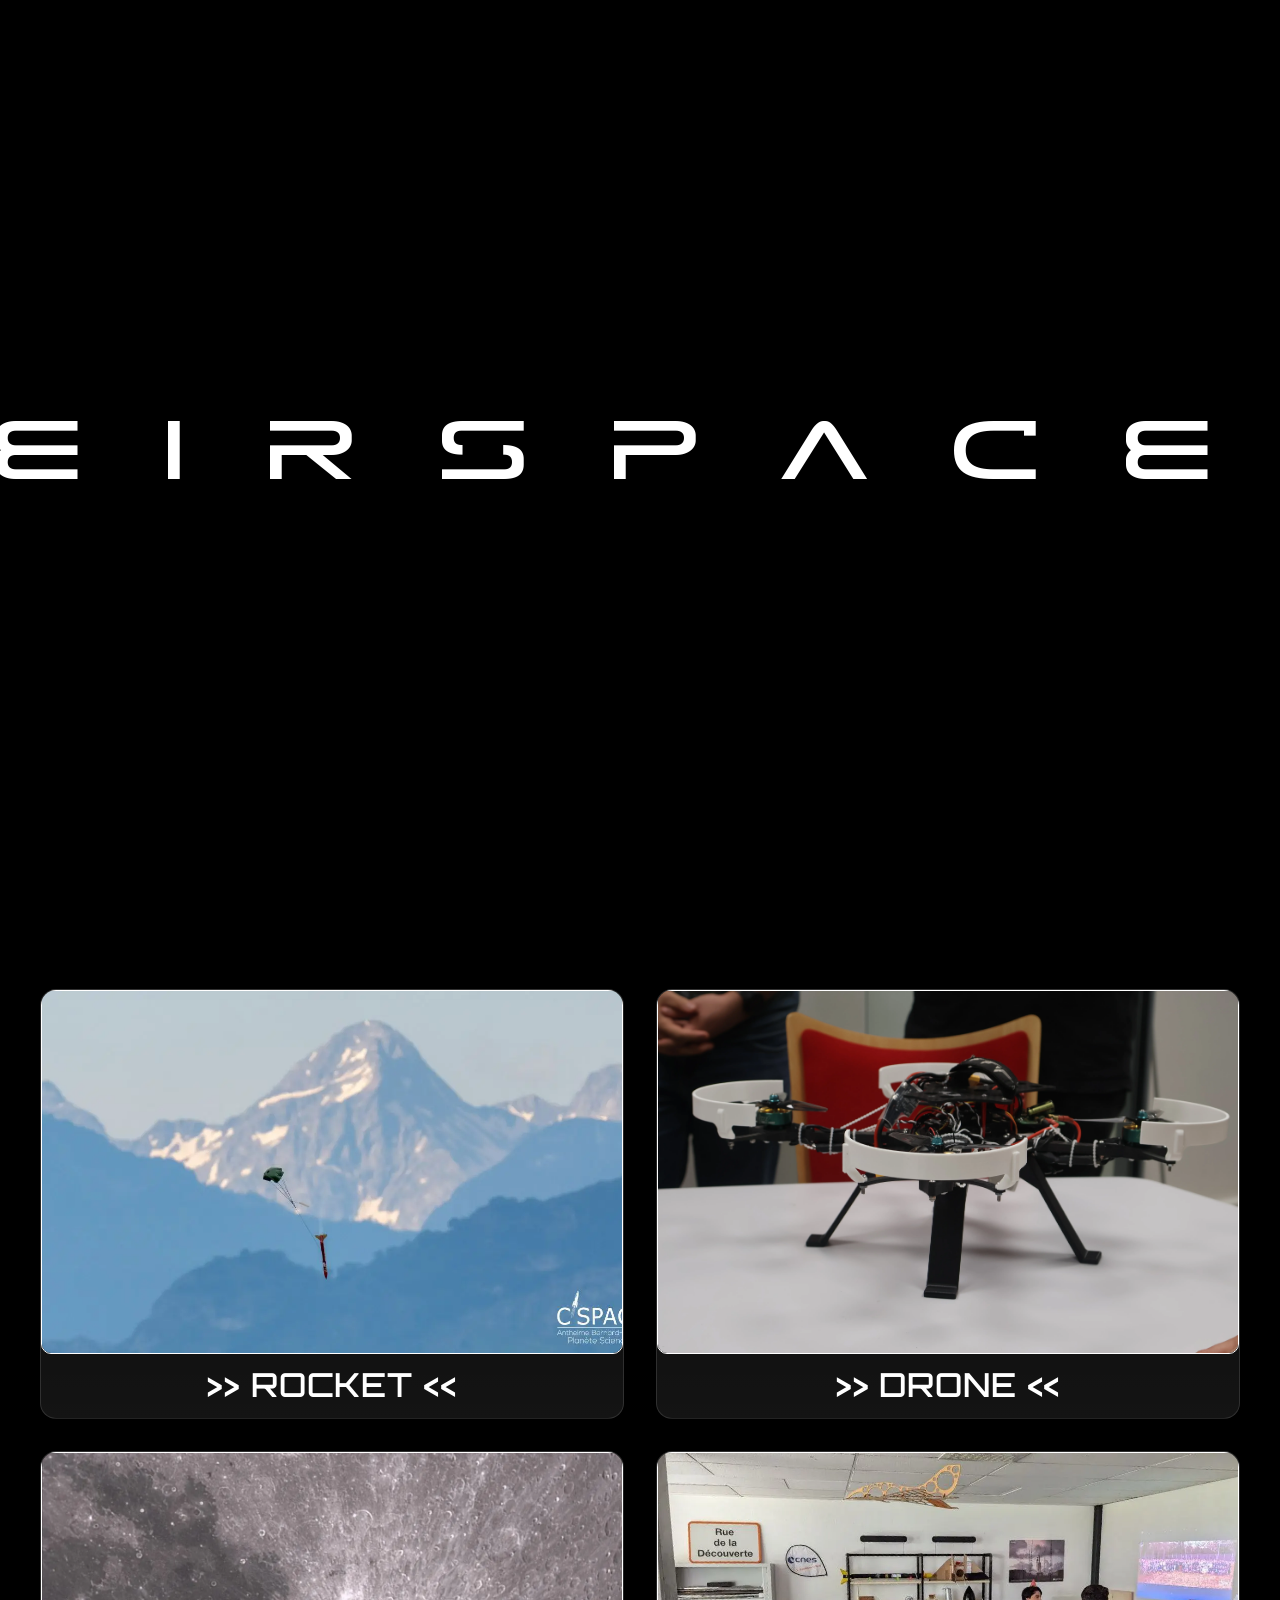
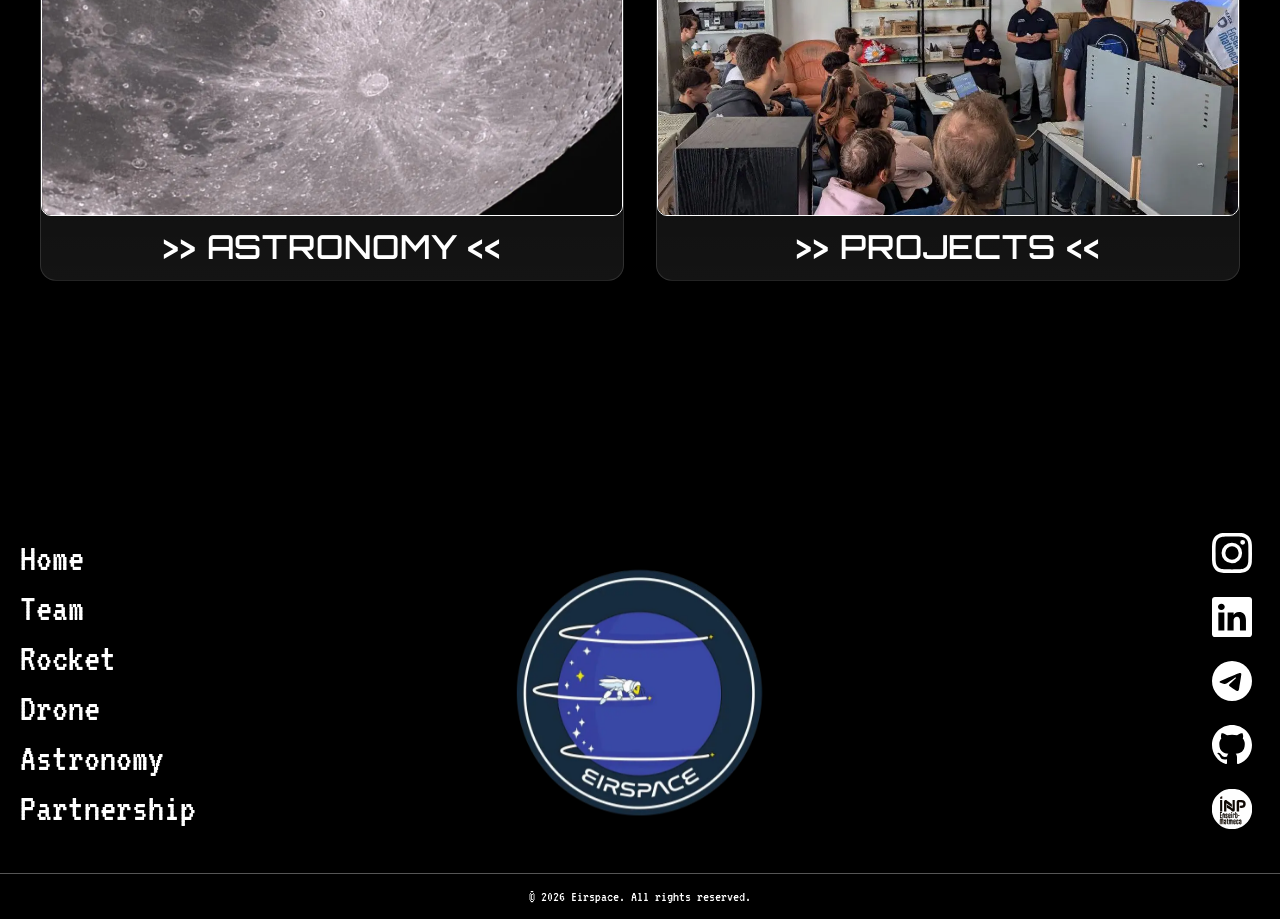
<file: index.html>
<!DOCTYPE html>
<html lang="fr">
<head>
    <meta charset="UTF-8">
    <meta name="viewport" content="width=device-width, initial-scale=1.0">
    <meta http-equiv="X-UA-Compatible" content="ie=edge">
    <title>EIRSPACE - Home</title>
    <meta name="description" content="EIRSPACE est l'association aérospatiale de l'ENSEIRB-MATMECA à Bordeaux. Projets fusée, drone et astronomie réalisés par des étudiants ingénieurs passionnés par l'espace.">
    <link rel="preload" href="static/fonts/vt323-regular.woff2" as="font" type="font/woff2" crossorigin="anonymous">
    <link rel="preload" href="static/fonts/orbitron-400.woff2" as="font" type="font/woff2" crossorigin="anonymous">
    <link rel="preload" href="static/fonts/telemarines3d1.ttf" as="font" type="font/ttf" crossorigin="anonymous">
    <link rel="canonical" href="https://eirspace-2024.github.io/">
    <meta property="og:type" content="website">
    <meta property="og:site_name" content="EIRSPACE">
    <meta property="og:title" content="EIRSPACE — Association Aérospatiale ENSEIRB-MATMECA">
    <meta property="og:description" content="Fusée, drone, astronomie — l'association aérospatiale de Bordeaux.">
    <meta property="og:image" content="https://eirspace-2024.github.io/static/logo/logo_eirspace_2425.webp">
    <meta property="og:image:width" content="1200">
    <meta property="og:image:height" content="630">
    <meta property="og:url" content="https://eirspace-2024.github.io/">
    <meta property="og:locale" content="fr_FR">
    <meta name="twitter:card" content="summary_large_image">
    <meta name="twitter:title" content="EIRSPACE — Association Aérospatiale ENSEIRB-MATMECA">
    <meta name="twitter:description" content="Fusée, drone, astronomie — l'association aérospatiale de Bordeaux.">
    <meta name="twitter:image" content="https://eirspace-2024.github.io/static/logo/logo_eirspace_2425.webp">
    <link rel="manifest" href="manifest.webmanifest">
    <meta name="theme-color" content="#000000">
    <script type="application/ld+json">
    {
      "@context": "https://schema.org",
      "@graph": [
        {
          "@type": "Organization",
          "@id": "https://eirspace-2024.github.io/#organization",
          "name": "EIRSPACE",
          "url": "https://eirspace-2024.github.io/",
          "logo": "https://eirspace-2024.github.io/static/logo/logo_eirspace_2425.webp",
          "sameAs": [
            "https://www.instagram.com/eirspace_",
            "https://www.linkedin.com/company/eirspace-em",
            "https://github.com/EIRSPACE-2024"
          ]
        },
        {
          "@type": "WebSite",
          "@id": "https://eirspace-2024.github.io/#website",
          "url": "https://eirspace-2024.github.io/",
          "name": "EIRSPACE",
          "publisher": { "@id": "https://eirspace-2024.github.io/#organization" }
        }
      ]
    }
    </script>
	<link rel="apple-touch-icon" sizes="180x180" href="static/logo/apple-touch-icon.png">
	<link rel="icon" type="image/png" sizes="32x32" href="static/logo/favicon-32x32.png">
	<link rel="icon" type="image/png" sizes="16x16" href="static/logo/favicon-16x16.png">
    <link rel="stylesheet" href="resources/assets/bundle.min.css">
    <link rel="stylesheet" href="resources/assets/eirspace_modern.css">
</head>

<body class="page-index">
    <a href="#main-content" class="skip-link">Aller au contenu principal</a>

    <!-- LOADING SCREEN -->
    <div id="loading-screen">
        <div id="loading-text">
            <span class="letter">E</span><span class="letter">i</span><span class="letter">R</span>
            <span class="letter">s</span><span class="letter">P</span><span class="letter">A</span>
            <span class="letter">C</span><span class="letter">E</span>
        </div>
    </div>
    <script>
        (function() {
            var ls = document.getElementById("loading-screen");
            if (!sessionStorage.getItem("eirspace-first-visit")) {
                sessionStorage.setItem("eirspace-first-visit", "true");
                ls.style.display = "flex";
                window.eirspaceLoadingPlaying = true; // Tell loading.js to wait
                setTimeout(function() {
                    ls.classList.add("hidden");
                    setTimeout(function() { 
                        ls.style.display = "none"; 
                        window.eirspaceLoadingPlaying = false;
                        // Dispatch an event to init the rest of the page animations
                        window.dispatchEvent(new Event('eirspace-loading-done'));
                    }, 1000);
                }, 3600);
            }
        })();
    </script>

    <!-- NAVBAR -->
    <nav class="navbar" id="navbar" aria-label="Navigation principale">
        <div class="logo-navbar"><a href="./index.html"><img loading="eager" decoding="async" src="static/logo/eirspace_navbar_logo.png" alt="Eirspace" width="526" height="70" fetchpriority="high"></img></a></div>
        <ul class="nav-links">
            <li><a href="./index.html">HOME</a></li>
            <li><a href="./team.html">TEAM</a></li>
            <li><a href="./rocket.html">ROCKET</a></li>
            <li><a href="./drone.html">DRONE</a></li>
            <li><a href="./astronomy.html">ASTRONOMY</a></li>
            <li><a href="./partnership.html">PARTNERSHIP</a></li>
            <!-- <li><a href="./video.html">VIDEO</a></li> -->
        </ul>

        <div class="dropdown-menu">
        <button class="menu-toggle" type="button" aria-expanded="false" aria-controls="primary-menu" aria-label="Ouvrir le menu de navigation">☰</button>
        <ul class="dropdown-links" id="primary-menu">
            <li><a href="./index.html">HOME</a></li>
            <li><a href="./team.html">TEAM</a></li>
            <li><a href="./rocket.html">ROCKET</a></li>
            <li><a href="./drone.html">DRONE</a></li>
            <li><a href="./astronomy.html">ASTRONOMY</a></li>
            <li><a href="./partnership.html">PARTNERSHIP</a></li>
            <li><a target="_blank" rel="noopener noreferrer" href="https://t.me/Eirspace_EMMK">TELEGRAM</a></li>
            <li><a target="_blank" rel="noopener noreferrer" href="https://www.instagram.com/eirspace_">INSTAGRAM</a></li>
            <li><a target="_blank" rel="noopener noreferrer" href="https://www.linkedin.com/company/eirspace-em">LINKEDIN</a></li>
            <!-- <li><a href="./video.html">VIDEO</a></li> -->
            <li><a href="./projects.html">PROJECTS</a></li>
        </ul>
        </div>
    </nav>

    <main id="main-content">

    <div class="star-field"></div>
    <div class="shooting-star-field"></div>

    <!-- CONTENT OF THE PAGE -->

    <section class="section">

        <div class="section-grid-first">
            <div class="section-member reveal">
                <a href="./team.html">
                    <img loading="eager" fetchpriority="high" decoding="async" src="./static/index/index_team.webp" alt="L'équipe EIRSPACE 2024-2025 — étudiants ingénieurs de l'ENSEIRB-MATMECA" width="1600" height="1000">
                    <div class="section-info">
                        <h3>>> TEAM <<</h3>
                    </div>
                </a>
            </div>
        </div>
    </section>

    <section class="section section-intro" id="section0">
        <div class="section-content"> 
            <h1 id="typing-text_0" data-text="Welcome to Eirspace ! <BR>The aerospace association of the Enseirb Matmeca engineering school.">Welcome to Eirspace ! The aerospace association of the Enseirb Matmeca engineering school.</h1>
        </div>
    </section>

    <section class="section section-cards">

        <div class="section-grid">
            <div class="section-member reveal reveal-delay-1">
                <a href="./rocket.html">
                    <img loading="lazy" decoding="async" src="./static/index/index_rocket.webp" alt="Fusée EIRSPACE — projet Spaceshot en préparation au lancement" width="1280" height="720">
                    <div class="section-info">
                        <h3>>> ROCKET <<</h3>
                    </div>
                </a>
            </div>

            <div class="section-member reveal reveal-delay-2">
                <a href="./drone.html">
                    <img loading="lazy" decoding="async" src="./static/index/index_drone.webp" alt="Drone EIRSPACE en vol lors d'une session de test à Bordeaux" width="1296" height="864">
                    <div class="section-info">
                        <h3>>> DRONE <<</h3>
                    </div>
                </a>
            </div>

            <div class="section-member reveal reveal-delay-3">
                <a href="./astronomy.html">
                    <img loading="lazy" decoding="async" src="./static/index/index_astronomy.webp" alt="Observation astronomique nocturne par les membres d'EIRSPACE" width="1280" height="720">
                    <div class="section-info">
                        <h3>>> ASTRONOMY <<</h3>
                    </div>
                </a>
            </div>

            <div class="section-member reveal reveal-delay-4">
                <a href="./projects.html">
                    <img loading="lazy" decoding="async" src="./static/index/index_projects.webp" alt="Projets aérospatiaux EIRSPACE — prototypes et réalisations de l'année" width="1120" height="843">
                    <div class="section-info">
                        <h3>>> PROJECTS <<</h3>
                    </div>
                </a>
            </div>

        </div>
    </section>

    </main>

    <!-- FOOTER -->
<footer class="footer">
    <div class="footer-content">
        <ul class="footer-links">
            <li><a href="./index.html">Home</a></li>
            <li><a href="./team.html">Team</a></li>
            <li><a href="./rocket.html">Rocket</a></li>
            <li><a href="./drone.html">Drone</a></li>
            <li><a href="./astronomy.html">Astronomy</a></li>
            <li><a href="./partnership.html">Partnership</a></li>
        </ul>

        <div class="footer-logo-center">
            <a href="./index.html">
                <img loading="lazy" decoding="async" src="./static/logo/logo_eirspace_2425.webp" alt="Eirspace Logo" width="580" height="582">
            </a>
        </div>

        <ul class="social-links">
            <li>
                <a href="https://www.instagram.com/eirspace_" target="_blank" rel="noopener noreferrer" aria-label="Instagram">
                    <img loading="lazy" decoding="async" src="./static/social/instagram.svg" alt="Instagram Logo" width="16" height="16">
                </a>
            </li>
            <li>
                <a href="https://www.linkedin.com/company/eirspace-em" target="_blank" rel="noopener noreferrer" aria-label="LinkedIn">
                    <img loading="lazy" decoding="async" src="./static/social/linkedin.svg" alt="LinkedIn Logo" width="16" height="16">
                </a>
            </li>
            <li>
                <a href="https://t.me/Eirspace_EMMK" target="_blank" rel="noopener noreferrer" aria-label="Telegram">
                    <img loading="lazy" decoding="async" src="./static/social/telegram.svg" alt="Telegram Logo" width="16" height="16">
                </a>
            </li>
            <li>
                <a href="https://github.com/EIRSPACE-2024" target="_blank" rel="noopener noreferrer" aria-label="Github">
                    <img loading="lazy" decoding="async" src="./static/social/github.svg" alt="Github Logo" width="16" height="16">
                </a>
            </li>
            <li>
                <a href="https://enseirb-matmeca.bordeaux-inp.fr/fr" target="_blank" rel="noopener noreferrer" aria-label="Enseirb">
                    <img loading="lazy" decoding="async" src="./static/social/enseirb.svg" alt="Enseirb Logo" width="64" height="64">
                </a>
            </li>
        </ul>
    </div>

    <div class="footer-copyright">
        &copy; <span id="footer-year">2024</span> Eirspace. All rights reserved.
    </div>
</footer>       

<script defer src="resources/js/loading.js"></script>
<script defer src="resources/js/shooting_stars.js"></script>
<script defer src="resources/js/navbar.js"></script>
<script defer src="resources/js/typing.js"></script>
<script defer src="resources/js/modern.js"></script>

</body>
</html>
</file>
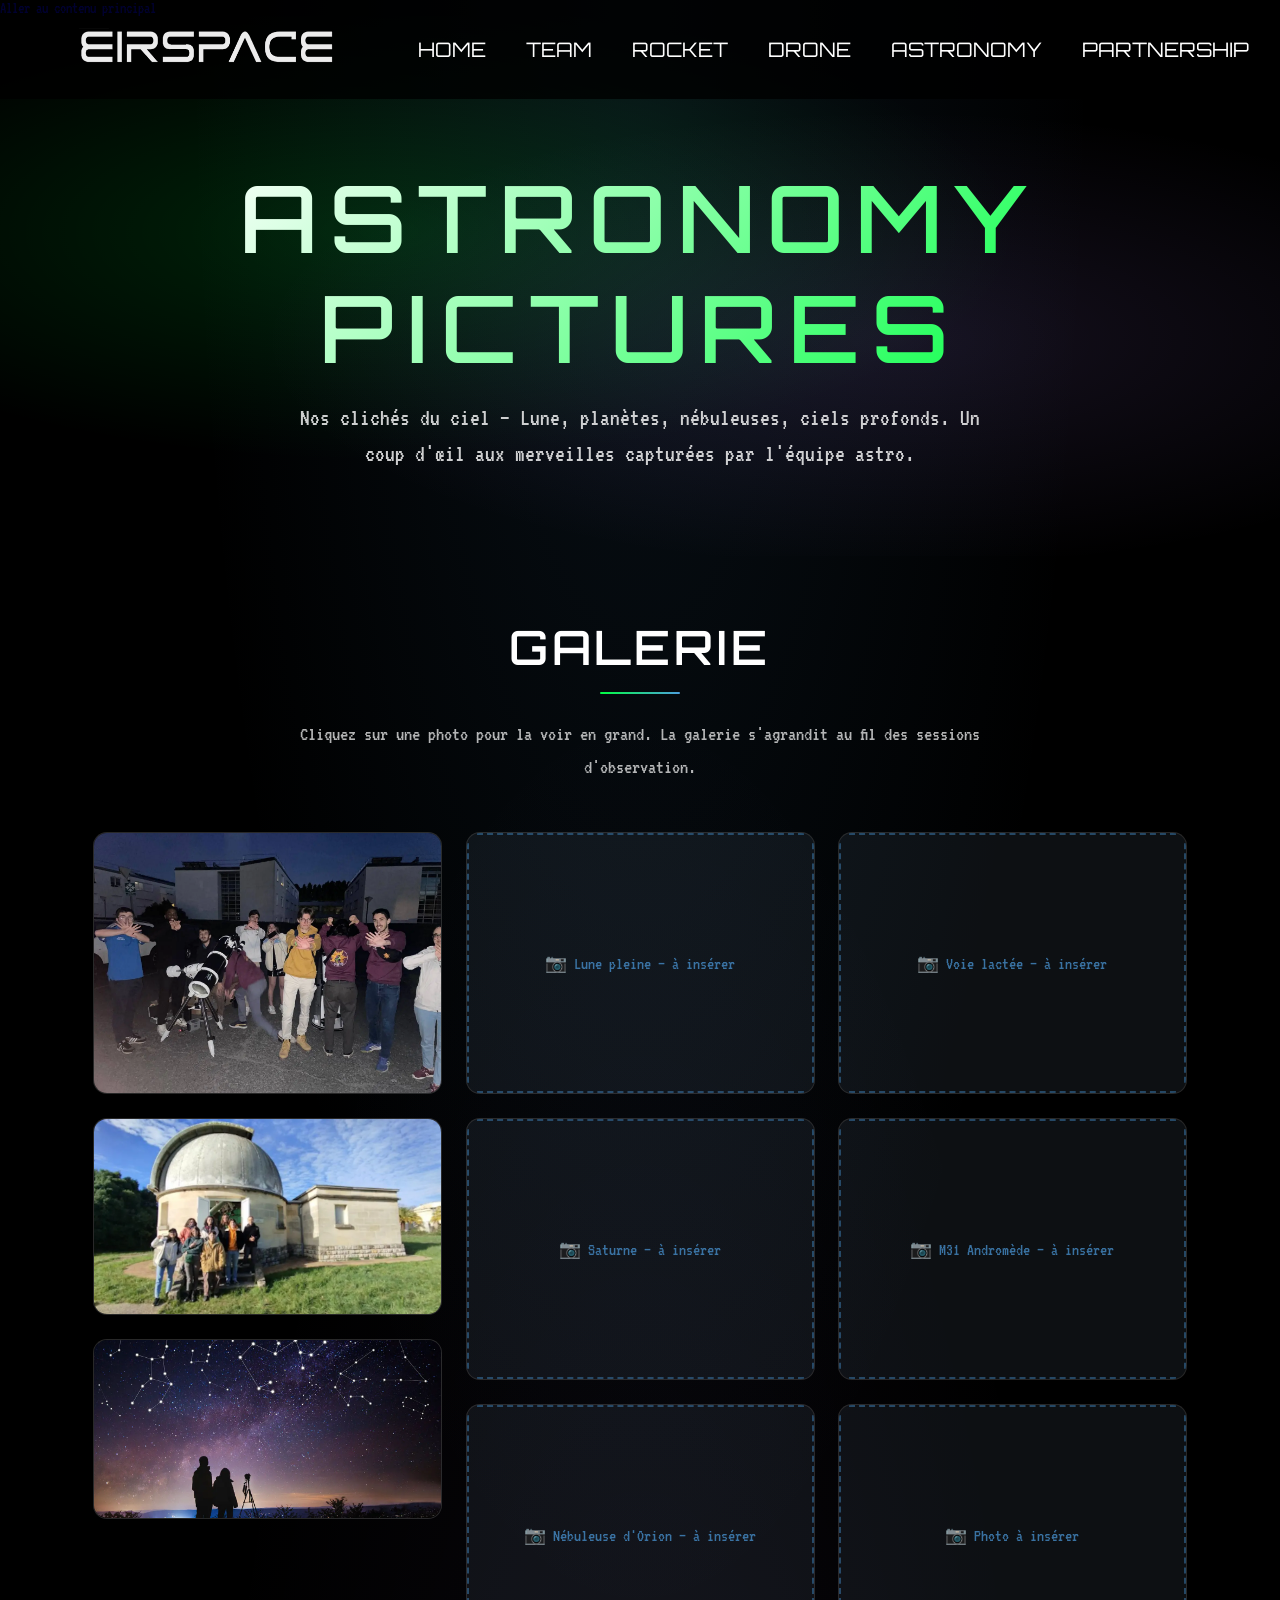
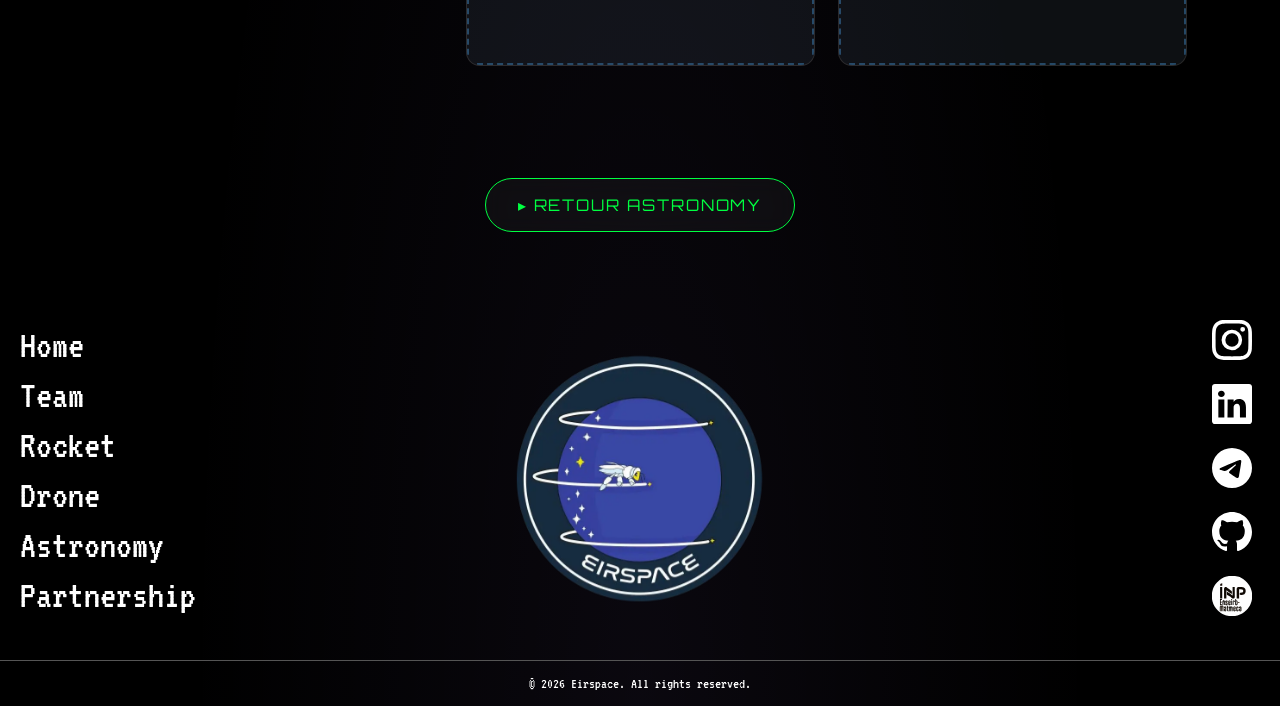
<file: astronomy_pictures.html>
<!DOCTYPE html>
<html lang="fr">
<head>
    <meta charset="UTF-8">
    <meta name="viewport" content="width=device-width, initial-scale=1.0">
    <meta http-equiv="X-UA-Compatible" content="ie=edge">
    <title>EIRSPACE - Astronomy Pictures</title>
    <meta name="description" content="Galerie photo du pole astronomie EIRSPACE et de ses activites d'observation.">
    <link rel="preload" href="static/fonts/vt323-regular.woff2" as="font" type="font/woff2" crossorigin="anonymous">
    <link rel="preload" href="static/fonts/orbitron-400.woff2" as="font" type="font/woff2" crossorigin="anonymous">
    <link rel="canonical" href="https://eirspace-2024.github.io/astronomy_pictures.html">
    <meta property="og:type" content="website">
    <meta property="og:site_name" content="EIRSPACE">
    <meta property="og:title" content="EIRSPACE — Association Aérospatiale ENSEIRB-MATMECA">
    <meta property="og:description" content="Fusée, drone, astronomie — l'association aérospatiale de Bordeaux.">
    <meta property="og:image" content="https://eirspace-2024.github.io/static/logo/logo_eirspace_2425.webp">
    <meta property="og:image:width" content="1200">
    <meta property="og:image:height" content="630">
    <meta property="og:url" content="https://eirspace-2024.github.io/astronomy_pictures.html">
    <meta property="og:locale" content="fr_FR">
    <meta name="twitter:card" content="summary_large_image">
    <meta name="twitter:title" content="EIRSPACE — Association Aérospatiale ENSEIRB-MATMECA">
    <meta name="twitter:description" content="Fusée, drone, astronomie — l'association aérospatiale de Bordeaux.">
    <meta name="twitter:image" content="https://eirspace-2024.github.io/static/logo/logo_eirspace_2425.webp">
	<link rel="apple-touch-icon" sizes="180x180" href="static/logo/apple-touch-icon.png">
	<link rel="icon" type="image/png" sizes="32x32" href="static/logo/favicon-32x32.png">
	<link rel="icon" type="image/png" sizes="16x16" href="static/logo/favicon-16x16.png">
    <link rel="stylesheet" href="resources/assets/bundle.min.css">
    <link rel="stylesheet" href="resources/assets/eirspace_modern.css">
</head>

<body>
    <a href="#main-content" class="skip-link">Aller au contenu principal</a>

<!-- NAVBAR -->
    <nav class="navbar" id="navbar" aria-label="Navigation principale">
        <div class="logo-navbar"><a href="./index.html"><img loading="eager" decoding="async" src="static/logo/eirspace_navbar_logo.png" alt="Eirspace" width="526" height="70" fetchpriority="high"></img></a></div>
        <ul class="nav-links">
            <li><a href="./index.html">HOME</a></li>
            <li><a href="./team.html">TEAM</a></li>
            <li><a href="./rocket.html">ROCKET</a></li>
            <li><a href="./drone.html">DRONE</a></li>
            <li><a href="./astronomy.html">ASTRONOMY</a></li>
            <li><a href="./partnership.html">PARTNERSHIP</a></li>
            <!-- <li><a href="./video.html">VIDEO</a></li> -->
        </ul>

        <div class="dropdown-menu">
        <button class="menu-toggle" type="button" aria-expanded="false" aria-controls="primary-menu" aria-label="Ouvrir le menu de navigation">☰</button>
        <ul class="dropdown-links" id="primary-menu">
            <li><a href="./index.html">HOME</a></li>
            <li><a href="./team.html">TEAM</a></li>
            <li><a href="./rocket.html">ROCKET</a></li>
            <li><a href="./drone.html">DRONE</a></li>
            <li><a href="./astronomy.html">ASTRONOMY</a></li>
            <li><a href="./partnership.html">PARTNERSHIP</a></li>
            <li><a target="_blank" rel="noopener noreferrer" href="https://t.me/Eirspace_EMMK">TELEGRAM</a></li>
            <li><a target="_blank" rel="noopener noreferrer" href="https://www.instagram.com/eirspace_">INSTAGRAM</a></li>
            <li><a target="_blank" rel="noopener noreferrer" href="https://www.linkedin.com/company/eirspace-em">LINKEDIN</a></li>
            <!-- <li><a href="./video.html">VIDEO</a></li> -->
            <li><a href="./projects.html">PROJECTS</a></li>
        </ul>
        </div>
    </nav>

    <main id="main-content">

    <div class="star-field"></div>
    <div class="shooting-star-field"></div>

    <!-- CONTENT OF THE PAGE -->
    <section class="page-hero-modern" id="section0">
        <div class="hero-bg-gradient"></div>
        <div class="page-hero-modern-content">
            <h1>ASTRONOMY PICTURES</h1>
            <p>Nos clichés du ciel — Lune, planètes, nébuleuses, ciels profonds. Un coup d'œil aux merveilles capturées par l'équipe astro.</p>
        </div>
    </section>

    <!-- ============================================================
         TEMPLATE — Pour ajouter une photo, dupliquez le bloc
         <article class="astro-card"> ci-dessous.
         - Mettez l'image dans /static/astronomy/photos/ et remplacez le src
         - Le data-lightbox doit pointer vers la version haute résolution
         - Le data-caption affiche le titre/date dans la lightbox
         Les placeholders existent simplement pour visualiser la mise en page —
         remplacez le bloc <div class="astro-card-placeholder"> par une <img>.
         ============================================================ -->

    <section class="modern-section modern-section--narrow">
        <h2 class="modern-section-title reveal">GALERIE</h2>
        <p class="modern-section-subtitle reveal">Cliquez sur une photo pour la voir en grand. La galerie s'agrandit au fil des sessions d'observation.</p>

        <div class="astro-gallery">

            <!-- PHOTO 1 — TEMPLATE EXEMPLE (avec image existante en démo) -->
            <article class="astro-card reveal" data-lightbox="./static/astronomy/astronomy_01.webp" data-alt="Session d'observation" data-caption="Session d'observation — Bordeaux, 2024">
                <img loading="lazy" decoding="async" src="./static/astronomy/astronomy_01.webp" alt="Session d'observation" width="1280" height="960">
                <div class="astro-info">
                    <h3>Session d'observation</h3>
                    <p>Bordeaux, 2024</p>
                </div>
            </article>

            <!-- PHOTO 2 -->
            <article class="astro-card reveal" data-lightbox="./static/astronomy/astronomy_02.webp" data-alt="Expédition observatoire" data-caption="Observatoire — Sortie nocturne">
                <img loading="lazy" decoding="async" src="./static/astronomy/astronomy_02.webp" alt="Expédition observatoire" width="1000" height="563">
                <div class="astro-info">
                    <h3>Observatoire</h3>
                    <p>Sortie nocturne</p>
                </div>
            </article>

            <!-- PHOTO 3 -->
            <article class="astro-card reveal" data-lightbox="./static/astronomy/astronomy_03.webp" data-alt="Lecture du ciel" data-caption="Lecture du ciel — Découverte des constellations">
                <img loading="lazy" decoding="async" src="./static/astronomy/astronomy_03.webp" alt="Lecture du ciel" width="1170" height="600">
                <div class="astro-info">
                    <h3>Lecture du ciel</h3>
                    <p>Découverte des constellations</p>
                </div>
            </article>

            <!-- PHOTO 4 — PLACEHOLDER À REMPLACER -->
            <article class="astro-card reveal">
                <div class="astro-card-placeholder">📷 Lune pleine — à insérer</div>
                <div class="astro-info">
                    <h3>Titre de la photo</h3>
                    <p>Date — Lieu</p>
                </div>
            </article>

            <!-- PHOTO 5 — PLACEHOLDER -->
            <article class="astro-card reveal">
                <div class="astro-card-placeholder">📷 Saturne — à insérer</div>
                <div class="astro-info">
                    <h3>Titre de la photo</h3>
                    <p>Date — Lieu</p>
                </div>
            </article>

            <!-- PHOTO 6 — PLACEHOLDER -->
            <article class="astro-card reveal">
                <div class="astro-card-placeholder">📷 Nébuleuse d'Orion — à insérer</div>
                <div class="astro-info">
                    <h3>Titre de la photo</h3>
                    <p>Date — Lieu</p>
                </div>
            </article>

            <!-- PHOTO 7 — PLACEHOLDER -->
            <article class="astro-card reveal">
                <div class="astro-card-placeholder">📷 Voie lactée — à insérer</div>
                <div class="astro-info">
                    <h3>Titre de la photo</h3>
                    <p>Date — Lieu</p>
                </div>
            </article>

            <!-- PHOTO 8 — PLACEHOLDER -->
            <article class="astro-card reveal">
                <div class="astro-card-placeholder">📷 M31 Andromède — à insérer</div>
                <div class="astro-info">
                    <h3>Titre de la photo</h3>
                    <p>Date — Lieu</p>
                </div>
            </article>

            <!-- PHOTO 9 — PLACEHOLDER -->
            <article class="astro-card reveal">
                <div class="astro-card-placeholder">📷 Photo à insérer</div>
                <div class="astro-info">
                    <h3>Titre de la photo</h3>
                    <p>Date — Lieu</p>
                </div>
            </article>

        </div>
    </section>

    <div class="section-badge-modern reveal">
        <a href="./astronomy.html">▸ RETOUR ASTRONOMY</a>
    </div>

    </main>

    <!-- FOOTER -->
<footer class="footer">
    <div class="footer-content">
        <ul class="footer-links">
            <li><a href="./index.html">Home</a></li>
            <li><a href="./team.html">Team</a></li>
            <li><a href="./rocket.html">Rocket</a></li>
            <li><a href="./drone.html">Drone</a></li>
            <li><a href="./astronomy.html">Astronomy</a></li>
            <li><a href="./partnership.html">Partnership</a></li>
        </ul>

        <div class="footer-logo-center">
            <a href="./index.html">
                <img loading="lazy" decoding="async" src="./static/logo/logo_eirspace_2425.webp" alt="Eirspace Logo" width="580" height="582">
            </a>
        </div>

        <ul class="social-links">
            <li>
                <a href="https://www.instagram.com/eirspace_" target="_blank" rel="noopener noreferrer" aria-label="Instagram">
                    <img loading="lazy" decoding="async" src="./static/social/instagram.svg" alt="Instagram Logo" width="16" height="16">
                </a>
            </li>
            <li>
                <a href="https://www.linkedin.com/company/eirspace-em" target="_blank" rel="noopener noreferrer" aria-label="LinkedIn">
                    <img loading="lazy" decoding="async" src="./static/social/linkedin.svg" alt="LinkedIn Logo" width="16" height="16">
                </a>
            </li>
            <li>
                <a href="https://t.me/Eirspace_EMMK" target="_blank" rel="noopener noreferrer" aria-label="Telegram">
                    <img loading="lazy" decoding="async" src="./static/social/telegram.svg" alt="Telegram Logo" width="16" height="16">
                </a>
            </li>
            <li>
                <a href="https://github.com/EIRSPACE-2024" target="_blank" rel="noopener noreferrer" aria-label="Github">
                    <img loading="lazy" decoding="async" src="./static/social/github.svg" alt="Github Logo" width="16" height="16">
                </a>
            </li>
            <li>
                <a href="https://enseirb-matmeca.bordeaux-inp.fr/fr" target="_blank" rel="noopener noreferrer" aria-label="Enseirb">
                    <img loading="lazy" decoding="async" src="./static/social/enseirb.svg" alt="Enseirb Logo" width="64" height="64">
                </a>
            </li>
        </ul>
    </div>

    <div class="footer-copyright">
        &copy; <span id="footer-year">2024</span> Eirspace. All rights reserved.
    </div>
</footer>       

<script defer src="resources/js/loading.js"></script>
<script defer src="resources/js/shooting_stars.js"></script>
<script defer src="resources/js/navbar.js"></script>
<script defer src="resources/js/typing.js"></script>
<script defer src="resources/js/modern.js"></script>

</body>
</html>
</file>
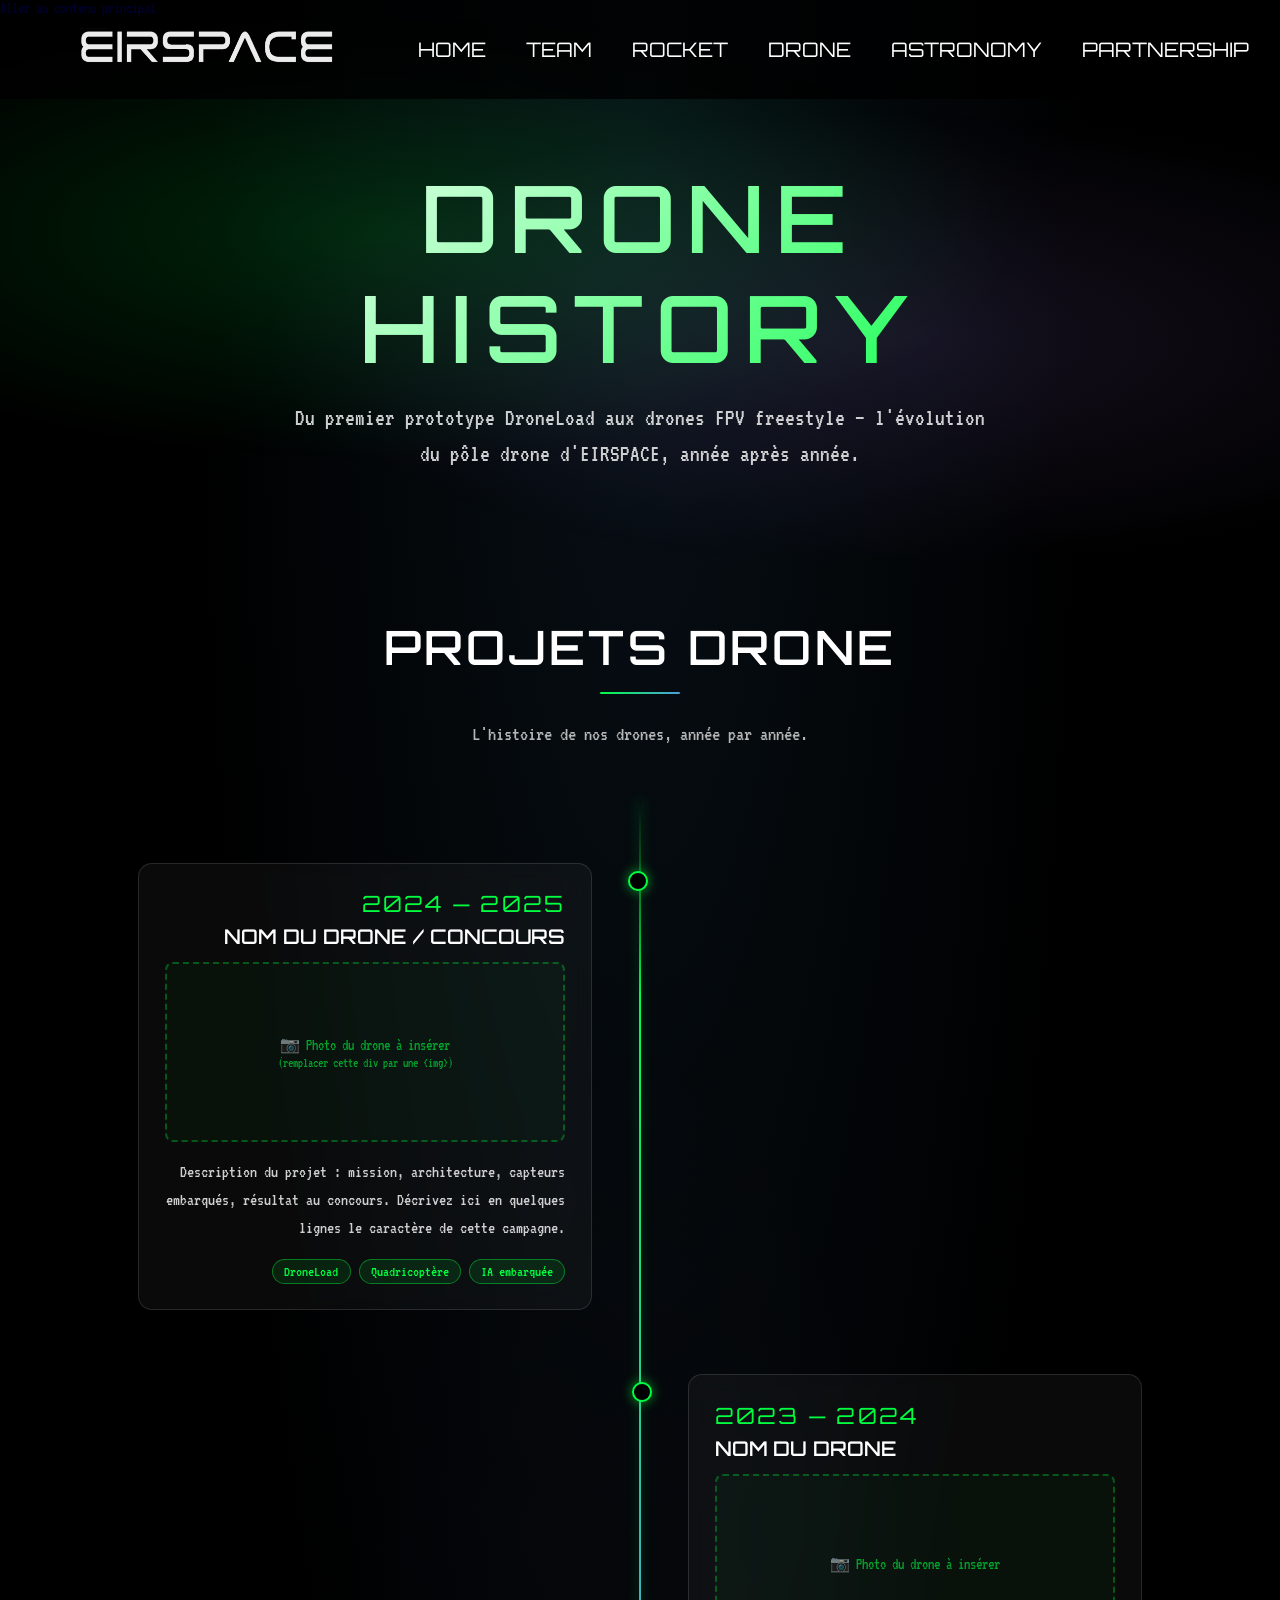
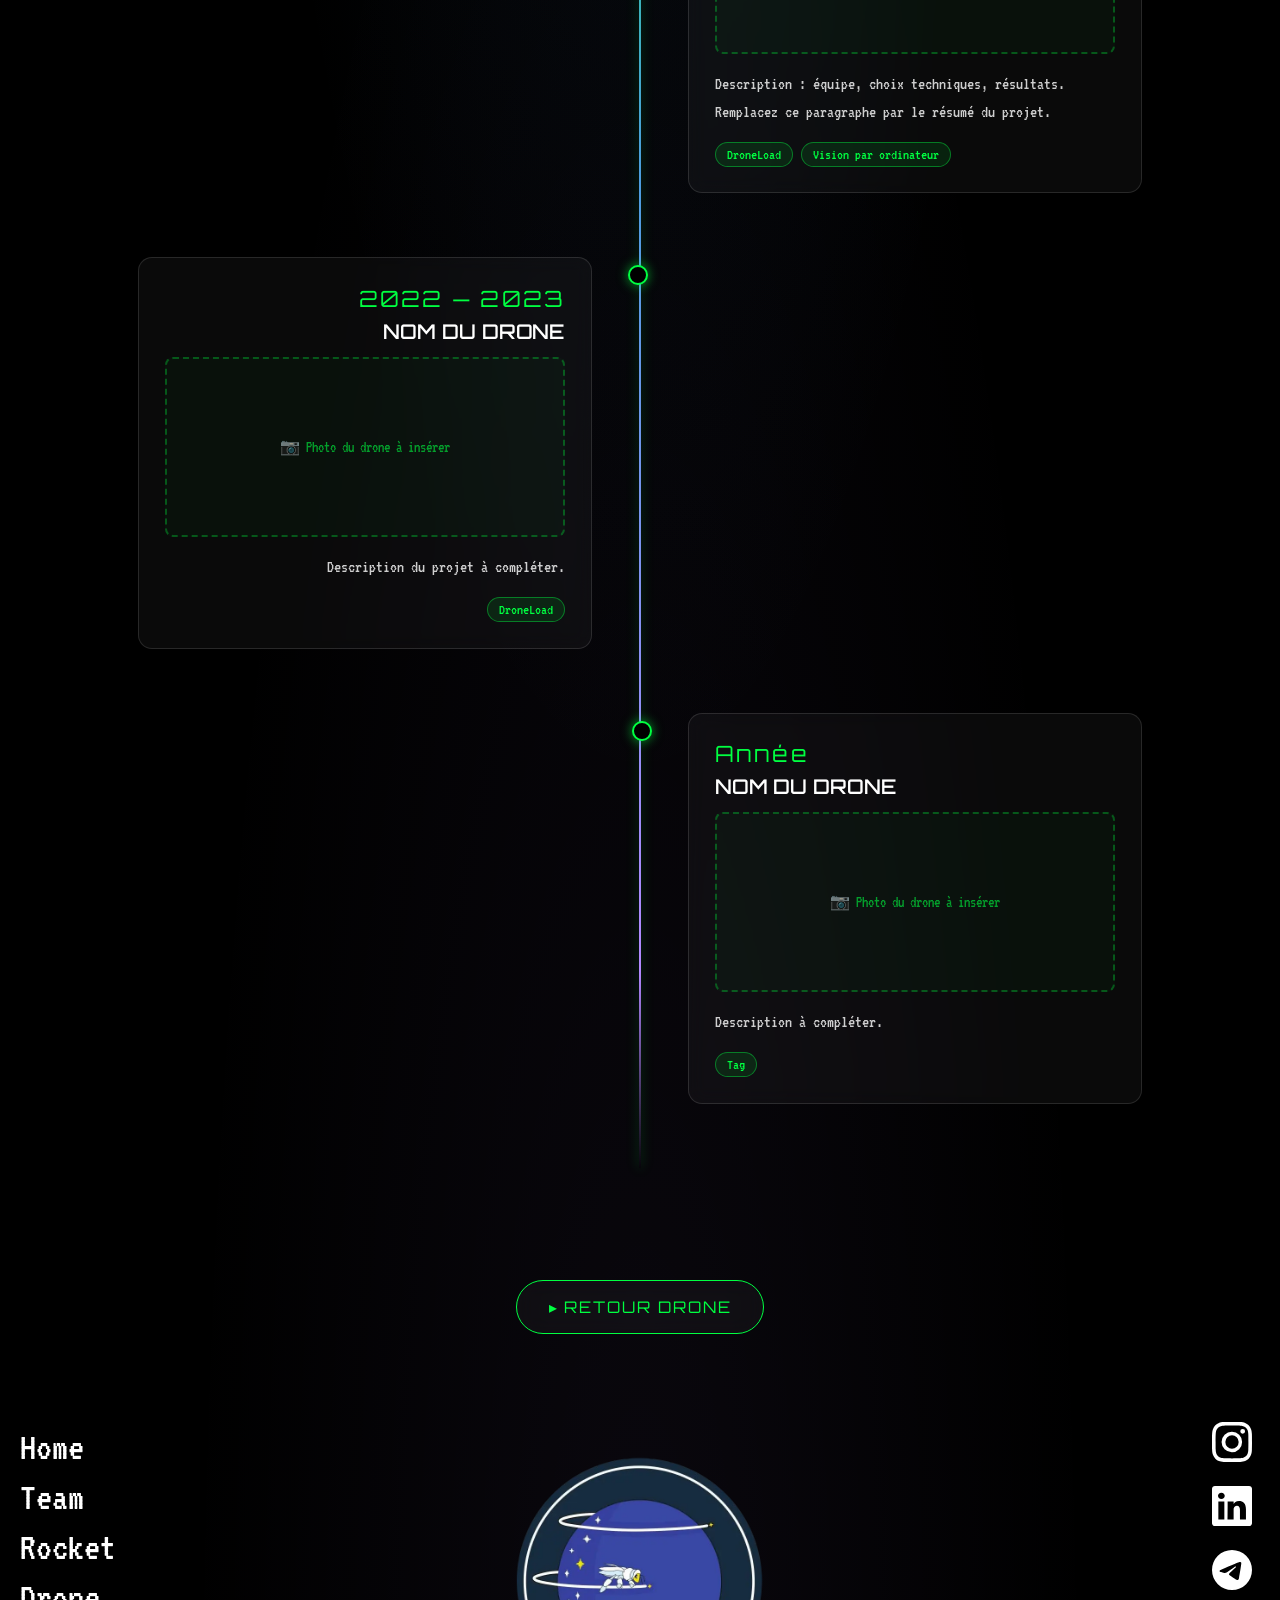
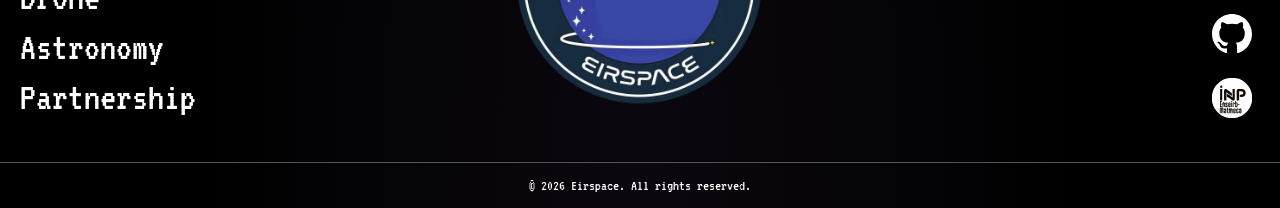
<file: drone_history.html>
<!DOCTYPE html>
<html lang="fr">
<head>
    <meta charset="UTF-8">
    <meta name="viewport" content="width=device-width, initial-scale=1.0">
    <meta http-equiv="X-UA-Compatible" content="ie=edge">
    <title>EIRSPACE - Drone History</title>
    <meta name="description" content="Historique des projets drone EIRSPACE et evolutions des concours DroneLoad.">
    <link rel="preload" href="static/fonts/vt323-regular.woff2" as="font" type="font/woff2" crossorigin="anonymous">
    <link rel="preload" href="static/fonts/orbitron-400.woff2" as="font" type="font/woff2" crossorigin="anonymous">
    <link rel="canonical" href="https://eirspace-2024.github.io/drone_history.html">
    <meta property="og:type" content="website">
    <meta property="og:site_name" content="EIRSPACE">
    <meta property="og:title" content="EIRSPACE — Association Aérospatiale ENSEIRB-MATMECA">
    <meta property="og:description" content="Fusée, drone, astronomie — l'association aérospatiale de Bordeaux.">
    <meta property="og:image" content="https://eirspace-2024.github.io/static/logo/logo_eirspace_2425.webp">
    <meta property="og:image:width" content="1200">
    <meta property="og:image:height" content="630">
    <meta property="og:url" content="https://eirspace-2024.github.io/drone_history.html">
    <meta property="og:locale" content="fr_FR">
    <meta name="twitter:card" content="summary_large_image">
    <meta name="twitter:title" content="EIRSPACE — Association Aérospatiale ENSEIRB-MATMECA">
    <meta name="twitter:description" content="Fusée, drone, astronomie — l'association aérospatiale de Bordeaux.">
    <meta name="twitter:image" content="https://eirspace-2024.github.io/static/logo/logo_eirspace_2425.webp">
	<link rel="apple-touch-icon" sizes="180x180" href="static/logo/apple-touch-icon.png">
	<link rel="icon" type="image/png" sizes="32x32" href="static/logo/favicon-32x32.png">
	<link rel="icon" type="image/png" sizes="16x16" href="static/logo/favicon-16x16.png">
    <link rel="stylesheet" href="resources/assets/bundle.min.css">
    <link rel="stylesheet" href="resources/assets/eirspace_modern.css">
</head>

<body>
    <a href="#main-content" class="skip-link">Aller au contenu principal</a>

<!-- NAVBAR -->
    <nav class="navbar" id="navbar" aria-label="Navigation principale">
        <div class="logo-navbar"><a href="./index.html"><img loading="eager" decoding="async" src="static/logo/eirspace_navbar_logo.png" alt="Eirspace" width="526" height="70" fetchpriority="high"></img></a></div>
        <ul class="nav-links">
            <li><a href="./index.html">HOME</a></li>
            <li><a href="./team.html">TEAM</a></li>
            <li><a href="./rocket.html">ROCKET</a></li>
            <li><a href="./drone.html">DRONE</a></li>
            <li><a href="./astronomy.html">ASTRONOMY</a></li>
            <li><a href="./partnership.html">PARTNERSHIP</a></li>
            <!-- <li><a href="./video.html">VIDEO</a></li> -->
        </ul>

        <div class="dropdown-menu">
        <button class="menu-toggle" type="button" aria-expanded="false" aria-controls="primary-menu" aria-label="Ouvrir le menu de navigation">☰</button>
        <ul class="dropdown-links" id="primary-menu">
            <li><a href="./index.html">HOME</a></li>
            <li><a href="./team.html">TEAM</a></li>
            <li><a href="./rocket.html">ROCKET</a></li>
            <li><a href="./drone.html">DRONE</a></li>
            <li><a href="./astronomy.html">ASTRONOMY</a></li>
            <li><a href="./partnership.html">PARTNERSHIP</a></li>
            <li><a target="_blank" rel="noopener noreferrer" href="https://t.me/Eirspace_EMMK">TELEGRAM</a></li>
            <li><a target="_blank" rel="noopener noreferrer" href="https://www.instagram.com/eirspace_">INSTAGRAM</a></li>
            <li><a target="_blank" rel="noopener noreferrer" href="https://www.linkedin.com/company/eirspace-em">LINKEDIN</a></li>
            <!-- <li><a href="./video.html">VIDEO</a></li> -->
            <li><a href="./projects.html">PROJECTS</a></li>
        </ul>
        </div>
    </nav>

    <main id="main-content">

    <div class="star-field"></div>
    <div class="shooting-star-field"></div>

    <!-- CONTENT OF THE PAGE -->
    <section class="page-hero-modern" id="section0">
        <div class="hero-bg-gradient"></div>
        <div class="page-hero-modern-content">
            <h1>DRONE HISTORY</h1>
            <p>Du premier prototype DroneLoad aux drones FPV freestyle — l'évolution du pôle drone d'EIRSPACE, année après année.</p>
        </div>
    </section>

    <!-- ============================================================
         TEMPLATE — Pour ajouter une nouvelle entrée dans la timeline,
         dupliquez le bloc <article class="timeline-item"> ci-dessous
         et remplissez les champs. Les images placeholders se remplacent
         simplement en mettant <img> à la place de la div .timeline-img-placeholder.
         ============================================================ -->

    <section class="modern-section modern-section--narrow">
        <h2 class="modern-section-title reveal">PROJETS DRONE</h2>
        <p class="modern-section-subtitle reveal">L'histoire de nos drones, année par année.</p>

        <div class="timeline">

            <!-- ENTRÉE TEMPLATE 1 -->
            <article class="timeline-item reveal">
                <div class="timeline-card">
                    <div class="timeline-year">2024 — 2025</div>
                    <h3 class="timeline-title">Nom du drone / Concours</h3>
                    <div class="timeline-img-placeholder">
                        <span>📷 Photo du drone à insérer<br><small>(remplacer cette div par une &lt;img&gt;)</small></span>
                    </div>
                    <p class="timeline-desc">Description du projet : mission, architecture, capteurs embarqués, résultat au concours. Décrivez ici en quelques lignes le caractère de cette campagne.</p>
                    <div class="timeline-meta">
                        <span class="timeline-tag">DroneLoad</span>
                        <span class="timeline-tag">Quadricoptère</span>
                        <span class="timeline-tag">IA embarquée</span>
                    </div>
                </div>
            </article>

            <!-- ENTRÉE TEMPLATE 2 -->
            <article class="timeline-item reveal">
                <div class="timeline-card">
                    <div class="timeline-year">2023 — 2024</div>
                    <h3 class="timeline-title">Nom du drone</h3>
                    <div class="timeline-img-placeholder">
                        <span>📷 Photo du drone à insérer</span>
                    </div>
                    <p class="timeline-desc">Description : équipe, choix techniques, résultats. Remplacez ce paragraphe par le résumé du projet.</p>
                    <div class="timeline-meta">
                        <span class="timeline-tag">DroneLoad</span>
                        <span class="timeline-tag">Vision par ordinateur</span>
                    </div>
                </div>
            </article>

            <!-- ENTRÉE TEMPLATE 3 -->
            <article class="timeline-item reveal">
                <div class="timeline-card">
                    <div class="timeline-year">2022 — 2023</div>
                    <h3 class="timeline-title">Nom du drone</h3>
                    <div class="timeline-img-placeholder">
                        <span>📷 Photo du drone à insérer</span>
                    </div>
                    <p class="timeline-desc">Description du projet à compléter.</p>
                    <div class="timeline-meta">
                        <span class="timeline-tag">DroneLoad</span>
                    </div>
                </div>
            </article>

            <!-- ENTRÉE TEMPLATE 4 -->
            <article class="timeline-item reveal">
                <div class="timeline-card">
                    <div class="timeline-year">Année</div>
                    <h3 class="timeline-title">Nom du drone</h3>
                    <div class="timeline-img-placeholder">
                        <span>📷 Photo du drone à insérer</span>
                    </div>
                    <p class="timeline-desc">Description à compléter.</p>
                    <div class="timeline-meta">
                        <span class="timeline-tag">Tag</span>
                    </div>
                </div>
            </article>

        </div>
    </section>

    <div class="section-badge-modern reveal">
        <a href="./drone.html">▸ RETOUR DRONE</a>
    </div>

    </main>

    <!-- FOOTER -->
<footer class="footer">
    <div class="footer-content">
        <ul class="footer-links">
            <li><a href="./index.html">Home</a></li>
            <li><a href="./team.html">Team</a></li>
            <li><a href="./rocket.html">Rocket</a></li>
            <li><a href="./drone.html">Drone</a></li>
            <li><a href="./astronomy.html">Astronomy</a></li>
            <li><a href="./partnership.html">Partnership</a></li>
        </ul>

        <div class="footer-logo-center">
            <a href="./index.html">
                <img loading="lazy" decoding="async" src="./static/logo/logo_eirspace_2425.webp" alt="Eirspace Logo" width="580" height="582">
            </a>
        </div>

        <ul class="social-links">
            <li>
                <a href="https://www.instagram.com/eirspace_" target="_blank" rel="noopener noreferrer" aria-label="Instagram">
                    <img loading="lazy" decoding="async" src="./static/social/instagram.svg" alt="Instagram Logo" width="16" height="16">
                </a>
            </li>
            <li>
                <a href="https://www.linkedin.com/company/eirspace-em" target="_blank" rel="noopener noreferrer" aria-label="LinkedIn">
                    <img loading="lazy" decoding="async" src="./static/social/linkedin.svg" alt="LinkedIn Logo" width="16" height="16">
                </a>
            </li>
            <li>
                <a href="https://t.me/Eirspace_EMMK" target="_blank" rel="noopener noreferrer" aria-label="Telegram">
                    <img loading="lazy" decoding="async" src="./static/social/telegram.svg" alt="Telegram Logo" width="16" height="16">
                </a>
            </li>
            <li>
                <a href="https://github.com/EIRSPACE-2024" target="_blank" rel="noopener noreferrer" aria-label="Github">
                    <img loading="lazy" decoding="async" src="./static/social/github.svg" alt="Github Logo" width="16" height="16">
                </a>
            </li>
            <li>
                <a href="https://enseirb-matmeca.bordeaux-inp.fr/fr" target="_blank" rel="noopener noreferrer" aria-label="Enseirb">
                    <img loading="lazy" decoding="async" src="./static/social/enseirb.svg" alt="Enseirb Logo" width="64" height="64">
                </a>
            </li>
        </ul>
    </div>

    <div class="footer-copyright">
        &copy; <span id="footer-year">2024</span> Eirspace. All rights reserved.
    </div>
</footer>       

<script defer src="resources/js/loading.js"></script>
<script defer src="resources/js/shooting_stars.js"></script>
<script defer src="resources/js/navbar.js"></script>
<script defer src="resources/js/typing.js"></script>
<script defer src="resources/js/modern.js"></script>

</body>
</html>
</file>
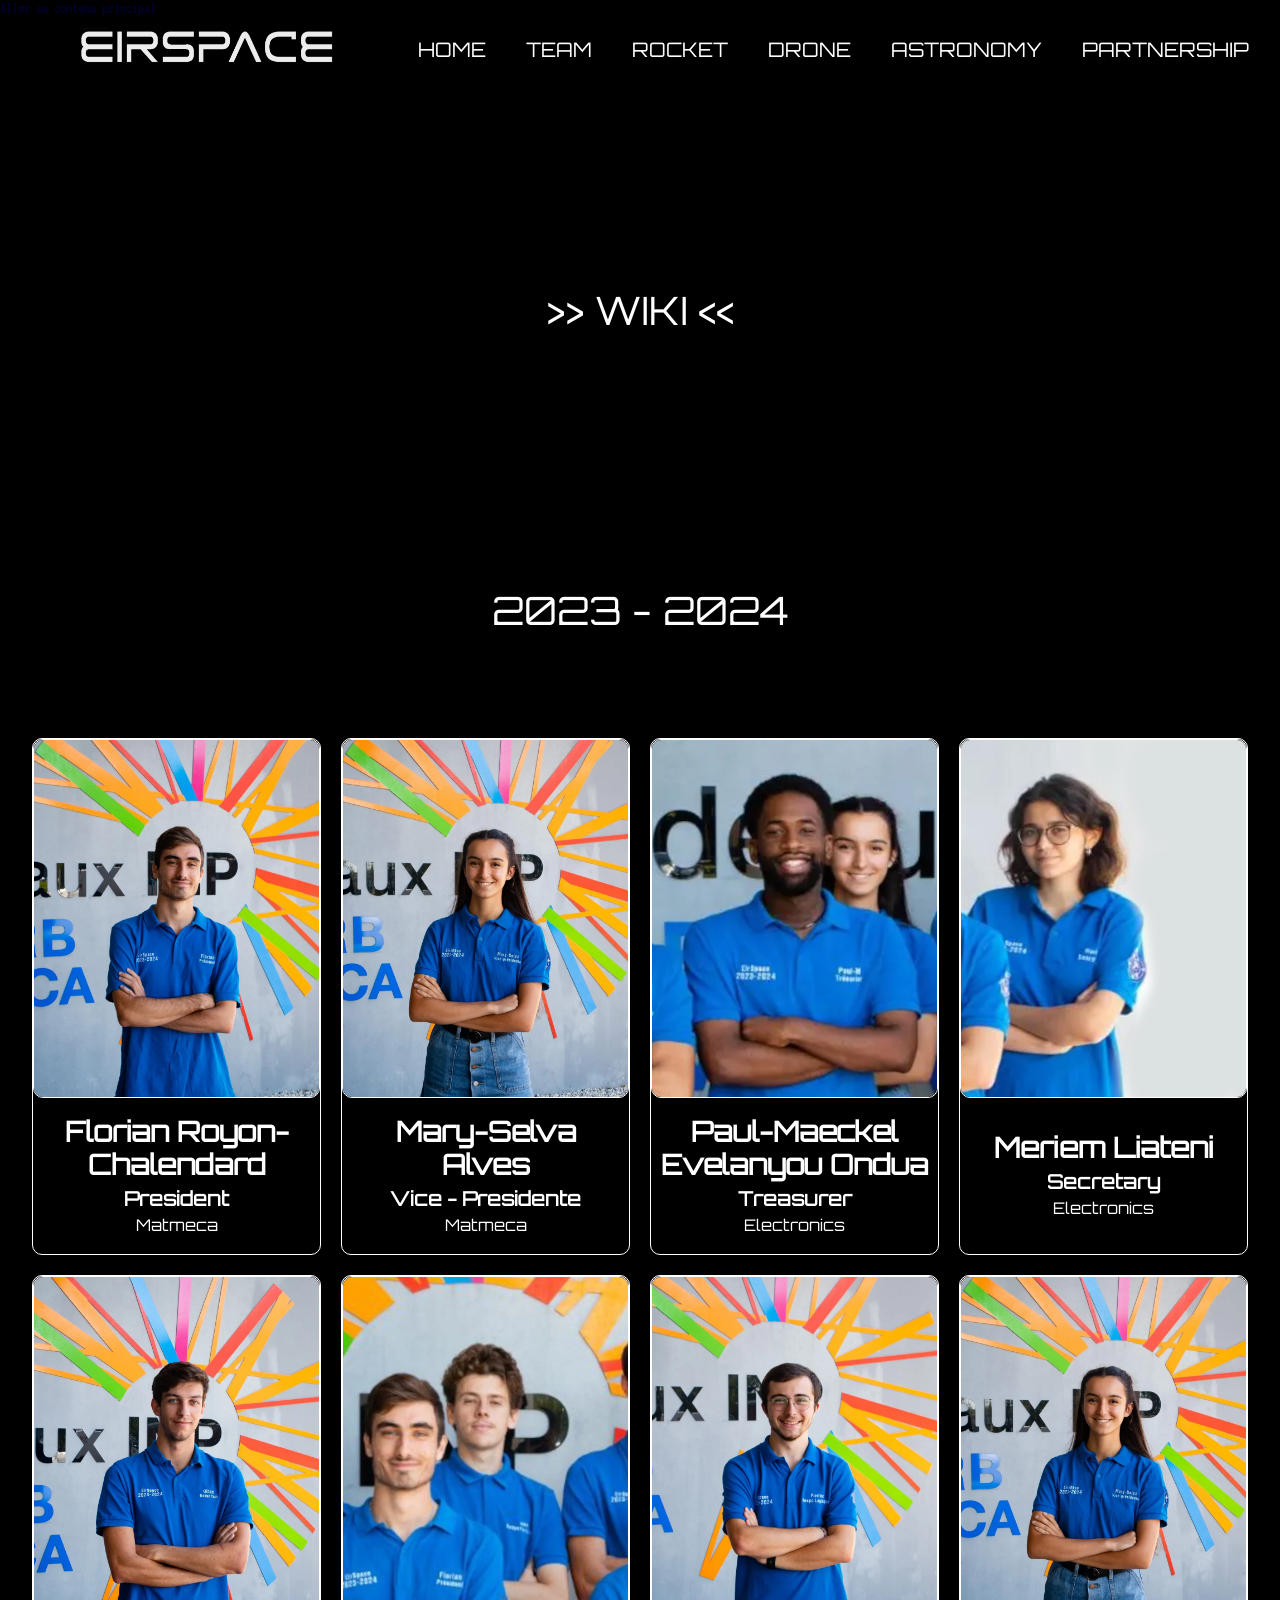
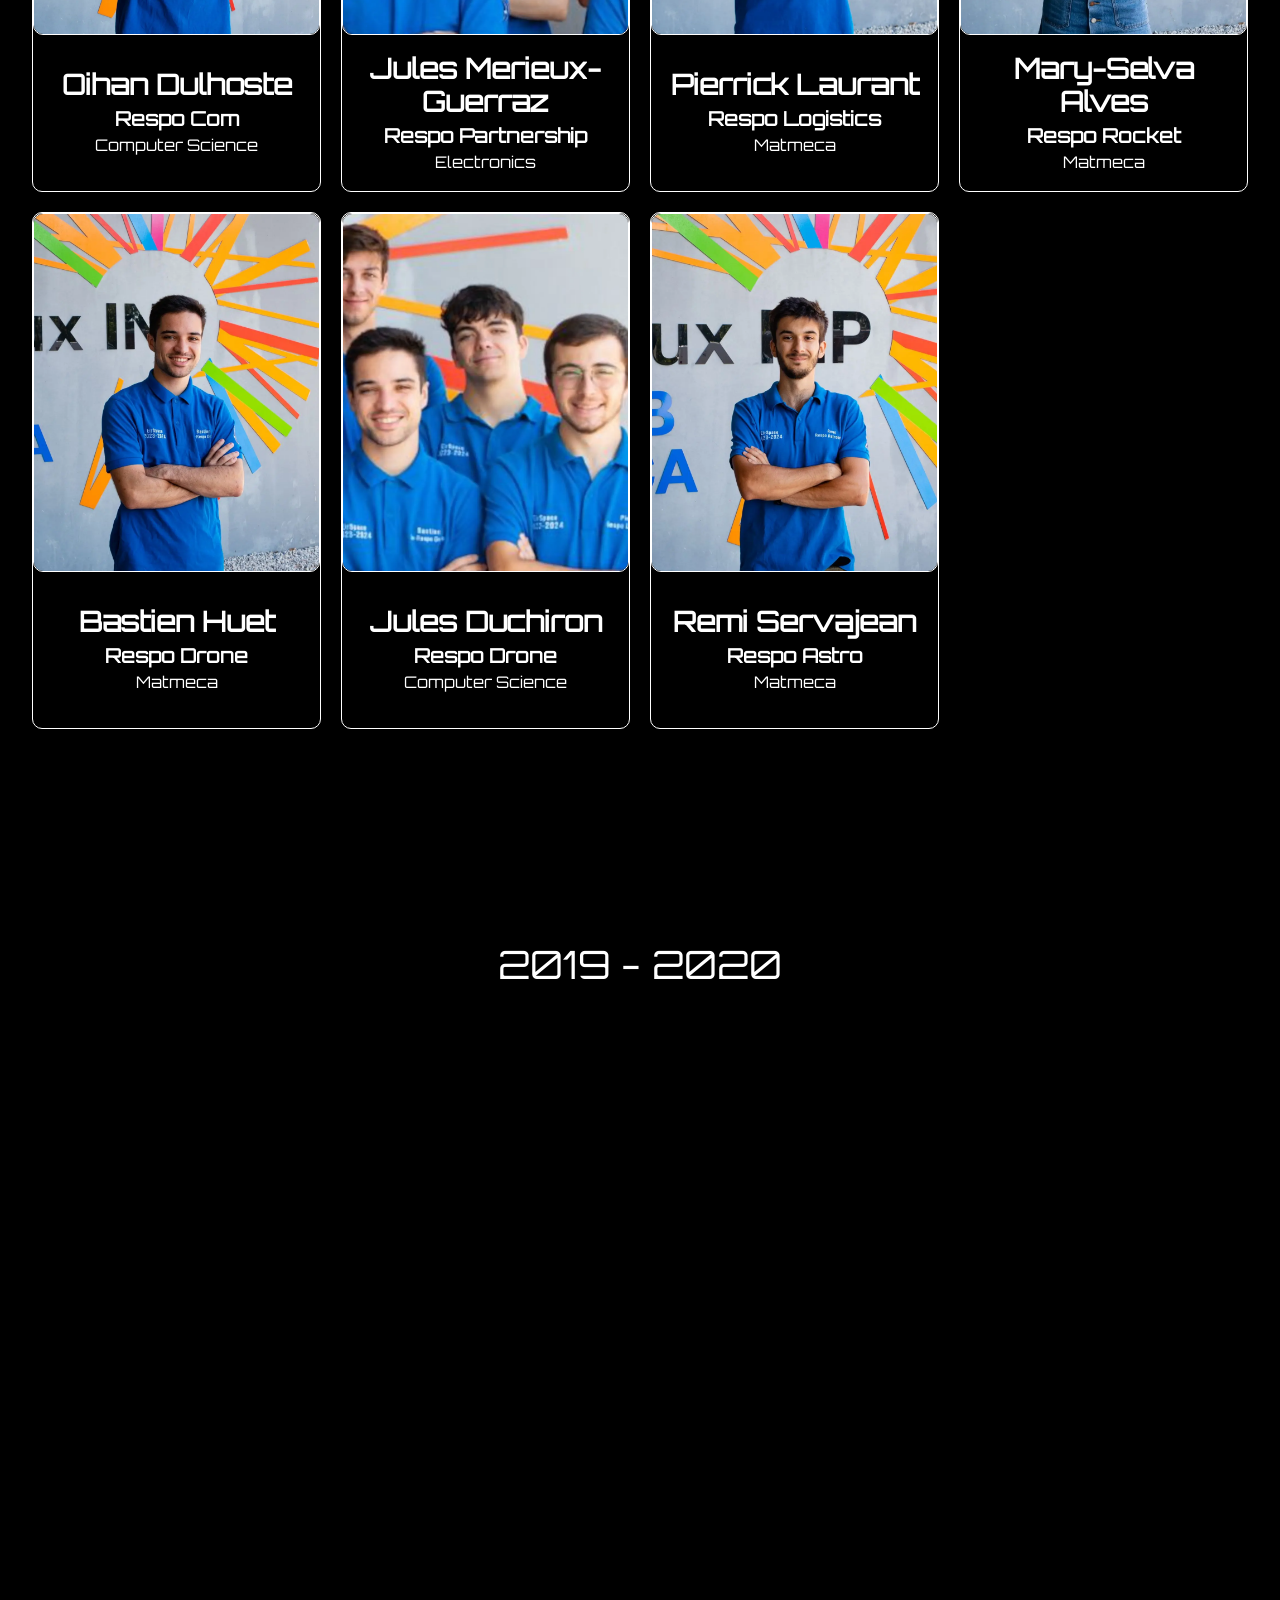
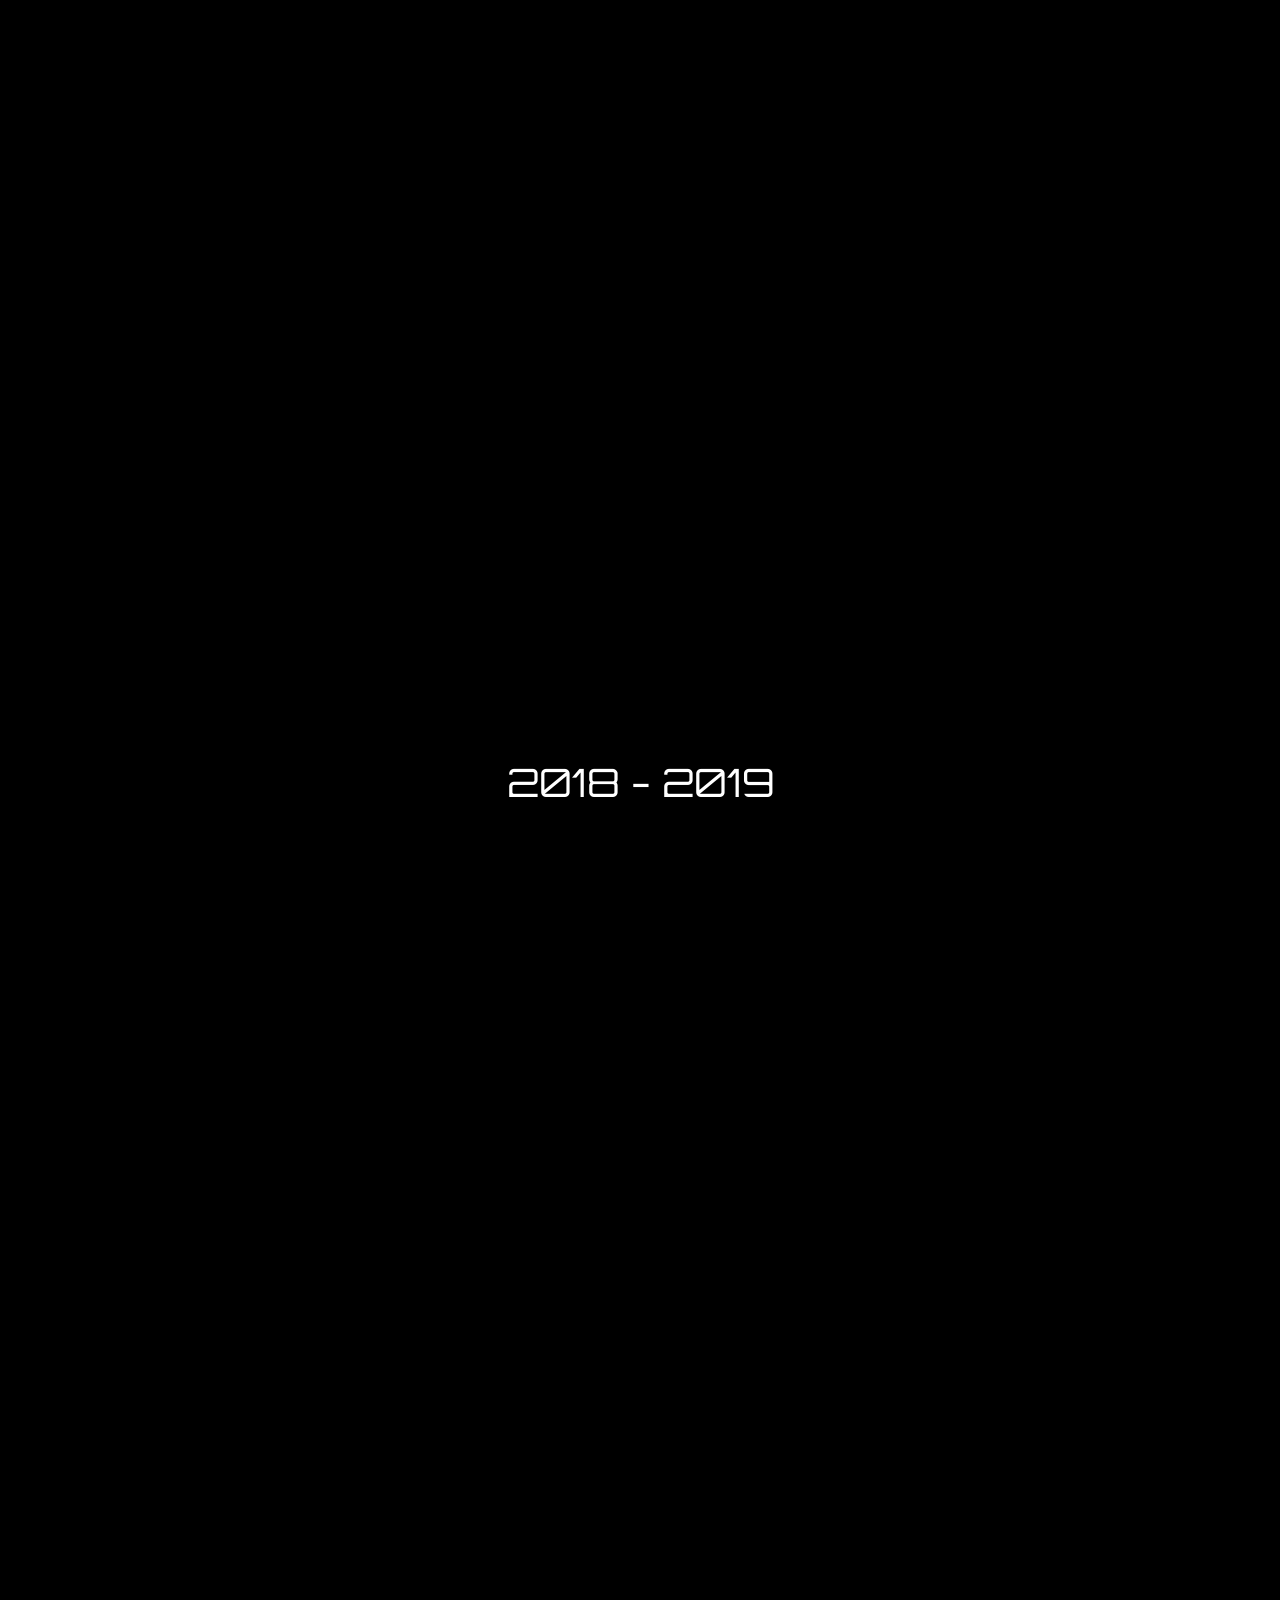
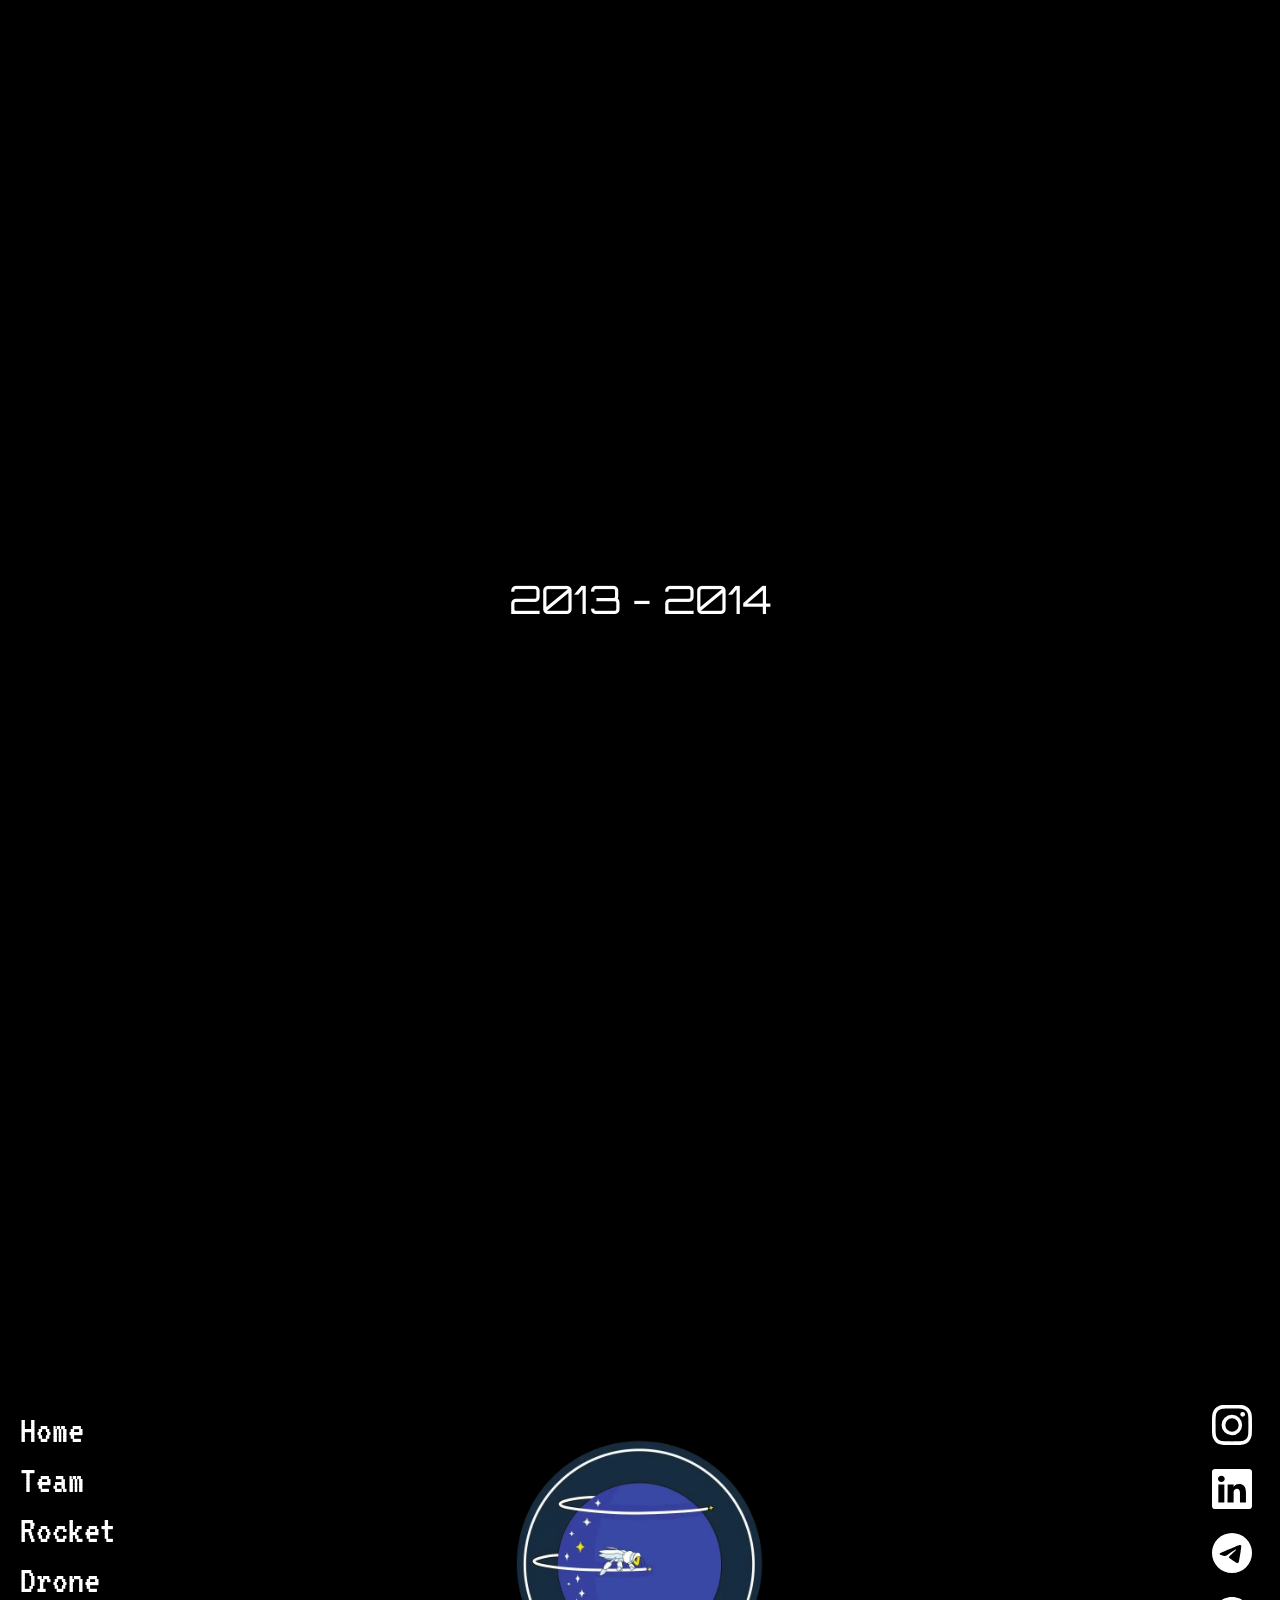
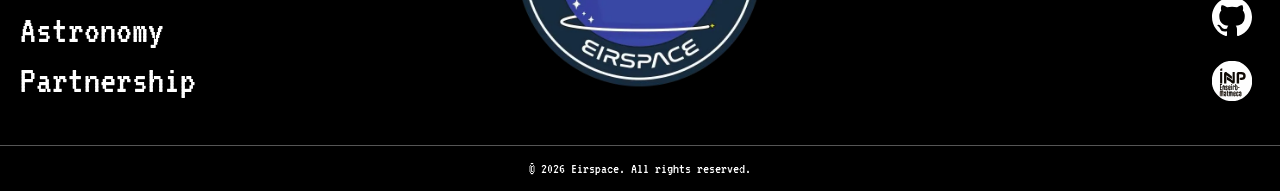
<file: former_teams.html>
<!DOCTYPE html>
<html lang="fr">
<head>
    <meta charset="UTF-8">
    <meta name="viewport" content="width=device-width, initial-scale=1.0">
    <meta http-equiv="X-UA-Compatible" content="ie=edge">
    <title>EIRSPACE - Former Teams</title>
    <meta name="description" content="Archive des anciennes equipes EIRSPACE et des promotions precedentes de l'association aerospatiale.">
    <link rel="preload" href="static/fonts/vt323-regular.woff2" as="font" type="font/woff2" crossorigin="anonymous">
    <link rel="preload" href="static/fonts/orbitron-400.woff2" as="font" type="font/woff2" crossorigin="anonymous">
    <link rel="canonical" href="https://eirspace-2024.github.io/former_teams.html">
    <meta property="og:type" content="website">
    <meta property="og:site_name" content="EIRSPACE">
    <meta property="og:title" content="EIRSPACE — Association Aérospatiale ENSEIRB-MATMECA">
    <meta property="og:description" content="Fusée, drone, astronomie — l'association aérospatiale de Bordeaux.">
    <meta property="og:image" content="https://eirspace-2024.github.io/static/logo/logo_eirspace_2425.webp">
    <meta property="og:image:width" content="1200">
    <meta property="og:image:height" content="630">
    <meta property="og:url" content="https://eirspace-2024.github.io/former_teams.html">
    <meta property="og:locale" content="fr_FR">
    <meta name="twitter:card" content="summary_large_image">
    <meta name="twitter:title" content="EIRSPACE — Association Aérospatiale ENSEIRB-MATMECA">
    <meta name="twitter:description" content="Fusée, drone, astronomie — l'association aérospatiale de Bordeaux.">
    <meta name="twitter:image" content="https://eirspace-2024.github.io/static/logo/logo_eirspace_2425.webp">
    <link rel="manifest" href="manifest.webmanifest">
    <meta name="theme-color" content="#000000">
    <script type="application/ld+json">
    {
      "@context": "https://schema.org",
      "@graph": [
        {
          "@type": "Organization",
          "@id": "https://eirspace-2024.github.io/#organization",
          "name": "EIRSPACE",
          "url": "https://eirspace-2024.github.io/",
          "logo": "https://eirspace-2024.github.io/static/logo/logo_eirspace_2425.webp",
          "sameAs": [
            "https://www.instagram.com/eirspace_",
            "https://www.linkedin.com/company/eirspace-em",
            "https://github.com/EIRSPACE-2024"
          ]
        },
        {
          "@type": "WebSite",
          "@id": "https://eirspace-2024.github.io/#website",
          "url": "https://eirspace-2024.github.io/",
          "name": "EIRSPACE",
          "publisher": { "@id": "https://eirspace-2024.github.io/#organization" }
        }
      ]
    }
    </script>
	<link rel="apple-touch-icon" sizes="180x180" href="static/logo/apple-touch-icon.png">
	<link rel="icon" type="image/png" sizes="32x32" href="static/logo/favicon-32x32.png">
	<link rel="icon" type="image/png" sizes="16x16" href="static/logo/favicon-16x16.png">
    <link rel="stylesheet" href="resources/assets/bundle.min.css">
    <link rel="stylesheet" href="resources/assets/eirspace_modern.css">
    <!-- Performances issue.
    -->
</head>

<body>
    <a href="#main-content" class="skip-link">Aller au contenu principal</a>

    <!-- Performances issue.

-->

    <!-- NAVBAR -->
    <nav class="navbar" id="navbar" aria-label="Navigation principale">
        <div class="logo-navbar"><a href="./index.html"><img loading="eager" decoding="async" src="static/logo/eirspace_navbar_logo.png" alt="Eirspace" width="526" height="70" fetchpriority="high"></img></a></div>
        <ul class="nav-links">
            <li><a href="./index.html">HOME</a></li>
            <li><a href="./team.html">TEAM</a></li>
            <li><a href="./rocket.html">ROCKET</a></li>
            <li><a href="./drone.html">DRONE</a></li>
            <li><a href="./astronomy.html">ASTRONOMY</a></li>
            <li><a href="./partnership.html">PARTNERSHIP</a></li>
            <!-- <li><a href="./video.html">VIDEO</a></li> -->
        </ul>

        <div class="dropdown-menu">
        <button class="menu-toggle" type="button" aria-expanded="false" aria-controls="primary-menu" aria-label="Ouvrir le menu de navigation">☰</button>
        <ul class="dropdown-links" id="primary-menu">
            <li><a href="./index.html">HOME</a></li>
            <li><a href="./team.html">TEAM</a></li>
            <li><a href="./rocket.html">ROCKET</a></li>
            <li><a href="./drone.html">DRONE</a></li>
            <li><a href="./astronomy.html">ASTRONOMY</a></li>
            <li><a href="./partnership.html">PARTNERSHIP</a></li>
            <li><a target="_blank" rel="noopener noreferrer" href="https://t.me/Eirspace_EMMK">TELEGRAM</a></li>
            <li><a target="_blank" rel="noopener noreferrer" href="https://www.instagram.com/eirspace_">INSTAGRAM</a></li>
            <li><a target="_blank" rel="noopener noreferrer" href="https://www.linkedin.com/company/eirspace-em">LINKEDIN</a></li>
            <!-- <li><a href="./video.html">VIDEO</a></li> -->
            <li><a href="./projects.html">PROJECTS</a></li>
        </ul>
        </div>
    </nav>

    <!-- Performances issue.
    <main id="main-content">

    <div class="star-field"></div>
    <div class="shooting-star-field"></div>
    -->

    <!-- CONTENT OF THE PAGE -->

    <div class="section-badge-team" style="margin-top:30vh;">
        <a target="_blank" rel="noopener noreferrer" href="https://wiki.eirb.fr/index.php?title=EirSpace">
            >> WIKI <<
        </a>
    </div>


    <div class="section-badge-team" style="margin-top: 20vh;">
        2023 - 2024
    </div>

    <section class="team-section" style="margin-top: 0vh;">

        <div class="team-grid">
            <div class="team-member">
                <img loading="eager" fetchpriority="high" decoding="async"  src="./static/former_teams/2023_2024/Florian.webp" alt="Florian" width="1280" height="1280">
                <div class="member-info">
                    <h3>Florian Royon-Chalendard</h3>
                    <h2>President</h2>
                    <p>Matmeca</p>
                </div>
            </div>

            <div class="team-member">
                <img loading="eager" fetchpriority="high" decoding="async"  src="./static/former_teams/2023_2024/Mary.webp" alt="Mary" width="1280" height="1280">
                <div class="member-info">
                    <h3>Mary-Selva Alves</h3>
                    <h2>Vice - Presidente</h2>
                    <p>Matmeca</p>
                </div>
            </div>

            <div class="team-member">
                <img loading="lazy" decoding="async"  src="./static/former_teams/2023_2024/Paul.webp" alt="Paul" width="1280" height="1280">
                <div class="member-info">
                    <h3>Paul-Maeckel Evelanyou Ondua</h3>
                    <h2>Treasurer</h2>
                    <p>Electronics</p>
                </div>
            </div>

            <div class="team-member">
                <img loading="lazy" decoding="async"  src="./static/former_teams/2023_2024/Meriem.webp" alt="Meriem" width="1280" height="1280">
                <div class="member-info">
                    <h3>Meriem Liateni</h3>
                    <h2>Secretary</h2>
                    <p>Electronics</p>
                </div>
            </div>

            <div class="team-member">
                <img loading="lazy" decoding="async"  src="./static/former_teams/2023_2024/Oihan.webp" alt="Oihan" width="1280" height="1280">
                <div class="member-info">
                    <h3>Oihan Dulhoste</h3>
                    <h2>Respo Com</h2>
                    <p>Computer Science</p>
                </div>
            </div>

            <div class="team-member">
                <img loading="lazy" decoding="async"  src="./static/former_teams/2023_2024/JulesM.webp" alt="JulesM" width="1280" height="1280">
                <div class="member-info">
                    <h3>Jules Merieux-Guerraz</h3>
                    <h2>Respo Partnership</h2>
                    <p>Electronics</p>
                </div>
            </div>

            <div class="team-member">
                <img loading="lazy" decoding="async"  src="./static/former_teams/2023_2024/Pierrick.webp" alt="Pierrick" width="1280" height="1280">
                <div class="member-info">
                    <h3>Pierrick Laurant</h3>
                    <h2>Respo Logistics</h2>
                    <p>Matmeca</p>
                </div>
            </div>

            <div class="team-member">
                <img loading="lazy" decoding="async"  src="./static/former_teams/2023_2024/Mary.webp" alt="Mary" width="1280" height="1280">
                <div class="member-info">
                    <h3>Mary-Selva Alves</h3>
                    <h2>Respo Rocket</h2>
                    <p>Matmeca</p>
                </div>
            </div>

            <div class="team-member">
                <img loading="eager" fetchpriority="high" decoding="async"  src="./static/former_teams/2023_2024/Bastien.webp" alt="Bastien" width="1280" height="1280">
                <div class="member-info">
                    <h3>Bastien Huet</h3>
                    <h2>Respo Drone</h2>
                    <p>Matmeca</p>
                </div>
            </div>

            <div class="team-member">
                <img loading="eager" fetchpriority="high" decoding="async"  src="./static/former_teams/2023_2024/Jules.webp" alt="Jules" width="1280" height="1280">
                <div class="member-info">
                    <h3>Jules Duchiron</h3>
                    <h2>Respo Drone</h2>
                    <p>Computer Science</p>
                </div>
            </div>

            <div class="team-member">
                <img loading="lazy" decoding="async"  src="./static/former_teams/2023_2024/Remi.webp" alt="Remi" width="1280" height="1280">
                <div class="member-info">
                    <h3>Remi Servajean</h3>
                    <h2>Respo Astro</h2>
                    <p>Matmeca</p>
                </div>
            </div>

        </div>
    </section>




    <div class="section-badge-team" style="margin-top: 20vh;">
        2019 - 2020
    </div>

    <section class="team-section" style="margin-top: 0vh;">

        <div class="team-grid">
            <div class="team-member">
                <img loading="lazy" decoding="async"  src="./static/former_teams/2019_2020/Yohan.webp" alt="Yohan" width="1517" height="1523">
                <div class="member-info">
                    <h3>Yohan Bellanger</h3>
                    <h2>President</h2>
                    <p>Electronics</p>
                </div>
            </div>

            <div class="team-member">
                <img loading="lazy" decoding="async"  src="./static/former_teams/2019_2020/Leo.webp" alt="Leo" width="341" height="341">
                <div class="member-info">
                    <h3>Leo Colonna D'Istria</h3>
                    <h2>Treasurer</h2>
                    <p>Matmeca</p>
                </div>
            </div>

            <div class="team-member">
                <img loading="lazy" decoding="async"  src="./static/former_teams/2019_2020/Melanie.webp" alt="Melanie" width="365" height="365">
                <div class="member-info">
                    <h3>Melanie Acelor N'Dambani</h3>
                    <h2>Secretary</h2>
                    <p>Electronics</p>
                </div>
            </div>

            <div class="team-member">
                <img loading="lazy" decoding="async"  src="./static/former_teams/2019_2020/Anais.webp" alt="Anais" width="2048" height="2048">
                <div class="member-info">
                    <h3>Anais Tourissaud</h3>
                    <h2>Respo Com</h2>
                    <p>Electronics</p>
                </div>
            </div>

            <div class="team-member">
                <img loading="lazy" decoding="async"  src="./static/former_teams/2019_2020/Camille.webp" alt="Camille" width="410" height="410">
                <div class="member-info">
                    <h3>Camille Pelletier</h3>
                    <h2>Respo Partnership</h2>
                    <p>Matmeca</p>
                </div>
            </div>

        </div>
    </section>

    <div class="section-badge-team" style="margin-top: 20vh;">
        2018 - 2019
    </div>

    <section class="team-section" style="margin-top: 0vh;">

        <div class="team-grid">
            <div class="team-member">
                <img loading="lazy" decoding="async"  src="./static/former_teams/2018_2019/Maxime.webp" alt="Maxime" width="960" height="960">
                <div class="member-info">
                    <h3>Maxime Luyat</h3>
                    <h2>President</h2>
                    <p>Matmeca</p>
                </div>
            </div>

            <div class="team-member">
                <img loading="lazy" decoding="async"  src="./static/former_teams/2018_2019/Nicolas.webp" alt="Nicolas" width="960" height="960">
                <div class="member-info">
                    <h3>Nicolas Reboul</h3>
                    <h2>Treasurer</h2>
                    <p>Matmeca</p>
                </div>
            </div>

            <div class="team-member">
                <img loading="lazy" decoding="async"  src="./static/former_teams/2018_2019/Arthur.webp" alt="Arthur" width="1225" height="1225">
                <div class="member-info">
                    <h3>Arthur Jolivet</h3>
                    <h2>Secretary</h2>
                    <p>Computer Science</p>
                </div>
            </div>

            <div class="team-member">
                <img loading="lazy" decoding="async"  src="./static/former_teams/2018_2019/Anais.webp" alt="Anais" width="2048" height="2048">
                <div class="member-info">
                    <h3>Anais Tourissaud</h3>
                    <h2>Respo Com'inte</h2>
                    <p>Electronics</p>
                </div>
            </div>

            <div class="team-member">
                <img loading="lazy" decoding="async"  src="./static/former_teams/2018_2019/Sara.webp" alt="Sara" width="960" height="960">
                <div class="member-info">
                    <h3>Sara Chaoufi</h3>
                    <h2>Respo Com'exte</h2>
                    <p>Electronics</p>
                </div>
            </div>

        </div>
    </section>

    <div class="section-badge-team" style="margin-top: 20vh;">
        2013 - 2014
    </div>

    <section class="team-section" style="margin-top: 0vh;">

        <div class="team-grid">

            <div class="team-member">
                <img loading="lazy" decoding="async"  src="./static/former_teams/2013_2014/Anthony.webp" alt="Anthony" width="365" height="365">
                <div class="member-info">
                    <h3>Anthony Gautier</h3>
                    <h2>Respo Drone</h2>
                    <p>Computer Science</p>
                </div>
            </div>

        </div>
    </section>

    </main>

    <!-- FOOTER -->
<footer class="footer">
    <div class="footer-content">
        <ul class="footer-links">
            <li><a href="./index.html">Home</a></li>
            <li><a href="./team.html">Team</a></li>
            <li><a href="./rocket.html">Rocket</a></li>
            <li><a href="./drone.html">Drone</a></li>
            <li><a href="./astronomy.html">Astronomy</a></li>
            <li><a href="./partnership.html">Partnership</a></li>
        </ul>

        <div class="footer-logo-center">
            <a href="./index.html">
                <img loading="lazy" decoding="async" src="./static/logo/logo_eirspace_2425.webp" alt="Eirspace Logo" width="580" height="582">
            </a>
        </div>

        <ul class="social-links">
            <li>
                <a href="https://www.instagram.com/eirspace_" target="_blank" rel="noopener noreferrer" aria-label="Instagram">
                    <img loading="lazy" decoding="async" src="./static/social/instagram.svg" alt="Instagram Logo" width="16" height="16">
                </a>
            </li>
            <li>
                <a href="https://www.linkedin.com/company/eirspace-em" target="_blank" rel="noopener noreferrer" aria-label="LinkedIn">
                    <img loading="lazy" decoding="async" src="./static/social/linkedin.svg" alt="LinkedIn Logo" width="16" height="16">
                </a>
            </li>
            <li>
                <a href="https://t.me/Eirspace_EMMK" target="_blank" rel="noopener noreferrer" aria-label="Telegram">
                    <img loading="lazy" decoding="async" src="./static/social/telegram.svg" alt="Telegram Logo" width="16" height="16">
                </a>
            </li>
            <li>
                <a href="https://github.com/EIRSPACE-2024" target="_blank" rel="noopener noreferrer" aria-label="Github">
                    <img loading="lazy" decoding="async" src="./static/social/github.svg" alt="Github Logo" width="16" height="16">
                </a>
            </li>
            <li>
                <a href="https://enseirb-matmeca.bordeaux-inp.fr/fr" target="_blank" rel="noopener noreferrer" aria-label="Enseirb">
                    <img loading="lazy" decoding="async" src="./static/social/enseirb.svg" alt="Enseirb Logo" width="64" height="64">
                </a>
            </li>
        </ul>
    </div>

    <div class="footer-copyright">
        &copy; <span id="footer-year">2024</span> Eirspace. All rights reserved.
    </div>
</footer>       

<!-- Performances issue.
<script defer src="resources/js/loading.js"></script>
<script defer src="resources/js/shooting_stars.js"></script>
<script defer src="resources/js/typing.js"></script>
-->
<script defer src="resources/js/navbar.js"></script>
<script defer src="resources/js/modern.js"></script>

</body>
</html>
</file>
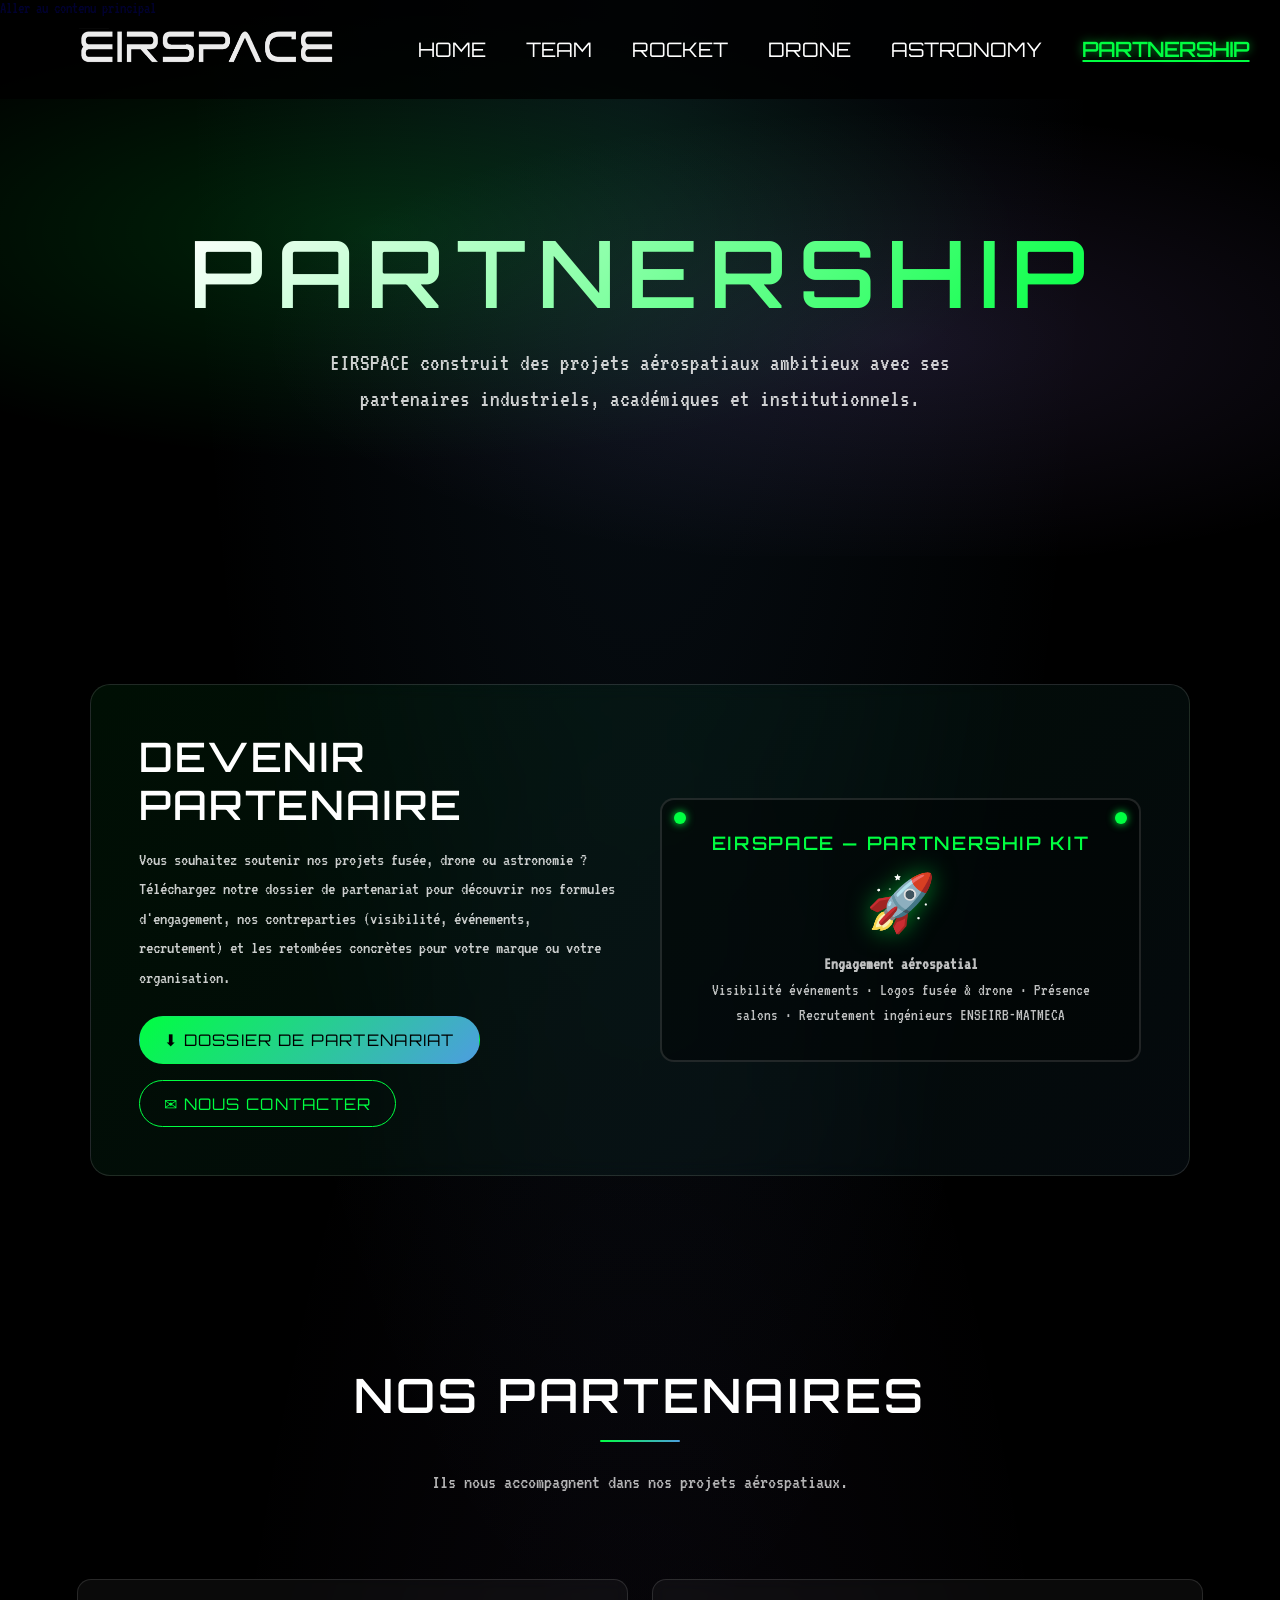
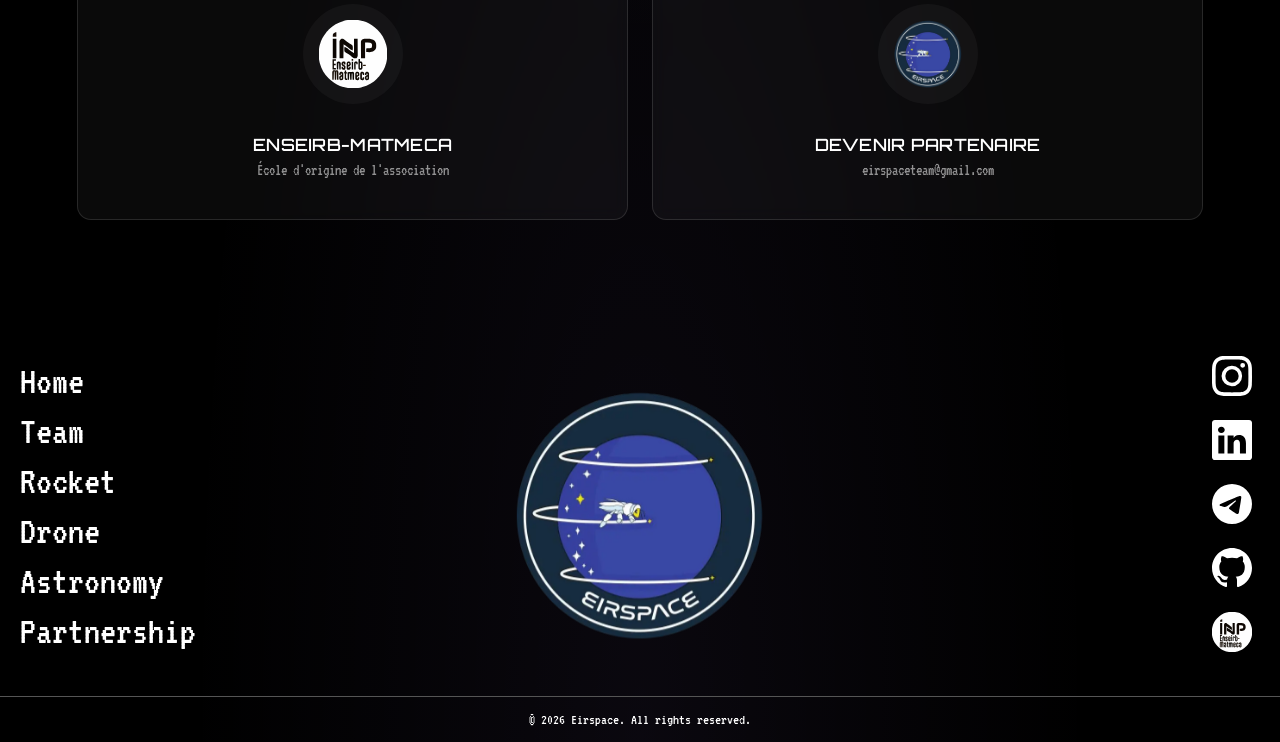
<file: partnership.html>
<!DOCTYPE html>
<html lang="fr">
<head>
    <meta charset="UTF-8">
    <meta name="viewport" content="width=device-width, initial-scale=1.0">
    <meta http-equiv="X-UA-Compatible" content="ie=edge">
    <title>EIRSPACE - Partnership</title>
    <meta name="description" content="Partenariats EIRSPACE: collaborations, sponsors et opportunites avec l'association.">
    <link rel="preload" href="static/fonts/vt323-regular.woff2" as="font" type="font/woff2" crossorigin="anonymous">
    <link rel="preload" href="static/fonts/orbitron-400.woff2" as="font" type="font/woff2" crossorigin="anonymous">
    <link rel="canonical" href="https://eirspace-2024.github.io/partnership.html">
    <meta property="og:type" content="website">
    <meta property="og:site_name" content="EIRSPACE">
    <meta property="og:title" content="EIRSPACE — Association Aérospatiale ENSEIRB-MATMECA">
    <meta property="og:description" content="Fusée, drone, astronomie — l'association aérospatiale de Bordeaux.">
    <meta property="og:image" content="https://eirspace-2024.github.io/static/logo/logo_eirspace_2425.webp">
    <meta property="og:image:width" content="1200">
    <meta property="og:image:height" content="630">
    <meta property="og:url" content="https://eirspace-2024.github.io/partnership.html">
    <meta property="og:locale" content="fr_FR">
    <meta name="twitter:card" content="summary_large_image">
    <meta name="twitter:title" content="EIRSPACE — Association Aérospatiale ENSEIRB-MATMECA">
    <meta name="twitter:description" content="Fusée, drone, astronomie — l'association aérospatiale de Bordeaux.">
    <meta name="twitter:image" content="https://eirspace-2024.github.io/static/logo/logo_eirspace_2425.webp">
    <link rel="manifest" href="manifest.webmanifest">
    <meta name="theme-color" content="#000000">
    <script type="application/ld+json">
    {
      "@context": "https://schema.org",
      "@graph": [
        {
          "@type": "Organization",
          "@id": "https://eirspace-2024.github.io/#organization",
          "name": "EIRSPACE",
          "url": "https://eirspace-2024.github.io/",
          "logo": "https://eirspace-2024.github.io/static/logo/logo_eirspace_2425.webp",
          "sameAs": [
            "https://www.instagram.com/eirspace_",
            "https://www.linkedin.com/company/eirspace-em",
            "https://github.com/EIRSPACE-2024"
          ]
        },
        {
          "@type": "WebSite",
          "@id": "https://eirspace-2024.github.io/#website",
          "url": "https://eirspace-2024.github.io/",
          "name": "EIRSPACE",
          "publisher": { "@id": "https://eirspace-2024.github.io/#organization" }
        }
      ]
    }
    </script>
	<link rel="apple-touch-icon" sizes="180x180" href="static/logo/apple-touch-icon.png">
	<link rel="icon" type="image/png" sizes="32x32" href="static/logo/favicon-32x32.png">
	<link rel="icon" type="image/png" sizes="16x16" href="static/logo/favicon-16x16.png">
    <link rel="stylesheet" href="resources/assets/bundle.min.css">
    <link rel="stylesheet" href="resources/assets/eirspace_modern.css">
</head>

<body class="page-partnership">
    <a href="#main-content" class="skip-link">Aller au contenu principal</a>

<!-- NAVBAR -->
    <nav class="navbar" id="navbar" aria-label="Navigation principale">
        <div class="logo-navbar"><a href="./index.html"><img loading="eager" decoding="async" src="static/logo/eirspace_navbar_logo.png" alt="Eirspace" width="526" height="70" fetchpriority="high"></img></a></div>
        <ul class="nav-links">
            <li><a href="./index.html">HOME</a></li>
            <li><a href="./team.html">TEAM</a></li>
            <li><a href="./rocket.html">ROCKET</a></li>
            <li><a href="./drone.html">DRONE</a></li>
            <li><a href="./astronomy.html">ASTRONOMY</a></li>
            <li><a href="./partnership.html">PARTNERSHIP</a></li>
            <!-- <li><a href="./video.html">VIDEO</a></li> -->
        </ul>

        <div class="dropdown-menu">
        <button class="menu-toggle" type="button" aria-expanded="false" aria-controls="primary-menu" aria-label="Ouvrir le menu de navigation">☰</button>
        <ul class="dropdown-links" id="primary-menu">
            <li><a href="./index.html">HOME</a></li>
            <li><a href="./team.html">TEAM</a></li>
            <li><a href="./rocket.html">ROCKET</a></li>
            <li><a href="./drone.html">DRONE</a></li>
            <li><a href="./astronomy.html">ASTRONOMY</a></li>
            <li><a href="./partnership.html">PARTNERSHIP</a></li>
            <li><a target="_blank" rel="noopener noreferrer" href="https://t.me/Eirspace_EMMK">TELEGRAM</a></li>
            <li><a target="_blank" rel="noopener noreferrer" href="https://www.instagram.com/eirspace_">INSTAGRAM</a></li>
            <li><a target="_blank" rel="noopener noreferrer" href="https://www.linkedin.com/company/eirspace-em">LINKEDIN</a></li>
            <!-- <li><a href="./video.html">VIDEO</a></li> -->
            <li><a href="./projects.html">PROJECTS</a></li>
        </ul>
        </div>
    </nav>

    <main id="main-content">

    <div class="star-field"></div>
    <div class="shooting-star-field"></div>

    <!-- CONTENT OF THE PAGE -->
    <section class="page-hero-modern" id="section0">
        <div class="hero-bg-gradient"></div>
        <div class="page-hero-modern-content">
            <h1>PARTNERSHIP</h1>
            <p>EIRSPACE construit des projets aérospatiaux ambitieux avec ses partenaires industriels, académiques et institutionnels.</p>
        </div>
    </section>

    <!-- DEMANDE DE PARTENARIAT — Plaque CTA -->
    <section class="modern-section modern-section--narrow">
        <div class="partnership-cta-card reveal">
            <div class="partnership-cta-text">
                <h2>Devenir partenaire</h2>
                <p>Vous souhaitez soutenir nos projets fusée, drone ou astronomie&nbsp;? Téléchargez notre dossier de partenariat pour découvrir nos formules d'engagement, nos contreparties (visibilité, événements, recrutement) et les retombées concrètes pour votre marque ou votre organisation.</p>
                <div class="partnership-cta-actions">
                    <!-- TEMPLATE: Remplacez le href du dossier par votre PDF une fois uploadé dans /static/partnership/ -->
                    <a class="btn-modern primary" href="./static/partnership/dossier-partenariat-eirspace.pdf" download>
                        ⬇ Dossier de partenariat
                    </a>
                    <a class="btn-modern" href="mailto:eirspaceteam@gmail.com?subject=Demande%20de%20partenariat%20EIRSPACE">
                        ✉ Nous contacter
                    </a>
                </div>
            </div>
            <div class="partnership-plaque">
                <h3>EIRSPACE — Partnership Kit</h3>
                <span class="plaque-icon">🚀</span>
                <p><strong>Engagement aérospatial</strong><br>
                Visibilité événements · Logos fusée &amp; drone · Présence salons · Recrutement ingénieurs ENSEIRB-MATMECA</p>
            </div>
        </div>
    </section>

    <!-- LISTE DES PARTENAIRES -->
    <section class="modern-section modern-section--narrow">
        <h2 class="modern-section-title reveal">NOS PARTENAIRES</h2>
        <p class="modern-section-subtitle reveal">Ils nous accompagnent dans nos projets aérospatiaux.</p>

        <div class="partners-grid">
            <article class="partner-card reveal">
                <a href="https://enseirb-matmeca.bordeaux-inp.fr/fr" target="_blank" rel="noopener noreferrer" aria-label="Partenaire ENSEIRB-MATMECA">
                    <div class="partner-logo-wrap">
                        <img class="partner-logo" loading="lazy" decoding="async" src="./static/social/enseirb.svg" alt="Logo ENSEIRB-MATMECA" width="64" height="64">
                    </div>
                    <div class="partner-copy">
                        <h3>ENSEIRB-MATMECA</h3>
                        <p>École d'origine de l'association</p>
                    </div>
                </a>
            </article>

            <!-- TEMPLATE PARTENAIRE — Dupliquez ce bloc et remplacez nom, lien, logo
            <article class="partner-card reveal">
                <a href="https://example.com" target="_blank" rel="noopener noreferrer" aria-label="Partenaire Example">
                    <div class="partner-logo-wrap">
                        <img class="partner-logo" loading="lazy" decoding="async" src="./static/partnership/example-logo.svg" alt="Logo Example" width="200" height="100">
                    </div>
                    <div class="partner-copy">
                        <h3>EXAMPLE</h3>
                        <p>Description courte du partenariat</p>
                    </div>
                </a>
            </article>
            -->

            <article class="partner-card reveal">
                <a href="mailto:eirspaceteam@gmail.com?subject=Demande%20de%20partenariat%20EIRSPACE" aria-label="Contacter EIRSPACE pour partenariat">
                    <div class="partner-logo-wrap">
                        <img class="partner-logo" loading="lazy" decoding="async" src="./static/logo/logo_eirspace_2425.webp" alt="Logo EIRSPACE" width="580" height="582">
                    </div>
                    <div class="partner-copy">
                        <h3>DEVENIR PARTENAIRE</h3>
                        <p>eirspaceteam@gmail.com</p>
                    </div>
                </a>
            </article>
        </div>
    </section>

    </main>

    <!-- FOOTER -->
<footer class="footer">
    <div class="footer-content">
        <ul class="footer-links">
            <li><a href="./index.html">Home</a></li>
            <li><a href="./team.html">Team</a></li>
            <li><a href="./rocket.html">Rocket</a></li>
            <li><a href="./drone.html">Drone</a></li>
            <li><a href="./astronomy.html">Astronomy</a></li>
            <li><a href="./partnership.html">Partnership</a></li>
        </ul>

        <div class="footer-logo-center">
            <a href="./index.html">
                <img loading="lazy" decoding="async" src="./static/logo/logo_eirspace_2425.webp" alt="Eirspace Logo" width="580" height="582">
            </a>
        </div>

        <ul class="social-links">
            <li>
                <a href="https://www.instagram.com/eirspace_" target="_blank" rel="noopener noreferrer" aria-label="Instagram">
                    <img loading="lazy" decoding="async" src="./static/social/instagram.svg" alt="Instagram Logo" width="16" height="16">
                </a>
            </li>
            <li>
                <a href="https://www.linkedin.com/company/eirspace-em" target="_blank" rel="noopener noreferrer" aria-label="LinkedIn">
                    <img loading="lazy" decoding="async" src="./static/social/linkedin.svg" alt="LinkedIn Logo" width="16" height="16">
                </a>
            </li>
            <li>
                <a href="https://t.me/Eirspace_EMMK" target="_blank" rel="noopener noreferrer" aria-label="Telegram">
                    <img loading="lazy" decoding="async" src="./static/social/telegram.svg" alt="Telegram Logo" width="16" height="16">
                </a>
            </li>
            <li>
                <a href="https://github.com/EIRSPACE-2024" target="_blank" rel="noopener noreferrer" aria-label="Github">
                    <img loading="lazy" decoding="async" src="./static/social/github.svg" alt="Github Logo" width="16" height="16">
                </a>
            </li>
            <li>
                <a href="https://enseirb-matmeca.bordeaux-inp.fr/fr" target="_blank" rel="noopener noreferrer" aria-label="Enseirb">
                    <img loading="lazy" decoding="async" src="./static/social/enseirb.svg" alt="Enseirb Logo" width="64" height="64">
                </a>
            </li>
        </ul>
    </div>

    <div class="footer-copyright">
        &copy; <span id="footer-year">2024</span> Eirspace. All rights reserved.
    </div>
</footer>       

<script defer src="resources/js/loading.js"></script>
<script defer src="resources/js/shooting_stars.js"></script>
<script defer src="resources/js/navbar.js"></script>
<script defer src="resources/js/typing.js"></script>
<script defer src="resources/js/modern.js"></script>

</body>
</html>
</file>
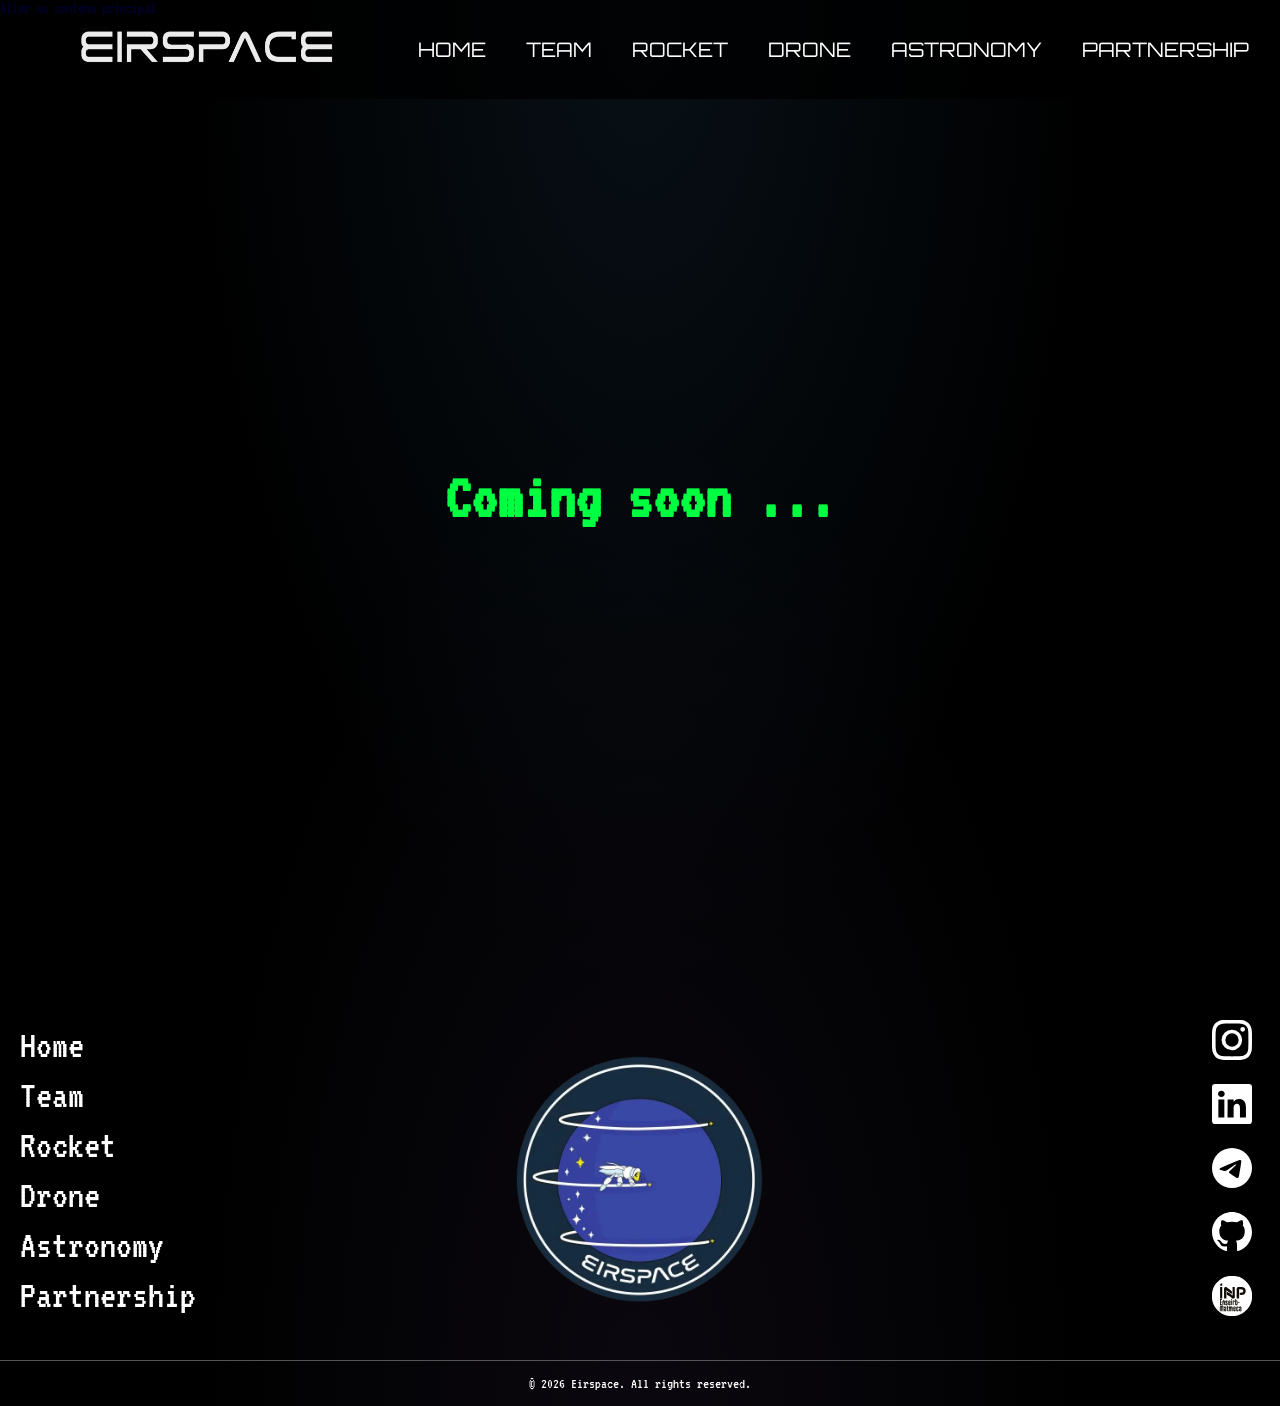
<file: projects.html>
<!DOCTYPE html>
<html lang="fr">
<head>
    <meta charset="UTF-8">
    <meta name="viewport" content="width=device-width, initial-scale=1.0">
    <meta http-equiv="X-UA-Compatible" content="ie=edge">
    <title>EIRSPACE - Projects</title>
    <meta name="description" content="Les projets EIRSPACE en cours et a venir dans les domaines fusee, drone et astronomie.">
    <link rel="preload" href="static/fonts/vt323-regular.woff2" as="font" type="font/woff2" crossorigin="anonymous">
    <link rel="preload" href="static/fonts/orbitron-400.woff2" as="font" type="font/woff2" crossorigin="anonymous">
    <link rel="canonical" href="https://eirspace-2024.github.io/projects.html">
    <meta property="og:type" content="website">
    <meta property="og:site_name" content="EIRSPACE">
    <meta property="og:title" content="EIRSPACE — Association Aérospatiale ENSEIRB-MATMECA">
    <meta property="og:description" content="Fusée, drone, astronomie — l'association aérospatiale de Bordeaux.">
    <meta property="og:image" content="https://eirspace-2024.github.io/static/logo/logo_eirspace_2425.webp">
    <meta property="og:image:width" content="1200">
    <meta property="og:image:height" content="630">
    <meta property="og:url" content="https://eirspace-2024.github.io/projects.html">
    <meta property="og:locale" content="fr_FR">
    <meta name="twitter:card" content="summary_large_image">
    <meta name="twitter:title" content="EIRSPACE — Association Aérospatiale ENSEIRB-MATMECA">
    <meta name="twitter:description" content="Fusée, drone, astronomie — l'association aérospatiale de Bordeaux.">
    <meta name="twitter:image" content="https://eirspace-2024.github.io/static/logo/logo_eirspace_2425.webp">
    <link rel="manifest" href="manifest.webmanifest">
    <meta name="theme-color" content="#000000">
    <script type="application/ld+json">
    {
      "@context": "https://schema.org",
      "@graph": [
        {
          "@type": "Organization",
          "@id": "https://eirspace-2024.github.io/#organization",
          "name": "EIRSPACE",
          "url": "https://eirspace-2024.github.io/",
          "logo": "https://eirspace-2024.github.io/static/logo/logo_eirspace_2425.webp",
          "sameAs": [
            "https://www.instagram.com/eirspace_",
            "https://www.linkedin.com/company/eirspace-em",
            "https://github.com/EIRSPACE-2024"
          ]
        },
        {
          "@type": "WebSite",
          "@id": "https://eirspace-2024.github.io/#website",
          "url": "https://eirspace-2024.github.io/",
          "name": "EIRSPACE",
          "publisher": { "@id": "https://eirspace-2024.github.io/#organization" }
        }
      ]
    }
    </script>
	<link rel="apple-touch-icon" sizes="180x180" href="static/logo/apple-touch-icon.png">
	<link rel="icon" type="image/png" sizes="32x32" href="static/logo/favicon-32x32.png">
	<link rel="icon" type="image/png" sizes="16x16" href="static/logo/favicon-16x16.png">
    <link rel="stylesheet" href="resources/assets/bundle.min.css">
    <link rel="stylesheet" href="resources/assets/eirspace_modern.css">
</head>

<body>
    <a href="#main-content" class="skip-link">Aller au contenu principal</a>

<!-- NAVBAR -->
    <nav class="navbar" id="navbar" aria-label="Navigation principale">
        <div class="logo-navbar"><a href="./index.html"><img loading="eager" decoding="async" src="static/logo/eirspace_navbar_logo.png" alt="Eirspace" width="526" height="70" fetchpriority="high"></img></a></div>
        <ul class="nav-links">
            <li><a href="./index.html">HOME</a></li>
            <li><a href="./team.html">TEAM</a></li>
            <li><a href="./rocket.html">ROCKET</a></li>
            <li><a href="./drone.html">DRONE</a></li>
            <li><a href="./astronomy.html">ASTRONOMY</a></li>
            <li><a href="./partnership.html">PARTNERSHIP</a></li>
            <!-- <li><a href="./video.html">VIDEO</a></li> -->
        </ul>

        <div class="dropdown-menu">
        <button class="menu-toggle" type="button" aria-expanded="false" aria-controls="primary-menu" aria-label="Ouvrir le menu de navigation">☰</button>
        <ul class="dropdown-links" id="primary-menu">
            <li><a href="./index.html">HOME</a></li>
            <li><a href="./team.html">TEAM</a></li>
            <li><a href="./rocket.html">ROCKET</a></li>
            <li><a href="./drone.html">DRONE</a></li>
            <li><a href="./astronomy.html">ASTRONOMY</a></li>
            <li><a href="./partnership.html">PARTNERSHIP</a></li>
            <li><a target="_blank" rel="noopener noreferrer" href="https://t.me/Eirspace_EMMK">TELEGRAM</a></li>
            <li><a target="_blank" rel="noopener noreferrer" href="https://www.instagram.com/eirspace_">INSTAGRAM</a></li>
            <li><a target="_blank" rel="noopener noreferrer" href="https://www.linkedin.com/company/eirspace-em">LINKEDIN</a></li>
            <!-- <li><a href="./video.html">VIDEO</a></li> -->
        </ul>
        </div>
    </nav>

    <main id="main-content">

    <div class="star-field"></div>
    <div class="shooting-star-field"></div>

    <!-- CONTENT OF THE PAGE -->
    <section class="section-zero-coming-soon" id="section0">
        <div class="section-content-coming-soon"> 
            <h1 id="typing-text_0" data-text="Coming soon ..."></h1>
        </div>
    </section>

    </main>

    <!-- FOOTER -->
<footer class="footer">
    <div class="footer-content">
        <ul class="footer-links">
            <li><a href="./index.html">Home</a></li>
            <li><a href="./team.html">Team</a></li>
            <li><a href="./rocket.html">Rocket</a></li>
            <li><a href="./drone.html">Drone</a></li>
            <li><a href="./astronomy.html">Astronomy</a></li>
            <li><a href="./partnership.html">Partnership</a></li>
        </ul>

        <div class="footer-logo-center">
            <a href="./index.html">
                <img loading="lazy" decoding="async" src="./static/logo/logo_eirspace_2425.webp" alt="Eirspace Logo" width="580" height="582">
            </a>
        </div>

        <ul class="social-links">
            <li>
                <a href="https://www.instagram.com/eirspace_" target="_blank" rel="noopener noreferrer" aria-label="Instagram">
                    <img loading="lazy" decoding="async" src="./static/social/instagram.svg" alt="Instagram Logo" width="16" height="16">
                </a>
            </li>
            <li>
                <a href="https://www.linkedin.com/company/eirspace-em" target="_blank" rel="noopener noreferrer" aria-label="LinkedIn">
                    <img loading="lazy" decoding="async" src="./static/social/linkedin.svg" alt="LinkedIn Logo" width="16" height="16">
                </a>
            </li>
            <li>
                <a href="https://t.me/Eirspace_EMMK" target="_blank" rel="noopener noreferrer" aria-label="Telegram">
                    <img loading="lazy" decoding="async" src="./static/social/telegram.svg" alt="Telegram Logo" width="16" height="16">
                </a>
            </li>
            <li>
                <a href="https://github.com/EIRSPACE-2024" target="_blank" rel="noopener noreferrer" aria-label="Github">
                    <img loading="lazy" decoding="async" src="./static/social/github.svg" alt="Github Logo" width="16" height="16">
                </a>
            </li>
            <li>
                <a href="https://enseirb-matmeca.bordeaux-inp.fr/fr" target="_blank" rel="noopener noreferrer" aria-label="Enseirb">
                    <img loading="lazy" decoding="async" src="./static/social/enseirb.svg" alt="Enseirb Logo" width="64" height="64">
                </a>
            </li>
        </ul>
    </div>

    <div class="footer-copyright">
        &copy; <span id="footer-year">2024</span> Eirspace. All rights reserved.
    </div>
</footer>       

<script defer src="resources/js/loading.js"></script>
<script defer src="resources/js/shooting_stars.js"></script>
<script defer src="resources/js/navbar.js"></script>
<script defer src="resources/js/typing.js"></script>
<script defer src="resources/js/modern.js"></script>

</body>
</html>
</file>
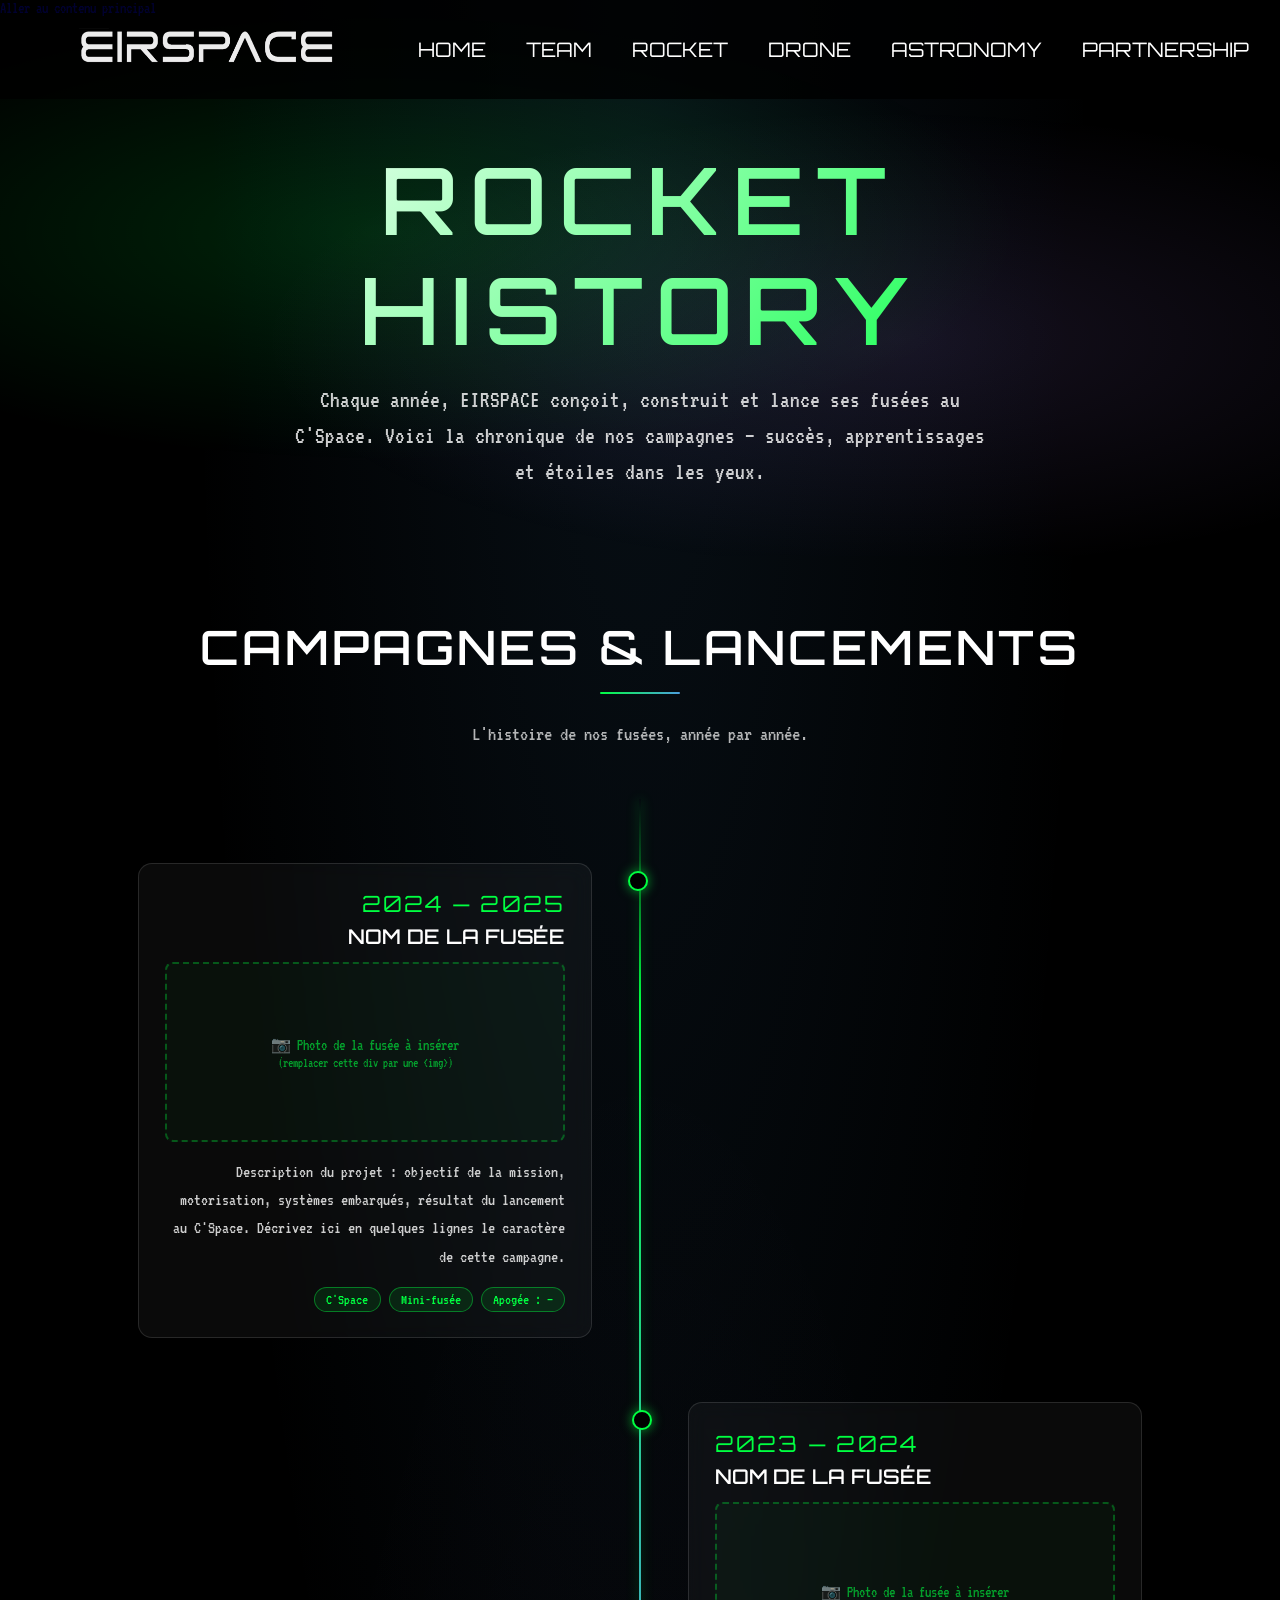
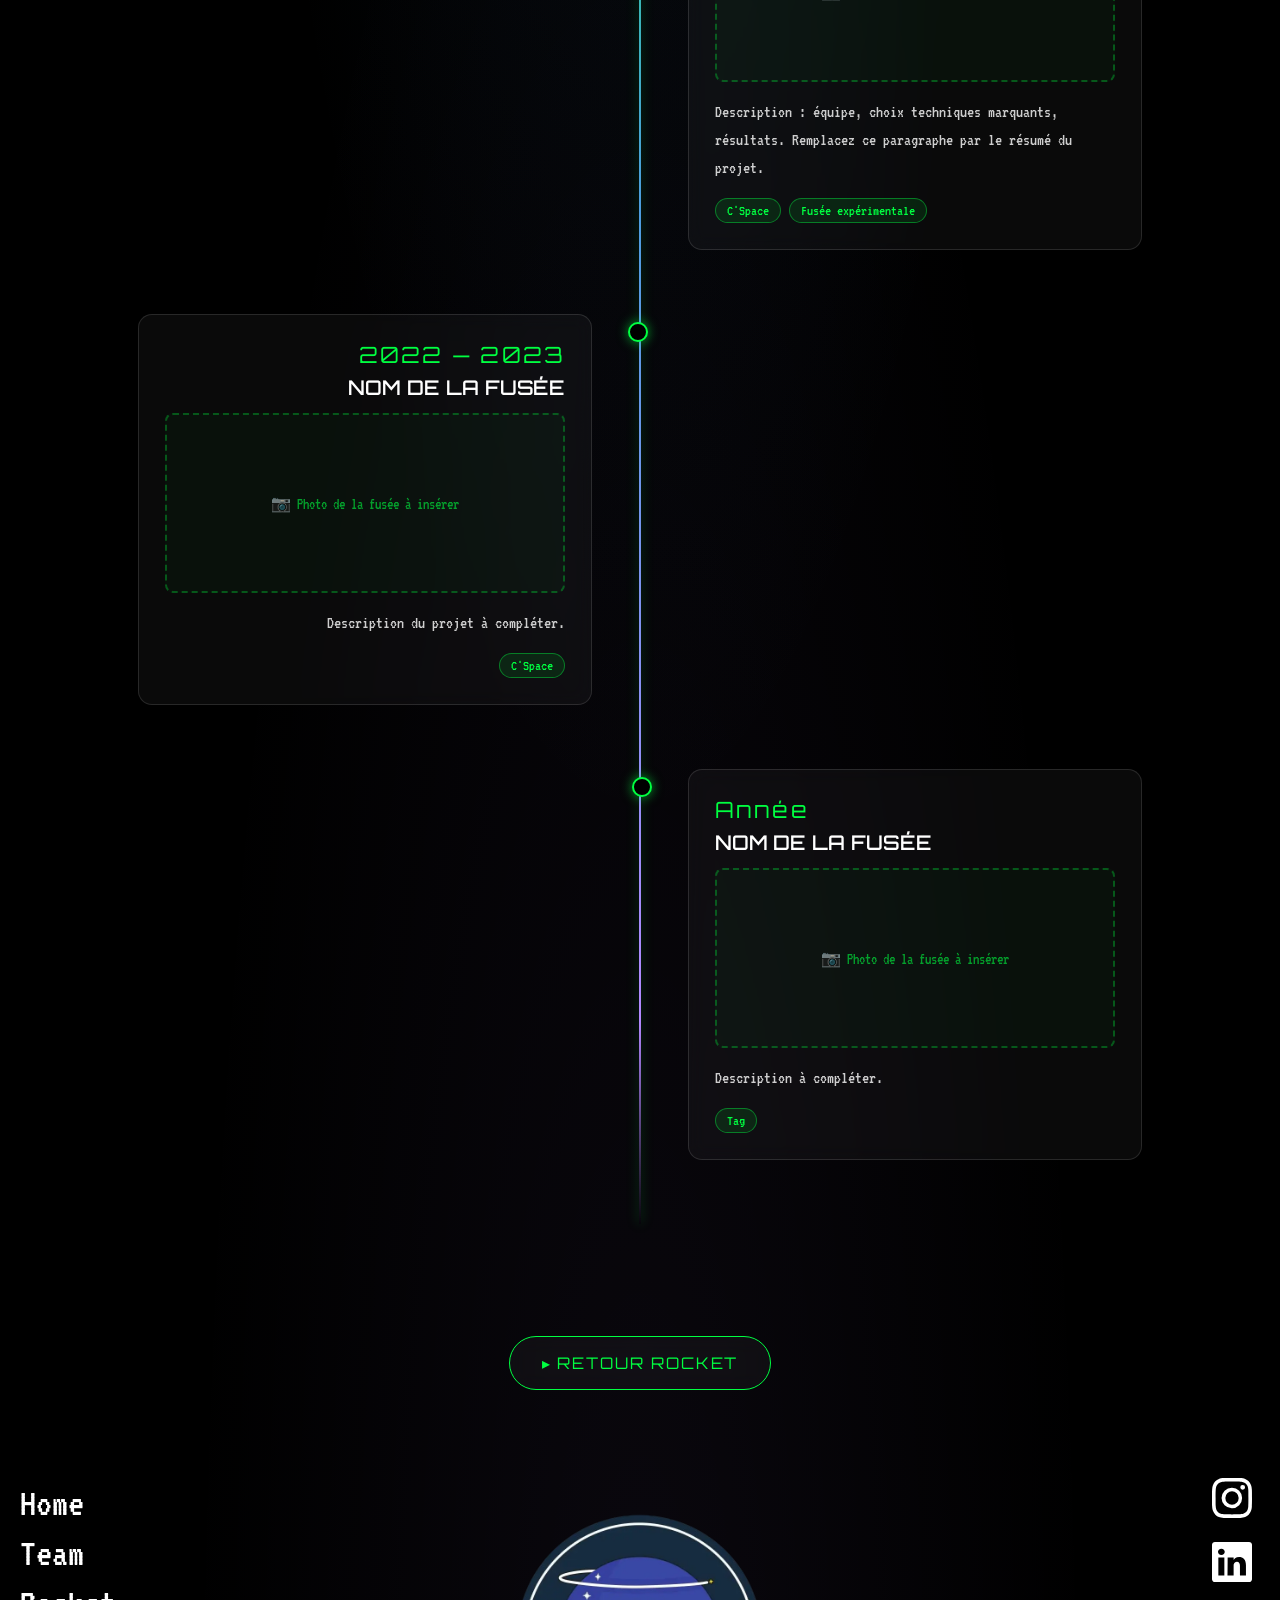
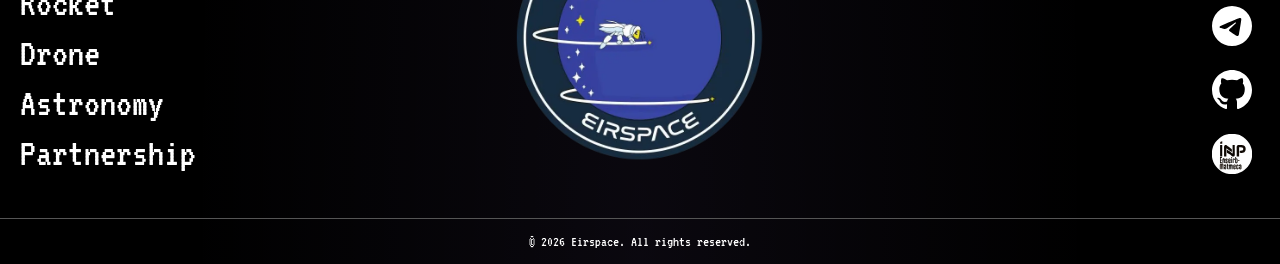
<file: rocket_history.html>
<!DOCTYPE html>
<html lang="fr">
<head>
    <meta charset="UTF-8">
    <meta name="viewport" content="width=device-width, initial-scale=1.0">
    <meta http-equiv="X-UA-Compatible" content="ie=edge">
    <title>EIRSPACE - Rocket History</title>
    <meta name="description" content="Historique des projets fusee EIRSPACE et evolutions des campagnes precedentes.">
    <link rel="preload" href="static/fonts/vt323-regular.woff2" as="font" type="font/woff2" crossorigin="anonymous">
    <link rel="preload" href="static/fonts/orbitron-400.woff2" as="font" type="font/woff2" crossorigin="anonymous">
    <link rel="canonical" href="https://eirspace-2024.github.io/rocket_history.html">
    <meta property="og:type" content="website">
    <meta property="og:site_name" content="EIRSPACE">
    <meta property="og:title" content="EIRSPACE — Association Aérospatiale ENSEIRB-MATMECA">
    <meta property="og:description" content="Fusée, drone, astronomie — l'association aérospatiale de Bordeaux.">
    <meta property="og:image" content="https://eirspace-2024.github.io/static/logo/logo_eirspace_2425.webp">
    <meta property="og:image:width" content="1200">
    <meta property="og:image:height" content="630">
    <meta property="og:url" content="https://eirspace-2024.github.io/rocket_history.html">
    <meta property="og:locale" content="fr_FR">
    <meta name="twitter:card" content="summary_large_image">
    <meta name="twitter:title" content="EIRSPACE — Association Aérospatiale ENSEIRB-MATMECA">
    <meta name="twitter:description" content="Fusée, drone, astronomie — l'association aérospatiale de Bordeaux.">
    <meta name="twitter:image" content="https://eirspace-2024.github.io/static/logo/logo_eirspace_2425.webp">
	<link rel="apple-touch-icon" sizes="180x180" href="static/logo/apple-touch-icon.png">
	<link rel="icon" type="image/png" sizes="32x32" href="static/logo/favicon-32x32.png">
	<link rel="icon" type="image/png" sizes="16x16" href="static/logo/favicon-16x16.png">
    <link rel="stylesheet" href="resources/assets/bundle.min.css">
    <link rel="stylesheet" href="resources/assets/eirspace_modern.css">
</head>

<body>
    <a href="#main-content" class="skip-link">Aller au contenu principal</a>

<!-- NAVBAR -->
    <nav class="navbar" id="navbar" aria-label="Navigation principale">
        <div class="logo-navbar"><a href="./index.html"><img loading="eager" decoding="async" src="static/logo/eirspace_navbar_logo.png" alt="Eirspace" width="526" height="70" fetchpriority="high"></img></a></div>
        <ul class="nav-links">
            <li><a href="./index.html">HOME</a></li>
            <li><a href="./team.html">TEAM</a></li>
            <li><a href="./rocket.html">ROCKET</a></li>
            <li><a href="./drone.html">DRONE</a></li>
            <li><a href="./astronomy.html">ASTRONOMY</a></li>
            <li><a href="./partnership.html">PARTNERSHIP</a></li>
            <!-- <li><a href="./video.html">VIDEO</a></li> -->
        </ul>

        <div class="dropdown-menu">
        <button class="menu-toggle" type="button" aria-expanded="false" aria-controls="primary-menu" aria-label="Ouvrir le menu de navigation">☰</button>
        <ul class="dropdown-links" id="primary-menu">
            <li><a href="./index.html">HOME</a></li>
            <li><a href="./team.html">TEAM</a></li>
            <li><a href="./rocket.html">ROCKET</a></li>
            <li><a href="./drone.html">DRONE</a></li>
            <li><a href="./astronomy.html">ASTRONOMY</a></li>
            <li><a href="./partnership.html">PARTNERSHIP</a></li>
            <li><a target="_blank" rel="noopener noreferrer" href="https://t.me/Eirspace_EMMK">TELEGRAM</a></li>
            <li><a target="_blank" rel="noopener noreferrer" href="https://www.instagram.com/eirspace_">INSTAGRAM</a></li>
            <li><a target="_blank" rel="noopener noreferrer" href="https://www.linkedin.com/company/eirspace-em">LINKEDIN</a></li>
            <!-- <li><a href="./video.html">VIDEO</a></li> -->
            <li><a href="./projects.html">PROJECTS</a></li>
        </ul>
        </div>
    </nav>

    <main id="main-content">

    <div class="star-field"></div>
    <div class="shooting-star-field"></div>

    <!-- CONTENT OF THE PAGE -->
    <section class="page-hero-modern" id="section0">
        <div class="hero-bg-gradient"></div>
        <div class="page-hero-modern-content">
            <h1>ROCKET HISTORY</h1>
            <p>Chaque année, EIRSPACE conçoit, construit et lance ses fusées au C'Space. Voici la chronique de nos campagnes — succès, apprentissages et étoiles dans les yeux.</p>
        </div>
    </section>

    <!-- ============================================================
         TEMPLATE — Pour ajouter une nouvelle entrée dans la timeline,
         dupliquez le bloc <article class="timeline-item"> ci-dessous
         et remplissez les champs. Les images placeholders se remplacent
         simplement en mettant <img> à la place de la div .timeline-img-placeholder.
         ============================================================ -->

    <section class="modern-section modern-section--narrow">
        <h2 class="modern-section-title reveal">CAMPAGNES &amp; LANCEMENTS</h2>
        <p class="modern-section-subtitle reveal">L'histoire de nos fusées, année par année.</p>

        <div class="timeline">

            <!-- ENTRÉE TEMPLATE 1 -->
            <article class="timeline-item reveal">
                <div class="timeline-card">
                    <div class="timeline-year">2024 — 2025</div>
                    <h3 class="timeline-title">Nom de la fusée</h3>
                    <div class="timeline-img-placeholder">
                        <span>📷 Photo de la fusée à insérer<br><small>(remplacer cette div par une &lt;img&gt;)</small></span>
                    </div>
                    <p class="timeline-desc">Description du projet : objectif de la mission, motorisation, systèmes embarqués, résultat du lancement au C'Space. Décrivez ici en quelques lignes le caractère de cette campagne.</p>
                    <div class="timeline-meta">
                        <span class="timeline-tag">C'Space</span>
                        <span class="timeline-tag">Mini-fusée</span>
                        <span class="timeline-tag">Apogée : —</span>
                    </div>
                </div>
            </article>

            <!-- ENTRÉE TEMPLATE 2 -->
            <article class="timeline-item reveal">
                <div class="timeline-card">
                    <div class="timeline-year">2023 — 2024</div>
                    <h3 class="timeline-title">Nom de la fusée</h3>
                    <div class="timeline-img-placeholder">
                        <span>📷 Photo de la fusée à insérer</span>
                    </div>
                    <p class="timeline-desc">Description : équipe, choix techniques marquants, résultats. Remplacez ce paragraphe par le résumé du projet.</p>
                    <div class="timeline-meta">
                        <span class="timeline-tag">C'Space</span>
                        <span class="timeline-tag">Fusée expérimentale</span>
                    </div>
                </div>
            </article>

            <!-- ENTRÉE TEMPLATE 3 -->
            <article class="timeline-item reveal">
                <div class="timeline-card">
                    <div class="timeline-year">2022 — 2023</div>
                    <h3 class="timeline-title">Nom de la fusée</h3>
                    <div class="timeline-img-placeholder">
                        <span>📷 Photo de la fusée à insérer</span>
                    </div>
                    <p class="timeline-desc">Description du projet à compléter.</p>
                    <div class="timeline-meta">
                        <span class="timeline-tag">C'Space</span>
                    </div>
                </div>
            </article>

            <!-- ENTRÉE TEMPLATE 4 -->
            <article class="timeline-item reveal">
                <div class="timeline-card">
                    <div class="timeline-year">Année</div>
                    <h3 class="timeline-title">Nom de la fusée</h3>
                    <div class="timeline-img-placeholder">
                        <span>📷 Photo de la fusée à insérer</span>
                    </div>
                    <p class="timeline-desc">Description à compléter.</p>
                    <div class="timeline-meta">
                        <span class="timeline-tag">Tag</span>
                    </div>
                </div>
            </article>

        </div>
    </section>

    <div class="section-badge-modern reveal">
        <a href="./rocket.html">▸ RETOUR ROCKET</a>
    </div>

    </main>

    <!-- FOOTER -->
<footer class="footer">
    <div class="footer-content">
        <ul class="footer-links">
            <li><a href="./index.html">Home</a></li>
            <li><a href="./team.html">Team</a></li>
            <li><a href="./rocket.html">Rocket</a></li>
            <li><a href="./drone.html">Drone</a></li>
            <li><a href="./astronomy.html">Astronomy</a></li>
            <li><a href="./partnership.html">Partnership</a></li>
        </ul>

        <div class="footer-logo-center">
            <a href="./index.html">
                <img loading="lazy" decoding="async" src="./static/logo/logo_eirspace_2425.webp" alt="Eirspace Logo" width="580" height="582">
            </a>
        </div>

        <ul class="social-links">
            <li>
                <a href="https://www.instagram.com/eirspace_" target="_blank" rel="noopener noreferrer" aria-label="Instagram">
                    <img loading="lazy" decoding="async" src="./static/social/instagram.svg" alt="Instagram Logo" width="16" height="16">
                </a>
            </li>
            <li>
                <a href="https://www.linkedin.com/company/eirspace-em" target="_blank" rel="noopener noreferrer" aria-label="LinkedIn">
                    <img loading="lazy" decoding="async" src="./static/social/linkedin.svg" alt="LinkedIn Logo" width="16" height="16">
                </a>
            </li>
            <li>
                <a href="https://t.me/Eirspace_EMMK" target="_blank" rel="noopener noreferrer" aria-label="Telegram">
                    <img loading="lazy" decoding="async" src="./static/social/telegram.svg" alt="Telegram Logo" width="16" height="16">
                </a>
            </li>
            <li>
                <a href="https://github.com/EIRSPACE-2024" target="_blank" rel="noopener noreferrer" aria-label="Github">
                    <img loading="lazy" decoding="async" src="./static/social/github.svg" alt="Github Logo" width="16" height="16">
                </a>
            </li>
            <li>
                <a href="https://enseirb-matmeca.bordeaux-inp.fr/fr" target="_blank" rel="noopener noreferrer" aria-label="Enseirb">
                    <img loading="lazy" decoding="async" src="./static/social/enseirb.svg" alt="Enseirb Logo" width="64" height="64">
                </a>
            </li>
        </ul>
    </div>

    <div class="footer-copyright">
        &copy; <span id="footer-year">2024</span> Eirspace. All rights reserved.
    </div>
</footer>       

<script defer src="resources/js/loading.js"></script>
<script defer src="resources/js/shooting_stars.js"></script>
<script defer src="resources/js/navbar.js"></script>
<script defer src="resources/js/typing.js"></script>
<script defer src="resources/js/modern.js"></script>

</body>
</html>
</file>
<file: resources/assets/eirspace_modern.css>
/* =================================================================
   EIRSPACE — MODERN OVERRIDES & NEW COMPONENTS  (v2)
   - Fix: photos visibles immédiatement (override bundle.css)
   - Fluidité: smooth scroll, transitions plus rapides
   - Nouveau: layout pinned scroll-driven (style Samsung)
   ================================================================= */

:root {
    --color-accent: #00FF41;
    --color-accent-2: #4D9DE0;
    --color-accent-3: #B388FF;
    --color-glass: rgba(255, 255, 255, 0.04);
    --color-glass-border: rgba(255, 255, 255, 0.12);
    --color-glass-hover: rgba(255, 255, 255, 0.08);
    --gradient-space: linear-gradient(135deg, #0a0a23 0%, #1a0033 50%, #000000 100%);
    --gradient-accent: linear-gradient(135deg, #00FF41 0%, #4D9DE0 100%);
    --gradient-violet: linear-gradient(135deg, #4D9DE0 0%, #B388FF 100%);
    --shadow-glass: 0 8px 32px rgba(0, 255, 65, 0.08);
    --shadow-glass-hover: 0 16px 48px rgba(0, 255, 65, 0.18);
    --easing-smooth: cubic-bezier(0.22, 1, 0.36, 1);
}

/* =================================================================
   FIX 1 — Photos visibles immédiatement
   Le bundle.css cache toutes les images derrière un effet de reveal
   piloté par JS (transform: scale(0.04, 0.03), opacity: 0.55).
   On override ces règles globalement.
   ================================================================= */

img.image-reveal-pending,
.box-reveal-pending,
.team-modern-card img,
.partner-card img,
.modern-media img,
.astro-card img,
.timeline-card img,
.section-member img,
.team-member img,
.team-member-juju img,
img.partner-logo {
    transform: none !important;
    opacity: 1 !important;
    filter: none !important;
    box-shadow: none !important;
    animation: none !important;
}

/* Box reveal classes ne doivent jamais cacher nos cards modernes */
.team-modern-card.box-reveal-pending,
.partner-card.box-reveal-pending,
.astro-card.box-reveal-pending,
.timeline-card.box-reveal-pending,
.section-member.box-reveal-pending,
.team-member.box-reveal-pending,
.team-member-juju.box-reveal-pending {
    transform: none !important;
    opacity: 1 !important;
    box-shadow: var(--shadow-glass) !important;
    animation: none !important;
}

/* =================================================================
   FIX 2 — Fluidité du scroll
   On désactive le smooth-scroll natif (lent), le smooth scroll
   sera géré par JS (Lenis-style). On annule aussi page-leave 240ms.
   ================================================================= */

html { scroll-behavior: auto; }

/* Sticky scroll experiences need the body NOT to clip overflow vertically.
   The bundle uses overflow-x:hidden which is fine on most browsers, but
   we ensure overflow-y stays visible so position:sticky works in all cases. */
html, body {
    overflow-y: visible;
}

body.page-leave {
    opacity: 1 !important;
    transform: none !important;
    transition: none !important;
}

@media (prefers-reduced-motion: reduce) {
    *, *::before, *::after {
        animation-duration: 0.01ms !important;
        transition-duration: 0.01ms !important;
    }
}

/* =================================================================
   STAR FIELD enhancement (subtle nebula)
   ================================================================= */
.star-field::after {
    content: '';
    position: fixed;
    inset: 0;
    pointer-events: none;
    background:
        radial-gradient(ellipse at top, rgba(77, 157, 224, 0.10), transparent 50%),
        radial-gradient(ellipse at bottom, rgba(179, 136, 255, 0.06), transparent 50%);
    z-index: -1;
    animation: nebulaShift 30s ease-in-out infinite alternate;
}

@keyframes nebulaShift {
    from { opacity: 0.6; transform: scale(1); }
    to   { opacity: 1;   transform: scale(1.05); }
}

/* =================================================================
   PAGE HERO MODERN
   ================================================================= */
.page-hero-modern {
    position: relative;
    min-height: 60vh;
    display: flex;
    align-items: center;
    justify-content: center;
    overflow: hidden;
    padding: 8rem 6vw 4rem;
}

.page-hero-modern .hero-bg-gradient {
    position: absolute;
    inset: 0;
    background:
        radial-gradient(ellipse at 30% 40%, rgba(0, 255, 65, 0.15), transparent 50%),
        radial-gradient(ellipse at 70% 60%, rgba(179, 136, 255, 0.12), transparent 50%);
    z-index: 0;
}

.page-hero-modern-content {
    position: relative;
    z-index: 2;
    text-align: center;
    max-width: 900px;
}

.page-hero-modern-content h1 {
    font-family: var(--font-display);
    font-size: clamp(2.5rem, 7vw, 5.5rem);
    letter-spacing: 0.18em;
    margin-bottom: 1rem;
    background: linear-gradient(135deg, #ffffff 0%, var(--color-accent) 100%);
    -webkit-background-clip: text;
    background-clip: text;
    -webkit-text-fill-color: transparent;
    text-transform: uppercase;
}

.page-hero-modern-content p {
    font-family: var(--font-body);
    font-size: clamp(1.1rem, 2vw, 1.5rem);
    color: rgba(255, 255, 255, 0.8);
    line-height: 1.5;
    max-width: 700px;
    margin: 0 auto;
}

@media (max-width: 600px) {
    .page-hero-modern { min-height: 40vh; padding: 6rem 5vw 2rem; }
    .page-hero-modern-content h1 { letter-spacing: 0.12em; }
    .scroll-cue-modern { font-size: 0.8rem; bottom: 1rem; }
}

/* =================================================================
   SAMSUNG-STYLE PINNED SCROLL EXPERIENCE
   ================================================================= */
.pinned-scroll-experience {
    position: relative;
    width: 100%;
}

.pinned-3d-stage {
    position: sticky;
    top: 0;
    height: 100vh;
    width: 100%;
    z-index: 1;
    pointer-events: none;
    overflow: hidden;
}

.pinned-3d-canvas {
    position: absolute;
    inset: 0;
    width: 100%;
    height: 100%;
    display: block;
}

.pinned-content-track {
    position: relative;
    z-index: 2;
    margin-top: -100vh;
    pointer-events: none;
}

.pinned-section {
    min-height: 100vh;
    display: flex;
    align-items: center;
    padding: 0 6vw;
    pointer-events: auto;
}

.pinned-section-card {
    max-width: 480px;
    background: rgba(0, 0, 0, 0.55);
    backdrop-filter: blur(16px);
    -webkit-backdrop-filter: blur(16px);
    border: 1px solid var(--color-glass-border);
    border-radius: 16px;
    padding: 2rem 2.2rem;
    box-shadow: 0 12px 40px rgba(0, 0, 0, 0.4);
    opacity: 0;
    transform: translateY(40px);
    transition: opacity 0.5s var(--easing-smooth), transform 0.5s var(--easing-smooth);
}

.pinned-section.is-active .pinned-section-card {
    opacity: 1;
    transform: translateY(0);
}

.pinned-section--left  { justify-content: flex-start; }
.pinned-section--right { justify-content: flex-end; }
.pinned-section--center { justify-content: center; }

.pinned-section-card .pin-eyebrow {
    font-family: var(--font-display);
    color: var(--color-accent);
    letter-spacing: 0.18em;
    font-size: 0.85rem;
    text-transform: uppercase;
    margin-bottom: 0.6rem;
    display: block;
}

.pinned-section-card h2 {
    font-family: var(--font-display);
    font-size: clamp(1.4rem, 2.6vw, 2.2rem);
    color: var(--color-text);
    letter-spacing: 0.06em;
    margin-bottom: 1rem;
    text-transform: uppercase;
    line-height: 1.2;
}

.pinned-section-card p {
    font-family: var(--font-body);
    font-size: clamp(1.05rem, 1.4vw, 1.25rem);
    color: rgba(255, 255, 255, 0.88);
    line-height: 1.65;
}

.pinned-section-card .pin-stats {
    display: grid;
    grid-template-columns: repeat(2, 1fr);
    gap: 1rem;
    margin-top: 1.4rem;
    padding-top: 1.2rem;
    border-top: 1px solid var(--color-glass-border);
}

.pin-stat-value {
    font-family: var(--font-display);
    color: var(--color-accent);
    font-size: 1.4rem;
    letter-spacing: 0.05em;
}

.pin-stat-label {
    font-family: var(--font-body);
    color: rgba(255, 255, 255, 0.6);
    font-size: 0.95rem;
    text-transform: uppercase;
    letter-spacing: 0.08em;
}

.pin-progress {
    position: fixed;
    right: 2rem;
    top: 50%;
    transform: translateY(-50%);
    z-index: 50;
    display: flex;
    flex-direction: column;
    gap: 0.7rem;
    pointer-events: none;
}

.pin-progress-dot {
    width: 8px;
    height: 8px;
    border-radius: 50%;
    background: rgba(255, 255, 255, 0.2);
    border: 1px solid rgba(255, 255, 255, 0.4);
    transition: all 0.4s var(--easing-smooth);
}

.pin-progress-dot.is-active {
    background: var(--color-accent);
    border-color: var(--color-accent);
    box-shadow: 0 0 12px var(--color-accent);
    transform: scale(1.4);
}

@media (max-width: 900px) {
    /* On garde le sticky comportement comme sur desktop, mais la 3D
       prend la moitié haute du viewport et la card vient se positionner
       dans la moitié basse. Le scroll continue à animer la 3D. */
    .pinned-3d-stage {
        height: 50vh;
        min-height: 320px;
        /* position: sticky reste actif (hérité de la règle desktop) */
    }
    .pinned-content-track {
        /* Continue à overlap la stage : -100vh => -50vh pour matcher */
        margin-top: -50vh;
    }
    .pinned-section {
        min-height: 100vh;
        padding: 0 5vw;
        /* Aligner la card dans la moitié basse de l'écran */
        align-items: flex-end;
        padding-bottom: 4vh;
    }
    .pinned-section--left,
    .pinned-section--right,
    .pinned-section--center { justify-content: center; }
    .pinned-section-card {
        max-width: 100%;
        width: 100%;
    }
    .pin-progress { display: none; }
}

@media (max-width: 500px) {
    .pinned-3d-stage { height: 45vh; min-height: 300px; }
    .pinned-content-track { margin-top: -45vh; }
    .pinned-section { padding: 0 4vw; padding-bottom: 3vh; }
    .pinned-section-card { padding: 1.4rem 1.3rem; }
    .pinned-section-card h2 { font-size: 1.4rem; }
    .pinned-section-card p { font-size: 1rem; line-height: 1.5; }
    .pinned-section-card .pin-stats { grid-template-columns: 1fr 1fr; gap: 0.6rem; }
    .pin-stat-value { font-size: 1.15rem; }
    .pin-stat-label { font-size: 0.85rem; }
}

.scroll-cue-modern {
    position: absolute;
    bottom: 2rem;
    left: 50%;
    transform: translateX(-50%);
    color: var(--color-accent);
    font-family: var(--font-body);
    font-size: 0.95rem;
    letter-spacing: 0.2em;
    text-transform: uppercase;
    z-index: 5;
    pointer-events: none;
    animation: bounceCue 2s ease-in-out infinite;
}

@keyframes bounceCue {
    0%, 100% { transform: translateX(-50%) translateY(0); opacity: 0.5; }
    50%      { transform: translateX(-50%) translateY(8px); opacity: 1; }
}

/* =================================================================
   SECTIONS / GRIDS
   ================================================================= */
.modern-section { padding: 5rem 6vw; position: relative; z-index: 1; }
.modern-section--narrow { padding: 4rem 6vw; }

.modern-section-title {
    font-family: var(--font-display);
    font-size: clamp(1.6rem, 3.5vw, 2.8rem);
    color: var(--color-text);
    letter-spacing: 0.12em;
    margin-bottom: 1.5rem;
    text-align: center;
    text-transform: uppercase;
}

.modern-section-title::after {
    content: '';
    display: block;
    width: 80px;
    height: 2px;
    margin: 1rem auto 0;
    background: var(--gradient-accent);
    border-radius: 2px;
}

.modern-section-subtitle {
    font-family: var(--font-body);
    font-size: clamp(1.05rem, 1.6vw, 1.4rem);
    color: rgba(255, 255, 255, 0.7);
    text-align: center;
    max-width: 760px;
    margin: 0 auto 3rem;
    line-height: 1.6;
}

/* =================================================================
   SCROLL REVEAL — faster
   ================================================================= */
.reveal {
    opacity: 0;
    transform: translateY(28px);
    transition: opacity 0.7s var(--easing-smooth), transform 0.7s var(--easing-smooth);
}

.reveal.is-visible { opacity: 1; transform: translateY(0); }

.reveal-delay-1 { transition-delay: 0.06s; }
.reveal-delay-2 { transition-delay: 0.12s; }
.reveal-delay-3 { transition-delay: 0.18s; }
.reveal-delay-4 { transition-delay: 0.24s; }

/* =================================================================
   TIMELINE
   ================================================================= */
.timeline { position: relative; max-width: 1100px; margin: 0 auto; padding: 2rem 0; }

.timeline::before {
    content: '';
    position: absolute;
    left: 50%;
    top: 0;
    bottom: 0;
    width: 2px;
    background: linear-gradient(180deg, transparent, var(--color-accent) 10%, var(--color-accent-2) 50%, var(--color-accent-3) 90%, transparent);
    transform: translateX(-50%);
    box-shadow: 0 0 12px rgba(0, 255, 65, 0.4);
}

.timeline-item { position: relative; width: 50%; padding: 2rem 3rem; box-sizing: border-box; }
.timeline-item:nth-child(odd)  { left: 0; text-align: right; }
.timeline-item:nth-child(even) { left: 50%; }

.timeline-item::before {
    content: '';
    position: absolute;
    top: 2.5rem;
    width: 16px;
    height: 16px;
    background: var(--color-bg);
    border: 2px solid var(--color-accent);
    border-radius: 50%;
    box-shadow: 0 0 12px rgba(0, 255, 65, 0.6);
    z-index: 2;
}

.timeline-item:nth-child(odd)::before { right: -8px; }
.timeline-item:nth-child(even)::before { left: -8px; }

.timeline-card {
    background: var(--color-glass);
    border: 1px solid var(--color-glass-border);
    border-radius: 14px;
    padding: 1.6rem;
    backdrop-filter: blur(10px);
    -webkit-backdrop-filter: blur(10px);
    transition: transform 0.35s var(--easing-smooth), border-color 0.35s var(--easing-smooth);
}

.timeline-card:hover { transform: translateY(-4px); border-color: var(--color-accent); }

.timeline-year {
    font-family: var(--font-display);
    font-size: 1.4rem;
    color: var(--color-accent);
    letter-spacing: 0.1em;
    margin-bottom: 0.5rem;
}

.timeline-title {
    font-family: var(--font-display);
    font-size: 1.2rem;
    color: var(--color-text);
    margin-bottom: 0.8rem;
    text-transform: uppercase;
    letter-spacing: 0.05em;
}

.timeline-desc {
    font-family: var(--font-body);
    font-size: 1.1rem;
    color: rgba(255, 255, 255, 0.8);
    line-height: 1.6;
    margin-bottom: 1rem;
}

.timeline-img {
    width: 100%;
    height: 180px;
    object-fit: cover;
    border-radius: 8px;
    margin-bottom: 1rem;
    border: 1px solid var(--color-glass-border);
}

.timeline-img-placeholder {
    width: 100%;
    height: 180px;
    border-radius: 8px;
    margin-bottom: 1rem;
    border: 2px dashed rgba(0, 255, 65, 0.3);
    display: flex;
    align-items: center;
    justify-content: center;
    background: rgba(0, 255, 65, 0.03);
    color: rgba(0, 255, 65, 0.6);
    font-family: var(--font-body);
    font-size: 1rem;
    text-align: center;
    padding: 1rem;
}

.timeline-meta { display: flex; flex-wrap: wrap; gap: 0.5rem; margin-top: 0.8rem; }
.timeline-item:nth-child(odd) .timeline-meta { justify-content: flex-end; }

.timeline-tag {
    display: inline-block;
    padding: 0.25rem 0.7rem;
    background: rgba(0, 255, 65, 0.1);
    border: 1px solid rgba(0, 255, 65, 0.4);
    border-radius: 999px;
    font-family: var(--font-body);
    font-size: 0.95rem;
    color: var(--color-accent);
}

@media (max-width: 768px) {
    .timeline::before { left: 24px; }
    .timeline-item { width: 100%; padding-left: 60px; padding-right: 1rem; left: 0 !important; text-align: left !important; }
    .timeline-item::before { left: 16px !important; right: auto !important; }
    .timeline-item:nth-child(odd) .timeline-meta { justify-content: flex-start; }
}

/* =================================================================
   ASTRO GALLERY + LIGHTBOX
   ================================================================= */
.astro-gallery { column-count: 3; column-gap: 1.5rem; max-width: 1400px; margin: 0 auto; padding: 0 1rem; }
@media (max-width: 1100px) { .astro-gallery { column-count: 2; } }
@media (max-width: 600px)  { .astro-gallery { column-count: 1; } }

.astro-card {
    break-inside: avoid;
    margin-bottom: 1.5rem;
    border-radius: 14px;
    overflow: hidden;
    border: 1px solid var(--color-glass-border);
    background: var(--color-glass);
    cursor: pointer;
    position: relative;
    transition: transform 0.35s var(--easing-smooth), border-color 0.35s var(--easing-smooth);
    /* visible immédiatement */
    opacity: 1 !important;
}

.astro-card:hover {
    transform: translateY(-4px) scale(1.02);
    border-color: var(--color-accent);
    box-shadow: var(--shadow-glass-hover);
}

.astro-card img {
    width: 100%;
    height: auto;
    display: block;
    transition: transform 0.5s var(--easing-smooth);
}

.astro-card:hover img { transform: scale(1.05) !important; }

.astro-card-placeholder {
    aspect-ratio: 4 / 3;
    border: 2px dashed rgba(77, 157, 224, 0.4);
    display: flex;
    align-items: center;
    justify-content: center;
    color: rgba(77, 157, 224, 0.7);
    font-family: var(--font-body);
    font-size: 1.1rem;
    background: rgba(77, 157, 224, 0.04);
}

.astro-info {
    position: absolute;
    inset: 0;
    background: linear-gradient(180deg, transparent 50%, rgba(0, 0, 0, 0.85) 100%);
    display: flex;
    flex-direction: column;
    justify-content: flex-end;
    padding: 1rem 1.2rem;
    opacity: 0;
    transition: opacity 0.3s var(--easing-smooth);
}

.astro-card:hover .astro-info { opacity: 1; }

.astro-info h3 { font-family: var(--font-display); color: var(--color-accent); font-size: 1.1rem; letter-spacing: 0.08em; margin-bottom: 0.3rem; }
.astro-info p  { font-family: var(--font-body); color: rgba(255, 255, 255, 0.85); font-size: 1rem; margin: 0; }

.lightbox {
    position: fixed; inset: 0;
    background: rgba(0, 0, 0, 0.95);
    backdrop-filter: blur(8px);
    -webkit-backdrop-filter: blur(8px);
    display: none;
    align-items: center; justify-content: center;
    z-index: 9999; padding: 2rem;
    opacity: 0; transition: opacity 0.25s var(--easing-smooth);
}
.lightbox.is-open { display: flex; opacity: 1; }
.lightbox img { max-width: 90vw; max-height: 85vh; border-radius: 12px; box-shadow: 0 0 60px rgba(0, 255, 65, 0.3); }
.lightbox-caption { position: absolute; bottom: 2rem; left: 50%; transform: translateX(-50%); font-family: var(--font-body); color: var(--color-text); font-size: 1.2rem; text-align: center; max-width: 80%; }
.lightbox-close {
    position: absolute; top: 1.5rem; right: 1.5rem;
    background: transparent;
    border: 1px solid var(--color-accent);
    color: var(--color-accent);
    width: 44px; height: 44px;
    border-radius: 50%;
    font-size: 1.5rem; cursor: pointer;
    display: flex; align-items: center; justify-content: center;
    transition: background 0.25s var(--easing-smooth);
}
.lightbox-close:hover { background: rgba(0, 255, 65, 0.15); }

/* =================================================================
   TEAM CARDS — visible IMMÉDIATEMENT
   ================================================================= */
.team-modern-grid {
    display: grid;
    grid-template-columns: repeat(auto-fit, minmax(240px, 1fr));
    gap: 1.5rem;
    max-width: 1400px;
    margin: 0 auto;
    padding: 2rem 1rem;
}

.team-modern-card {
    background: var(--color-glass);
    border: 1px solid var(--color-glass-border);
    border-radius: 16px;
    overflow: hidden;
    backdrop-filter: blur(10px);
    -webkit-backdrop-filter: blur(10px);
    transition: transform 0.35s var(--easing-smooth),
                border-color 0.35s var(--easing-smooth),
                box-shadow 0.35s var(--easing-smooth);
    position: relative;
    opacity: 1 !important;
    transform: none;
}

.team-modern-card::after {
    content: '';
    position: absolute;
    top: 0; left: 0; right: 0;
    height: 3px;
    background: var(--gradient-accent);
    transform: scaleX(0);
    transform-origin: left;
    transition: transform 0.4s var(--easing-smooth);
}

.team-modern-card:hover {
    transform: translateY(-8px);
    border-color: rgba(0, 255, 65, 0.4);
    box-shadow: 0 20px 50px rgba(0, 255, 65, 0.15);
}
.team-modern-card:hover::after { transform: scaleX(1); }

.team-modern-img-wrap {
    width: 100%;
    aspect-ratio: 1 / 1;
    overflow: hidden;
    background: #0a0a0a;
    position: relative;
}

.team-modern-img-wrap img {
    width: 100%;
    height: 100%;
    object-fit: cover;
    opacity: 1 !important;
    transform: none !important;
    filter: none !important;
    transition: transform 0.5s var(--easing-smooth), filter 0.5s var(--easing-smooth);
}

.team-modern-card:hover .team-modern-img-wrap img { transform: scale(1.04) !important; }

.team-modern-img-placeholder {
    width: 100%; height: 100%;
    background: linear-gradient(135deg, #0a0a23, #1a0033);
    display: flex; align-items: center; justify-content: center;
    color: rgba(0, 255, 65, 0.4);
    font-family: var(--font-display);
    font-size: 4rem; letter-spacing: 0.1em;
}

.team-modern-info { padding: 1.2rem; }

.team-modern-name { font-family: var(--font-display); font-size: 1.1rem; color: var(--color-text); margin: 0 0 0.4rem 0; letter-spacing: 0.05em; }
.team-modern-role { font-family: var(--font-body); font-size: 1.1rem; color: var(--color-accent); margin: 0 0 0.3rem 0; line-height: 1.3; }
.team-modern-school { font-family: var(--font-body); font-size: 1rem; color: rgba(255, 255, 255, 0.55); margin: 0; }

.team-year-banner { text-align: center; margin: 4rem 0 2rem; padding: 0 1rem; }
.team-year-banner h2 {
    font-family: var(--font-display);
    font-size: clamp(2rem, 5vw, 3.5rem);
    color: var(--color-text);
    letter-spacing: 0.15em;
    background: var(--gradient-accent);
    -webkit-background-clip: text;
    background-clip: text;
    -webkit-text-fill-color: transparent;
    margin-bottom: 0.5rem;
}
.team-year-banner p { font-family: var(--font-body); color: rgba(255, 255, 255, 0.6); font-size: 1.1rem; }

/* =================================================================
   PARTNERSHIP — visible immédiatement
   ================================================================= */
.partnership-cta-card {
    max-width: 1100px;
    margin: 4rem auto;
    padding: 3rem;
    background: linear-gradient(135deg, rgba(0, 255, 65, 0.06), rgba(77, 157, 224, 0.06));
    border: 1px solid var(--color-glass-border);
    border-radius: 20px;
    backdrop-filter: blur(10px);
    -webkit-backdrop-filter: blur(10px);
    display: grid;
    grid-template-columns: 1fr 1fr;
    gap: 2.5rem;
    align-items: center;
    opacity: 1 !important;
}

@media (max-width: 900px) {
    .partnership-cta-card { grid-template-columns: 1fr; padding: 2rem; }
}

.partnership-cta-text h2 {
    font-family: var(--font-display);
    font-size: clamp(1.6rem, 3vw, 2.4rem);
    color: var(--color-text);
    letter-spacing: 0.1em;
    margin-bottom: 1rem;
    text-transform: uppercase;
}

.partnership-cta-text p {
    font-family: var(--font-body);
    font-size: 1.15rem;
    color: rgba(255, 255, 255, 0.8);
    line-height: 1.6;
    margin-bottom: 1.5rem;
}

.partnership-cta-actions { display: flex; gap: 1rem; flex-wrap: wrap; }

.btn-modern {
    display: inline-flex;
    align-items: center;
    gap: 0.5rem;
    padding: 0.8rem 1.5rem;
    border-radius: 999px;
    font-family: var(--font-display);
    font-size: 1rem;
    letter-spacing: 0.08em;
    text-transform: uppercase;
    cursor: pointer;
    transition: all 0.3s var(--easing-smooth);
    border: 1px solid var(--color-accent);
    background: transparent;
    color: var(--color-accent);
    text-decoration: none;
}

.btn-modern.primary { background: var(--gradient-accent); color: #000; border-color: transparent; }
.btn-modern:hover {
    transform: translateY(-2px);
    box-shadow: 0 8px 20px rgba(0, 255, 65, 0.25);
    background: var(--gradient-accent);
    color: #000;
}

.partnership-plaque {
    border: 2px solid var(--color-glass-border);
    border-radius: 14px;
    padding: 2rem;
    background: rgba(0, 0, 0, 0.4);
    text-align: center;
    position: relative;
}

.partnership-plaque::before,
.partnership-plaque::after {
    content: '';
    position: absolute;
    width: 12px;
    height: 12px;
    background: var(--color-accent);
    border-radius: 50%;
    box-shadow: 0 0 8px var(--color-accent);
}
.partnership-plaque::before { top: 12px; left: 12px; }
.partnership-plaque::after  { top: 12px; right: 12px; }

.partnership-plaque h3 {
    font-family: var(--font-display);
    color: var(--color-accent);
    letter-spacing: 0.15em;
    margin-bottom: 0.8rem;
    font-size: 1.1rem;
    text-transform: uppercase;
}

.partnership-plaque .plaque-icon {
    font-size: 3.5rem;
    margin: 1rem 0;
    display: block;
    filter: drop-shadow(0 0 12px rgba(0, 255, 65, 0.5));
}

.partnership-plaque p {
    font-family: var(--font-body);
    color: rgba(255, 255, 255, 0.75);
    line-height: 1.5;
    font-size: 1.05rem;
}

.partners-grid {
    display: grid;
    grid-template-columns: repeat(auto-fit, minmax(220px, 1fr));
    gap: 1.5rem;
    padding: 2rem 0;
}

.partner-card {
    background: var(--color-glass);
    border: 1px solid var(--color-glass-border);
    border-radius: 14px;
    padding: 1.5rem;
    transition: transform 0.35s var(--easing-smooth),
                border-color 0.35s var(--easing-smooth),
                box-shadow 0.35s var(--easing-smooth);
    backdrop-filter: blur(8px);
    -webkit-backdrop-filter: blur(8px);
    opacity: 1 !important;
    transform: none;
}

.partner-card:hover {
    transform: translateY(-6px);
    border-color: var(--color-accent);
    box-shadow: 0 12px 30px rgba(0, 255, 65, 0.15);
}

.partner-card a {
    display: flex;
    flex-direction: column;
    align-items: center;
    text-align: center;
    gap: 1rem;
    text-decoration: none;
}

.partner-logo-wrap {
    width: 100px;
    height: 100px;
    display: flex;
    align-items: center;
    justify-content: center;
    background: rgba(255, 255, 255, 0.04);
    border-radius: 50%;
    padding: 1rem;
}

.partner-logo {
    max-width: 100%;
    max-height: 100%;
    object-fit: contain;
    opacity: 1 !important;
    transform: none !important;
    filter: none !important;
}

.partner-copy h3 {
    font-family: var(--font-display);
    color: var(--color-text);
    letter-spacing: 0.08em;
    font-size: 1rem;
    margin-bottom: 0.4rem;
    text-transform: uppercase;
}

.partner-copy p {
    font-family: var(--font-body);
    color: rgba(255, 255, 255, 0.65);
    font-size: 1rem;
    margin: 0;
}

/* =================================================================
   BADGE / BACK-TO-TOP
   ================================================================= */
.section-badge-modern {
    display: flex;
    justify-content: center;
    margin: 3rem auto;
}

.section-badge-modern a {
    display: inline-flex;
    align-items: center;
    gap: 0.8rem;
    padding: 1rem 2rem;
    background: var(--color-glass);
    border: 1px solid var(--color-accent);
    border-radius: 999px;
    color: var(--color-accent);
    font-family: var(--font-display);
    letter-spacing: 0.12em;
    text-transform: uppercase;
    text-decoration: none;
    transition: all 0.4s var(--easing-smooth);
    backdrop-filter: blur(10px);
    -webkit-backdrop-filter: blur(10px);
}

.section-badge-modern a:hover {
    background: var(--color-accent);
    color: #000;
    transform: translateY(-2px);
    box-shadow: 0 10px 25px rgba(0, 255, 65, 0.3);
    letter-spacing: 0.18em;
}

.back-to-top {
    position: fixed;
    bottom: 2rem;
    right: 2rem;
    width: 48px;
    height: 48px;
    border-radius: 50%;
    background: var(--color-glass);
    border: 1px solid var(--color-accent);
    color: var(--color-accent);
    cursor: pointer;
    display: flex;
    align-items: center;
    justify-content: center;
    font-size: 1.4rem;
    z-index: 100;
    opacity: 0;
    pointer-events: none;
    transition: opacity 0.3s, transform 0.3s, background 0.25s;
    backdrop-filter: blur(10px);
    -webkit-backdrop-filter: blur(10px);
}

.back-to-top.is-visible { opacity: 1; pointer-events: auto; }
.back-to-top:hover { background: var(--color-accent); color: #000; transform: translateY(-4px); }

/* =================================================================
   HOMEPAGE CARDS — visible
   ================================================================= */
.section-cards .section-member,
.section-grid-first .section-member {
    border-radius: 16px;
    overflow: hidden;
    border: 1px solid var(--color-glass-border);
    transition: transform 0.35s var(--easing-smooth),
                border-color 0.35s var(--easing-smooth),
                box-shadow 0.35s var(--easing-smooth);
    opacity: 1 !important;
}

.section-cards .section-member:hover {
    transform: translateY(-6px);
    border-color: var(--color-accent);
    box-shadow: 0 16px 40px rgba(0, 255, 65, 0.15);
}

/* =================================================================
   FORMER TEAMS — fix opacity overrides
   ================================================================= */
.team-section .team-member,
.team-section .team-member-juju {
    opacity: 1 !important;
    transform: none !important;
}

/* =================================================================
   INFO NOTE
   ================================================================= */
.info-note {
    background: rgba(77, 157, 224, 0.06);
    border-left: 3px solid var(--color-accent-2);
    padding: 1rem 1.5rem;
    border-radius: 8px;
    font-family: var(--font-body);
    color: rgba(255, 255, 255, 0.85);
    font-size: 1.05rem;
    line-height: 1.5;
    max-width: 1000px;
    margin: 1rem auto;
}
</file>
<file: resources/assets/bundle.min.css>
/* ------------------------------------------------------------------------- */
/*          MAIN CSS FILE - FONT, SIZE, BODY, PARTICULAR STYLE ETC..         */
/* ------------------------------------------------------------------------- */

@font-face {
    font-family: 'VT323';
    src: url('../../static/fonts/vt323-regular.woff2') format('woff2');
    font-weight: 400;
    font-style: normal;
    font-display: swap;
}

@font-face {
    font-family: 'Orbitron';
    src: url('../../static/fonts/orbitron-400.woff2') format('woff2');
    font-weight: 400;
    font-style: normal;
    font-display: swap;
}

:root {
    --color-accent: #00FF41;
    --color-text: #ffffff;
    --color-bg: #000000;
    --color-surface-hover: #151515;
    --color-border: rgba(255, 255, 255, 1);
    --color-divider: #555555;

    --font-body: 'VT323', 'Courier New', Courier, monospace;
    --font-display: 'Orbitron', sans-serif;

    --duration-fast: 0.3s;
    --duration-medium: 0.5s;
    --duration-slow: 0.8s;
    --duration-navbar: 1s;

    --radius-card: 10px;
    --space-xxs: 0.2rem;
    --space-xs: 0.5rem;
    --space-sm: 1rem;
    --space-md: 1.5rem;
    --space-lg: 2rem;
    --space-gap-sm: 20px;
    --space-gap-lg: 40px;
    --space-stack-sm: 10px;
    --space-stack-md: 30px;

    --space-vh-sm: 10vh;
    --space-vh-md: 20vh;
}

* {
    margin: 0;
    padding: 0;
    box-sizing: border-box;
    text-decoration: none;
}

/* Custom retro scrollbar instead of hiding it */
::-webkit-scrollbar {
    width: 10px;
}
::-webkit-scrollbar-track {
    background: var(--color-bg);
    border-left: 1px solid var(--color-divider);
}
::-webkit-scrollbar-thumb {
    background: var(--color-accent);
    opacity: 0.5;
}
::-webkit-scrollbar-thumb:hover {
    background: #00CC33;
}
/* Firefox custom scrollbar */
* {
    scrollbar-width: thin;
    scrollbar-color: var(--color-accent) var(--color-bg);
}

body {
    color: var(--color-accent);
    font-family: var(--font-body); /* retro */
    /* font-family: 'Courier New', Courier, monospace; /* alien */
    background-color: var(--color-bg); /* background-color: #0A1A2F; */
    overflow-x: hidden;
    display: flex;
    flex-direction: column;
    min-height: 100vh;
    isolation: isolate;
}

main {
    flex: 1;
    position: relative;
}

html {
    background-color: var(--color-bg);
}

a {
    text-decoration: none;
    background: none;
}

a:focus-visible,
button:focus-visible {
    outline: 2px solid var(--color-accent);
    outline-offset: 3px;
}

h1 {
    font-size: 2em;
    margin-bottom: var(--space-stack-sm);
    background: none;
}

li {
    border: none;
    background: none;
    z-index: 1;
}

.image-container {
    z-index: 1;
    background: none;
    max-width: 1000px;
    max-height: 1000px;
    width: 100%;
}

.section,
.page-shell,
.minipage-section,
.team-section,
.partners-section,
.video-section {
    content-visibility: auto;
    contain-intrinsic-size: 1px 800px;
}

/* ------------------------------------------------------------------------- */
/*                                  STARS                                    */
/* ------------------------------------------------------------------------- */

.star-field {
    z-index: -1;
    position: absolute;
    top: 0;
    left: 0;
    width: 100%;
    height: 100%;
    overflow: hidden;
    pointer-events: none;
}

.star {
    z-index: -1;
    position: absolute;
    border-radius: 50%;
    background: var(--color-text);
    opacity: 0;
}

.twinkling {
    animation: twinkling 4s infinite alternate;
}

@keyframes twinkling {
    0% { opacity: 0.1; }
    100% { opacity: 1; }
}

/* ------------------------------------------------------------------------- */
/*                              SHOOTING STAR                                */
/* ------------------------------------------------------------------------- */

.shooting-star-field {
    position: fixed;
    top: 0;
    left: 0;
    width: 100vw;
    height: 100vh;
    overflow: hidden;
    pointer-events: none;
}

.shooting-star {
    z-index: -10;
    position: absolute;
    width: 2px;
    height: 2px;
    background: var(--color-text);
    box-shadow: 0 0 12px rgba(255, 255, 255, 0.95);
    border-radius: 50%;
    opacity: 1;
    animation: shooting-star 1.7s linear forwards;
}

@keyframes shooting-star {
    0% {
        z-index: -1;
        transform: translate3d(0, 0, 0) scale(1);
        opacity: 1;
    }
    100% {
        z-index: -1;
        transform: translate3d(14vw, 112vh, 0) scale(1.4);
        opacity: 0;
    }
}

@media (prefers-reduced-motion: reduce) {
    *,
    *::before,
    *::after {
        animation-duration: 0.01ms !important;
        animation-iteration-count: 1 !important;
        transition-duration: 0.01ms !important;
        scroll-behavior: auto !important;
    }
}

/* ------------------------------------------------------------------------- */

/* ------------------------------------------------------------------------- */
/*                      SHARED COMPONENT STYLES                              */
/* ------------------------------------------------------------------------- */

.section-member,
.team-member,
.team-member-juju,
.minipage-member {
    border-radius: var(--radius-card);
}

.section-member img,
.team-member img,
.team-member-juju img,
.minipage-member img {
    border-radius: var(--radius-card);
    border: 1px solid var(--color-border);
    height: auto;
}

.section-info,
.minipage-info {
    background: none;
    margin-top: 1vh;
    margin-bottom: 1.5vh;
}

.section-info h3,
.member-info h3,
.member-info-juju h3,
.section-badge-team,
.minipage-info h3 {
    font-family: var(--font-display);
    color: var(--color-text);
    transition: color var(--duration-fast);
}

.section-info h3:hover,
.member-info h3:hover,
.member-info-juju h3:hover,
.section-badge-team:hover,
.minipage-info h3:hover {
    color: var(--color-accent);
}

.member-info h2,
.member-info-juju h2,
.member-info p,
.member-info-juju p,
.minipage-content {
    font-family: var(--font-display);
    color: var(--color-text);
    transition: color var(--duration-fast);
}

.member-info h2:hover,
.member-info-juju h2:hover,
.member-info p:hover,
.member-info-juju p:hover,
.minipage-content:hover {
    color: var(--color-accent);
}

/* ------------------------------------------------------------------------- */
/* ------------------------------------------------------------------------- */
/*          CSS STYLE FOR THE HEADER - NAVBAR, ICON, TITLE ETC..             */
/* ------------------------------------------------------------------------- */

.navbar {
    font-family: var(--font-display);
    position: fixed;
    top: 0;
    left: 0;
    width: 100%;
    height: 10vh;
    background-color: rgba(0, 0, 0, 0.80);
    color: var(--color-text);
    display: flex;
    transition: transform var(--duration-navbar) ease;
    z-index: 200;
    align-items: center;
}

.navbar.navbar-hidden {
    transform: translateY(-130%);
}

/* ------------------------------------------------------------------------- */
/*                          LOGO aka EIRSPACEEEE                             */
/* ------------------------------------------------------------------------- */

.logo-navbar {
    padding: 12px 0;
    margin-left: clamp(20px, 6vw, 120px);
    margin-right: clamp(20px, 6vw, 120px);
}

.logo-navbar a {
    text-decoration: none;
    color: var(--color-text);
    position: relative;
    overflow: hidden;
}

.logo-navbar img {
    width: 100%;
    height: auto;
    min-height: 40px;
    min-width: clamp(150px, 11vw, 220px);
    max-width: 260px;
}

/* ------------------------------------------------------------------------- */
/*                          NAVLINKS AND OTHER STUFF                         */
/* ------------------------------------------------------------------------- */

.nav-links {
    align-items: center;
    font-size: 2em;
    list-style: none;
    display: flex;
    margin: 0;
    padding: 0;
    flex: 1;
    justify-content: center;
}

.nav-links li {
    margin: 0 20px;
    padding: 20px 0;
}

.nav-links a {
    text-decoration: none;
    color: var(--color-text);
    position: relative;
    overflow: hidden;
}

.nav-links a::after {
    content: '';
    position: absolute;
    width: 100%;
    height: 1px;
    background: var(--color-text);
    bottom: 0;
    left: 50%;
    transform: translateX(-50%) scaleX(0);
    transition: transform 0.3s ease;
}

.nav-links a:hover::after {
    transform: translateX(-50%) scaleX(1);
}

.nav-links a.is-active {
    color: var(--color-accent);
    font-weight: bold;
    text-shadow: 0 0 10px rgba(0, 255, 65, 0.6);
}

.nav-links a.is-active::after {
    background: var(--color-accent);
    transform: translateX(-50%) scaleX(1);
    height: 2px;
    transition: transform 0.28s ease, background-color 0.28s ease, height 0.28s ease;
}

/* ------------------------------------------------------------------------- */
/*                              DROPDOWN MENU                                */
/* ------------------------------------------------------------------------- */

.dropdown-menu {
    margin-left: auto;
    margin-right: clamp(16px, 4vw, 64px);
    display: none;
}

.menu-toggle {
    font-size: 4em;
    color: var(--color-text);
    background: none;
    border: none;
    cursor: pointer;
    margin-top: 0;
}

/* ------------------------------------------------------------------------- */
/*                          DROP DOWN MENU ANIMATION                         */
/* ------------------------------------------------------------------------- */

.dropdown-links {
    display: none;
    flex-direction: column;
    position: absolute;
    right: 0;
    top: 90px;
    background-color: rgba(0, 0, 0, 0.95);
    padding: 2em;
    list-style: none;
    opacity: 0;
    transform: translateY(-10px);
    transition: opacity 0.3s ease, transform 0.3s ease;
}

.dropdown-links.active {
    display: flex;
    opacity: 1;
    transform: translateY(0);
}

.dropdown-links li a {
    color: var(--color-text);
    font-size: 1.5em;
    padding: 0.8em 0;
    text-decoration: none;
    display: block;
    transition: color 0.2s ease;
    animation: dropdownItem 0.8s ease forwards;
}

.dropdown-links li a:hover {
    color: var(--color-accent);
}

.dropdown-links li a.is-active {
    color: var(--color-accent);
    border-left: 3px solid var(--color-accent);
    padding-left: 0.7em;
    font-weight: bold;
    transition: color 0.2s ease, border-color 0.2s ease, padding-left 0.2s ease;
}

@keyframes dropdownItem {
    0% {
        opacity: 0;
        transform: translateY(-20px);
    }
    100% {
        opacity: 1;
        transform: translateY(0);
    }
}

.dropdown-links.closing  {
    background: none;
}

.dropdown-links.closing li {
    animation: dropdownItemClose 0.5s ease forwards;
}

@keyframes dropdownItemClose {
    0% {
        opacity: 1;
        transform: translateY(0);
    }
    100% {
        opacity: 0;
        transform: translateY(-20px);
    }
}

/* ------------------------------------------------------------------------- */
/*                              SMALL SCREENS                               */
/* ------------------------------------------------------------------------- */

@media (max-width: 2500px) {
    .navbar {
        height: 11vh;
        min-height: 86px;
    }

    .logo-navbar {
        margin-right: clamp(16px, 4vw, 90px);
    }

    .logo-navbar img {
        width: 100%;
    }

    .nav-links {
        font-size: 20px;
    }

    .dropdown-links li a {
        font-size: 1em;
    }

    .menu-toggle {
        margin-top: 3vh;
        font-size: 3em;
    }
}

@media (max-width: 1400px) {
    .navbar {
        height: 11vh;
        min-height: 86px;
    }

    .logo-navbar img {
        width: 100%;
    }

    .dropdown-links li a {
        font-size: 0.8em;
    }

    .menu-toggle {
        margin-top: 2.5vh;
        font-size: 2.4em;
    }
}

@media (max-width: 1200px) {
    .navbar {
        height: 15vh;
        min-height: 102px;
    }

    .logo-navbar img {
        width: 100%;
    }
    
    .menu-toggle {
        font-size: 4.6em;
        margin-top: 0;
    }

    .nav-links {
        display: none;
    }

    .dropdown-menu {
        display: block;
        margin-top: 0;
        align-items: center;
    }

    .dropdown-links li a {
        padding: 0.5em 0;
    }
}

@media (max-width: 1024px) {
    .navbar {
        height: 15vh;
        min-height: 96px;
    }

    .logo-navbar {
        margin-left: 8vw;
        margin-right: 0;
        padding: 10px 0;
    }

    .logo-navbar img {
        width: 100%;
        min-width: 170px;
    }

    .dropdown-menu {
        margin-right: 6vw;
        margin-top: 0;
    }

    .menu-toggle {
        font-size: 4.2em;
        margin-top: 0;
    }
}

@media (max-width: 768px) {
    .navbar {
        height: 14vh;
        min-height: 90px;
    }

    .logo-navbar {
        margin-left: 5vw;
        padding: 8px 0;
    }

    .logo-navbar img {
        width: 100%;
        min-width: 150px;
    }

    .menu-toggle {
        font-size: 3.6em;
        margin-top: 0;
    }

    .dropdown-links {
        top: 82px;
        padding: 1.4em;
    }
}

@media (max-width: 500px) {
    .logo-navbar img {
        width: 100%;
        min-width: 140px;
    }

    .dropdown-links li a {
        font-size: 1em;
    }

    .menu-toggle {
        font-size: 3.5em;
        margin-top: 0;
    }
}

@media (max-width: 390px) {
    .navbar {
        height: 13vh;
        min-height: 84px;
    }

    .logo-navbar {
        margin-left: 4vw;
        padding: 8px 0;
    }

    .logo-navbar img {
        width: 100%;
        min-width: 130px;
    }

    .dropdown-menu {
        margin-right: 4vw;
    }

    .menu-toggle {
        font-size: 3em;
        margin-top: 0;
    }

    .dropdown-links {
        top: 76px;
        padding: 1.1em;
    }

    .dropdown-links li a {
        font-size: 0.95em;
        padding: 0.45em 0;
    }
}


/* ------------------------------------------------------------------------- */

/* ------------------------------------------------------------------------- */
/*          FOR THE SECTIONS WHICH ARE A BACKGROUND AND A COMMENTARY         */
/* ------------------------------------------------------------------------- */

.section {
    margin-top: var(--space-vh-sm);
    padding: var(--space-lg);
    text-align: center;
}

.section-grid {
    display: grid;
    grid-template-columns: repeat(auto-fit, minmax(320px, 1fr));
    gap: var(--space-gap-lg);
    justify-items: center;
    margin-left: auto;
    margin-right: auto;
    width: min(100%, 1280px);
}

.section-member {
    z-index: 100;
    border: 1px solid var(--color-border);
    transition: background-color var(--duration-slow) ease;
}

.section-member:hover {
    background-color: var(--color-surface-hover);    /* background-color: #112240; */
}

.section-member img {
    z-index: 100;
    width: 100%;
}

.section-info h3 {
    font-size: clamp(1.4rem, 1rem + 1.9vw, 3rem);
}

/* ------------------------------------------------------------------------- */
/*              SPECIAL FIRST SECTION, because of flex glitch                */
/* ------------------------------------------------------------------------- */

.section-content {
    left: 6vw;
    position: absolute;
    border: none;
    background: none;
    z-index: 4;
}

.section-content h1 {
    font-size: clamp(1.1rem, 0.9rem + 1.2vw, 2rem);
}

.section-grid-first {
    display: flex;
    max-width: min(42vw, 680px);
    justify-items: center;
    margin-left: auto;
    margin-right: auto;

}

.page-index .section-intro {
    margin-top: -5vh;
    text-align: left;
}

.page-index .section-cards {
    margin-bottom: 20vh;
}

.page-index .section-grid-first {
    max-width: min(84vw, 980px);
}

.page-index .section-grid {
    grid-template-columns: repeat(2, minmax(420px, 1fr));
    width: min(100%, 1200px);
    gap: 32px;
}

.page-index .section-member {
    width: 100%;
    overflow: hidden;
    background: linear-gradient(180deg, rgba(255, 255, 255, 0.02) 0%, rgba(255, 255, 255, 0.08) 100%);
    box-shadow: 0 10px 30px rgba(0, 0, 0, 0.35);
    transition: transform var(--duration-medium) ease, box-shadow var(--duration-medium) ease, background-color var(--duration-medium) ease;
}

.page-index .section-member:hover {
    transform: translateY(-6px);
    box-shadow: 0 16px 40px rgba(0, 0, 0, 0.45);
}

.page-index .section-member img {
    display: block;
    width: 100%;
    aspect-ratio: 16 / 10;
    object-fit: cover;
}

.page-index .section-info {
    margin-top: 0;
    margin-bottom: 0;
    padding: 14px 10px 16px;
}

.page-index .section-info h3 {
    display: block;
    text-align: center;
    white-space: nowrap;
    line-height: 1.1;
    letter-spacing: 0.06em;
    font-size: clamp(1.3rem, 1rem + 1.2vw, 2.1rem);
}

.page-team .team-hero {
    margin-top: 20vh;
    text-align: left;
}

.page-team .team-hero-content {
    font-size: 1.5em;
}

/* ------------------------------------------------------------------------- */
/*                              COMING SOON SECTION                          */
/* ------------------------------------------------------------------------- */

.section-zero-coming-soon {
    margin-top: 50vh;
    margin-bottom: 50vh;
}

.section-content-coming-soon {
    text-align: center;
    border: none;
    background: none;
    z-index: 4;
}

.section-content-coming-soon h1 {
    font-size: 4em;
}

/* ------------------------------------------------------------------------- */
/*                              SMALL SCREENS                                */
/* ------------------------------------------------------------------------- */

@media (max-width: 1200px) {
    .section-grid {
        grid-template-columns: repeat(auto-fit, minmax(280px, 1fr));
        gap: var(--space-gap-sm);
    }

    .section-grid-first {
        max-width: 700px;
    }

    .section-info h3 {
        font-size: 2em;
    }
}

@media (max-width: 1024px) {
    .page-index .section {
        margin-top: 8vh;
        padding: 1.6rem;
    }

    .page-index .section-intro {
        margin-top: 2vh;
    }

    .page-index .section-cards {
        margin-bottom: 14vh;
    }

    .page-index .section-grid {
        grid-template-columns: repeat(2, minmax(300px, 1fr));
        gap: 22px;
    }

    .page-index .section-grid-first {
        max-width: min(92vw, 900px);
    }

    .page-index .section-info h3 {
        font-size: clamp(1.2rem, 0.9rem + 1vw, 1.8rem);
    }

    .page-team .team-hero {
        margin-top: 15vh;
    }
}

@media (max-width: 768px) {
    .page-index .section {
        margin-top: 7vh;
        padding: 1.2rem;
    }

    .page-index .section-intro {
        margin-top: 4vh;
        text-align: center;
    }

    .page-index .section-content {
        position: static;
        left: auto;
        max-width: 92vw;
        margin: 0 auto;
    }

    .page-index .section-grid-first {
        max-width: min(92vw, 620px);
    }

    .page-index .section-grid {
        grid-template-columns: 1fr;
        width: min(100%, 620px);
    }

    .page-index .section-cards {
        margin-bottom: 10vh;
    }

    .page-index .section-info {
        padding: 12px 8px 14px;
    }

    .page-index .section-info h3 {
        font-size: 1.45rem;
        letter-spacing: 0.05em;
    }

    .page-team .team-hero {
        margin-top: 13vh;
        text-align: center;
    }

    .page-team .team-hero-content {
        font-size: 1.25em;
    }
}

@media (max-width: 500px) {
    .section {
        margin-top: calc(var(--space-vh-md) + 2vh);
    }

    .section-grid {
        grid-template-columns: 1fr;
    }

    .section-member {
        margin-bottom: var(--space-stack-md);
    }

    .section-member img {
        max-width: min(100%, 400px);
    }

    .section-info h3 {
        font-size: 1.5em;
    }

    .section-content-coming-soon h1 {
        font-size: 2em;
    }

    .section-content h1 {
        font-size: 1.2em;
    }
}

@media (max-width: 390px) {
    .page-index .section {
        margin-top: 6vh;
        padding: 0.9rem;
    }

    .page-index .section-intro {
        margin-top: 5vh;
    }

    .page-index .section-content h1 {
        font-size: 1.05rem;
        line-height: 1.25;
    }

    .page-index .section-grid {
        gap: 14px;
    }

    .page-index .section-member img {
        aspect-ratio: 4 / 3;
    }

    .page-index .section-info {
        padding: 10px 6px 12px;
    }

    .page-index .section-info h3 {
        font-size: 1.2rem;
        letter-spacing: 0.04em;
    }

    .page-index .section-cards {
        margin-bottom: 8vh;
    }

    .page-team .team-hero {
        margin-top: 12vh;
    }

    .page-team .team-hero-content {
        font-size: 1.1em;
    }
}

/* ------------------------------------------------------------------------- */

/* ------------------------------------------------------------------------- */
/*          Here is the css for the rocket, drone and astro section          */
/* ------------------------------------------------------------------------- */

.minipage-section {
    margin-top: var(--space-vh-md);
    padding: var(--space-lg);
    background: none;
}

.minipage-grid {
    display: grid;
    grid-template-columns: repeat(2, minmax(280px, 1fr));
    gap: var(--space-gap-sm);
    align-items: center;
    justify-items: center;
    justify-content: center;
    width: min(100%, 1280px);
    margin-left: auto;
    margin-right: auto;
}

.minipage-member {
    z-index: 100;
    transition: background-color var(--duration-slow) ease;
}

.minipage-member:hover {
    background-color: var(--color-surface-hover);    /* background-color: #112240; */
}

.minipage-member img {
    display: block;
    background: none;
    margin-left: auto;
    margin-right: auto;
    z-index: 2;
    width: min(100%, 440px);
    border: 1px solid var(--color-border);
}

.minipage-member video {
    display: block;
    margin-left: auto;
    margin-right: auto;
    z-index: 2;
}

.minipage-info h3 {
    font-size: clamp(1.1rem, 0.9rem + 1vw, 2rem);
    text-align: center;
}

.minipage-content {
    text-align: center;
    background: none;
    padding: var(--space-xxs) var(--space-xxs);
    font-size: clamp(0.98rem, 0.84rem + 0.7vw, 1.5rem);
    letter-spacing: clamp(1px, 0.2vw + 0.5px, 4px);
}

/* ------------------------------------------------------------------------- */
/*                          For the first section.                           */
/* ------------------------------------------------------------------------- */

.minipage-section-zero {
    margin-top: var(--space-vh-md);
    padding: var(--space-lg);
    background: none;
}

.minipage-grid-zero {
    display: grid;
    grid-template-columns: repeat(2, minmax(280px, 1fr));
    gap: var(--space-gap-sm);
    align-items: center;
    justify-items: center;
    justify-content: center;
    width: min(100%, 1280px);
    margin-left: auto;
    margin-right: auto;
}

.minipage-content-zero {
    text-align: center;
    background: none;
    font-size: clamp(1rem, 0.85rem + 0.8vw, 1.5rem);
    letter-spacing: 0.1em;
}

.minipage-grid-first {
    display: flex;
    max-width: 42vw;
    justify-items: center;
    margin-left: auto;
    margin-right: auto;
}

.page-drone .minipage-section-spaced {
    margin-bottom: 10vh;
}

/* ------------------------------------------------------------------------- */
/*                              SMALL SCREENS                                */
/* ------------------------------------------------------------------------- */

@media (max-width: 1400px) {
    .minipage-section {
        margin-top: var(--space-vh-sm);
    }

    .minipage-grid {
        grid-template-columns: 1fr;
    }

    .minipage-grid-first {
        margin-top: var(--space-vh-sm);
    }

    .minipage-member img {
        display: block;
        margin-left: auto;
        margin-right: auto;
    }

    .minipage-grid-zero {
        grid-template-columns: 1fr;
    }

}

@media (max-width: 1250px) {
    .minipage-content-zero {
        font-size: 1em;
        letter-spacing: 0em;
    }

    .minipage-grid-first {
        max-width: 700px;
    }
}

@media (max-width: 500px) {
    .minipage-content-zero {
        font-size: 0.8em;
        letter-spacing: 0em;
    }

    .minipage-member img {
        width: min(100%, 320px);
        min-width: 0;
    }

    .minipage-content h1 {
        font-size: 1.2em;
    }
}

@media (max-width: 1024px) {
    .page-rocket .minipage-section-zero,
    .page-drone .minipage-section-zero {
        margin-top: 14vh;
        padding: 1.6rem;
    }

    .page-rocket .minipage-section,
    .page-drone .minipage-section {
        margin-top: 10vh;
        padding: 1.6rem;
    }

    .page-rocket .minipage-grid,
    .page-drone .minipage-grid,
    .page-rocket .minipage-grid-zero,
    .page-drone .minipage-grid-zero {
        gap: 22px;
    }

    .page-drone .minipage-section-spaced {
        margin-bottom: 8vh;
    }
}

@media (max-width: 768px) {
    .page-rocket .minipage-section-zero,
    .page-drone .minipage-section-zero {
        margin-top: 12vh;
        padding: 1.2rem;
    }

    .page-rocket .minipage-section,
    .page-drone .minipage-section {
        margin-top: 8vh;
        padding: 1.2rem;
    }

    .page-rocket .minipage-grid,
    .page-drone .minipage-grid,
    .page-rocket .minipage-grid-zero,
    .page-drone .minipage-grid-zero {
        gap: 16px;
    }

    .page-rocket .minipage-content,
    .page-drone .minipage-content {
        font-size: 1.08rem;
        letter-spacing: 0.06em;
    }

    .page-drone .minipage-section-spaced {
        margin-bottom: 6vh;
    }
}

@media (max-width: 390px) {
    .page-rocket .minipage-section-zero,
    .page-drone .minipage-section-zero {
        margin-top: 11vh;
        padding: 0.9rem;
    }

    .page-rocket .minipage-section,
    .page-drone .minipage-section {
        margin-top: 7vh;
        padding: 0.9rem;
    }

    .page-rocket .minipage-grid,
    .page-drone .minipage-grid,
    .page-rocket .minipage-grid-zero,
    .page-drone .minipage-grid-zero {
        gap: 12px;
    }

    .page-rocket .minipage-content,
    .page-drone .minipage-content {
        font-size: 0.98rem;
        letter-spacing: 0.04em;
    }

    .page-drone .minipage-section-spaced {
        margin-bottom: 5vh;
    }
}

/* ------------------------------------------------------------------------- */

/* ------------------------------------------------------------------------- */
/*                              FOR THE TEAM PAGE                            */
/* ------------------------------------------------------------------------- */

.team-section {
    margin-top: var(--space-vh-sm);
    padding: var(--space-lg);
    text-align: center;
}

.team-grid {
    display: grid;
    grid-template-columns: repeat(auto-fit, minmax(260px, 1fr));
    gap: var(--space-gap-sm);
    justify-items: center;
    width: min(100%, 1280px);
    margin-left: auto;
    margin-right: auto;
}

.team-member {
    width: 100%;
    max-width: 360px;
    display: flex;
    flex-direction: column;
    border: 1px solid var(--color-border);
    transition: transform var(--duration-medium) ease, background-color var(--duration-medium) ease;
}

.team-member:hover {
    transform: translateY(-5px);
    background-color: var(--color-surface-hover);    /* background-color: #112240; */
}

.team-member img {
    z-index: 2;
    width: 100%;
    aspect-ratio: 4 / 5;
    object-fit: cover;
    display: block;
}

@media (hover: hover) and (pointer: fine) {
    .team-member img,
    .team-member-juju img {
        opacity: 0.12;
        filter: brightness(0.7) saturate(0.8) blur(1px);
        transform: scale(0.985);
        transition: opacity var(--duration-medium) ease, filter var(--duration-medium) ease, transform var(--duration-medium) ease;
    }

    .team-member-juju {
        opacity: 0;
        transform: scale(0.985);
        transition: opacity var(--duration-medium) ease, transform var(--duration-medium) ease, background-color var(--duration-medium) ease, border-color var(--duration-medium) ease;
    }

    .team-member-juju:hover,
    .team-member-juju:focus-within {
        opacity: 1;
        transform: translateY(-5px) scale(1);
        background-color: var(--color-surface-hover);
    }

    .team-member:hover img,
    .team-member:focus-within img,
    .team-member-juju:hover img,
    .team-member-juju:focus-within img {
        opacity: 1;
        filter: none;
        transform: scale(1);
    }
}

.member-info {
    min-height: 156px;
    padding: 10px 10px 12px;
    display: flex;
    flex-direction: column;
    justify-content: center;
    gap: 0.3rem;
}

.member-info h3 {
    font-size: clamp(1.1rem, 0.92rem + 1.1vw, 1.75rem);
    line-height: 1.2;
    overflow-wrap: anywhere;
    word-break: break-word;
}

.member-info h2 {
    font-size: clamp(0.92rem, 0.8rem + 0.65vw, 1.22rem);
    line-height: 1.25;
    overflow-wrap: anywhere;
    word-break: break-word;
}

.member-info p {
    font-size: clamp(0.88rem, 0.8rem + 0.38vw, 1rem);
    line-height: 1.2;
    overflow-wrap: anywhere;
}

/* ------------------------------------------------------------------------- */
/*                              SPECIAL FOR JUJU                             */
/* ------------------------------------------------------------------------- */

.team-member-juju {
    background: none;
    width: 100%;
    max-width: 360px;
    display: flex;
    flex-direction: column;
    border: 1px solid var(--color-border);
    transition: transform var(--duration-medium) ease, background-color var(--duration-medium) ease, opacity var(--duration-medium) ease;
}

.team-member-juju:hover {
    opacity: 1;
}

.team-member-juju img {
    width: 100%;
    aspect-ratio: 4 / 5;
    object-fit: cover;
    display: block;
}

.member-info-juju {
    background: none;
    min-height: 156px;
    padding: 10px 10px 12px;
    display: flex;
    flex-direction: column;
    justify-content: center;
    gap: 0.3rem;
}

.member-info-juju h3 {
    font-size: clamp(1.1rem, 0.92rem + 1.1vw, 1.75rem);
    line-height: 1.2;
    overflow-wrap: anywhere;
    word-break: break-word;
}

.member-info-juju h2 {
    font-size: clamp(0.92rem, 0.8rem + 0.65vw, 1.22rem);
    line-height: 1.25;
    overflow-wrap: anywhere;
    word-break: break-word;
}

.member-info-juju p {
    font-size: clamp(0.88rem, 0.8rem + 0.38vw, 1rem);
    line-height: 1.2;
    overflow-wrap: anywhere;
}

/* ------------------------------------------------------------------------- */
/*                          FOR THE FORMER TEAMS                             */
/* ------------------------------------------------------------------------- */

.section-badge-team {
    text-align: center;
    margin-top: 8vh;
    margin-bottom: 8vh;
    background: none;
    text-transform: uppercase;
    font-size: clamp(1.3rem, 1rem + 1.8vw, 3rem);
}

.section-badge-team a {
    color: inherit;
    text-decoration: none;
    background: none;
}

/* ------------------------------------------------------------------------- */
/*                              SMALL SCREENS                                */
/* ------------------------------------------------------------------------- */

@media (max-width: 1200px) {
    .team-grid {
        grid-template-columns: repeat(auto-fit, minmax(240px, 1fr));
    }
}

@media (max-width: 768px) {
    .section-badge-team {
        font-size: 2em;
    }
}

@media (max-width: 500px) {
    .team-grid {
        grid-template-columns: 1fr;
    }

    .team-member {
        margin-bottom: var(--space-stack-sm);
    }

    .team-member img {
        max-width: min(100%, 400px);
    }

    .team-member-juju img {
        max-width: min(100%, 400px);
    }
}

@media (max-width: 1024px) {
    .page-team .team-section {
        margin-top: 8vh;
        padding: 1.6rem;
    }

    .page-team .team-grid {
        grid-template-columns: repeat(2, minmax(240px, 1fr));
        gap: 20px;
    }

    .page-team .section-badge-team {
        margin-top: 6vh;
        margin-bottom: 6vh;
    }
}

@media (max-width: 768px) {
    .page-team .team-section {
        margin-top: 7vh;
        padding: 1.2rem;
    }

    .page-team .team-grid {
        grid-template-columns: 1fr;
        width: min(100%, 560px);
        gap: 16px;
    }

    .page-team .team-member,
    .page-team .team-member-juju {
        width: 100%;
        max-width: 560px;
    }

    .page-team .section-badge-team {
        font-size: 1.8em;
    }

    .page-team .member-info,
    .page-team .member-info-juju {
        min-height: 144px;
        padding: 9px 9px 11px;
    }
}

@media (max-width: 390px) {
    .page-team .team-section {
        margin-top: 6vh;
        padding: 0.9rem;
    }

    .page-team .team-grid {
        gap: 12px;
    }

    .page-team .member-info h3,
    .page-team .member-info-juju h3 {
        font-size: 1.35rem;
    }

    .page-team .member-info h2,
    .page-team .member-info-juju h2 {
        font-size: 1.05rem;
    }

    .page-team .member-info p,
    .page-team .member-info-juju p {
        font-size: 0.95rem;
    }

    .page-team .section-badge-team {
        margin-top: 5vh;
        margin-bottom: 5vh;
        font-size: 1.5em;
    }

    .page-team .member-info,
    .page-team .member-info-juju {
        min-height: 126px;
        padding: 8px 8px 10px;
    }
}

/* ------------------------------------------------------------------------- */

/* ------------------------------------------------------------------------- */
/*                     PARTNERSHIP + VIDEO PAGES                             */
/* ------------------------------------------------------------------------- */

.page-shell {
    width: min(1100px, 94vw);
    margin: 0 auto;
}

.page-hero {
    margin-top: clamp(14vh, 16vh, 19vh);
    margin-bottom: 4vh;
    text-align: center;
}

.page-hero h1 {
    font-family: var(--font-display);
    color: var(--color-text);
    font-size: clamp(2rem, 1.6rem + 2vw, 3.8rem);
    letter-spacing: 0.08em;
}

.page-hero p {
    margin-top: 1rem;
    color: var(--color-text);
    font-family: var(--font-display);
    font-size: clamp(1rem, 0.9rem + 0.6vw, 1.45rem);
    line-height: 1.4;
    opacity: 0.92;
}

.info-note {
    border: 1px solid var(--color-border);
    border-radius: var(--radius-card);
    padding: 1rem 1.2rem;
    margin: 0 auto 3.2vh;
    color: var(--color-text);
    background: rgba(255, 255, 255, 0.04);
    font-family: var(--font-display);
    font-size: clamp(0.94rem, 0.86rem + 0.35vw, 1.1rem);
}

/* ------------------------------------------------------------------------- */
/*                                PARTNERS                                   */
/* ------------------------------------------------------------------------- */

.partners-section {
    margin-bottom: 12vh;
}

.partners-grid {
    display: grid;
    grid-template-columns: repeat(3, minmax(220px, 1fr));
    gap: 22px;
}

.partner-card {
    border: 1px solid var(--color-border);
    border-radius: var(--radius-card);
    background: linear-gradient(180deg, rgba(255, 255, 255, 0.03) 0%, rgba(255, 255, 255, 0.08) 100%);
    overflow: hidden;
    transition: transform var(--duration-medium) ease, box-shadow var(--duration-medium) ease;
}

.partner-card:hover {
    transform: translateY(-5px);
    box-shadow: 0 12px 30px rgba(0, 0, 0, 0.35);
}

.partner-card a {
    display: block;
    color: inherit;
}

.partner-logo-wrap {
    background: #0d0f13;
    padding: 1.1rem;
}

.partner-logo {
    display: block;
    width: 100%;
    height: clamp(90px, 11vw, 130px);
    object-fit: contain;
}

@media (hover: hover) and (pointer: fine) {
    .partner-logo {
        opacity: 0.2;
        filter: brightness(0.8) saturate(0.8);
        transform: scale(0.98);
        transition: opacity var(--duration-medium) ease, filter var(--duration-medium) ease, transform var(--duration-medium) ease;
    }

    .partner-card:hover .partner-logo,
    .partner-card:focus-within .partner-logo {
        opacity: 1;
        filter: none;
        transform: scale(1);
    }
}

.partner-copy {
    padding: 0.95rem 1rem 1.1rem;
    text-align: center;
}

.partner-copy h3 {
    font-family: var(--font-display);
    color: var(--color-text);
    font-size: clamp(1.15rem, 1rem + 0.6vw, 1.5rem);
    letter-spacing: 0.07em;
}

.partner-copy p {
    margin-top: 0.35rem;
    font-family: var(--font-display);
    color: var(--color-text);
    opacity: 0.85;
    font-size: clamp(0.9rem, 0.85rem + 0.3vw, 1rem);
}

/* ------------------------------------------------------------------------- */
/*                                  VIDEO                                    */
/* ------------------------------------------------------------------------- */

.video-section {
    margin-bottom: 10vh;
}

.video-frame {
    border: 1px solid var(--color-border);
    border-radius: var(--radius-card);
    overflow: hidden;
    background: #060708;
    box-shadow: 0 15px 34px rgba(0, 0, 0, 0.4);
}

.main-video {
    display: block;
    width: 100%;
    height: auto;
    max-height: min(70vh, 780px);
    background: #000;
}

.video-caption {
    padding: 0.95rem 1.1rem;
    border-top: 1px solid rgba(255, 255, 255, 0.2);
    color: var(--color-text);
    font-family: var(--font-display);
    font-size: clamp(0.95rem, 0.86rem + 0.34vw, 1.08rem);
}

/* ------------------------------------------------------------------------- */
/*                                RESPONSIVE                                 */
/* ------------------------------------------------------------------------- */

@media (max-width: 1024px) {
    .partners-grid {
        grid-template-columns: repeat(2, minmax(220px, 1fr));
    }
}

@media (max-width: 768px) {
    .page-hero {
        margin-top: 13vh;
    }

    .partners-grid {
        grid-template-columns: 1fr;
        gap: 16px;
    }

    .info-note {
        margin-bottom: 2.2vh;
    }
}

@media (max-width: 390px) {
    .page-shell {
        width: 95vw;
    }

    .page-hero {
        margin-top: 12vh;
    }

    .partner-logo-wrap {
        padding: 0.85rem;
    }
}

/* ------------------------------------------------------------------------- */
/* ------------------------------------------------------------------------- */
/*              CSS FOR THE FOOTER, COPYRIGHT, CONTACT ETC ..                */
/* ------------------------------------------------------------------------- */

.footer {
    color: var(--color-text);
    text-align: center;
}

.footer-content {
    display: grid;
    grid-template-columns: 1fr auto 1fr;
    align-items: center;
    gap: 16px;
}

/* ------------------------------------------------------------------------- */
/*                              FOOTER LINKS                                 */
/* ------------------------------------------------------------------------- */

.footer-links {
    list-style: none;
    padding: 0;
    margin: 20px;
    text-align: left;
}

.footer-links li {
    margin: 10px 0;
}

.footer-links a {
    color: var(--color-text);
    text-decoration: none;
    font-size: 40px;
    transition: color var(--duration-fast);

}

.footer-links a:hover {
    color: var(--color-accent);
}

/* ------------------------------------------------------------------------- */
/*                              SOCIAL LINKS                                 */
/* ------------------------------------------------------------------------- */

.social-links {
    list-style: none;
    padding: 20px;
    margin: 0;
    text-align: right;
    font-size: 20px;
}

.social-links li {
    margin: 20px 0;
}

.social-links a {
    color: var(--color-text);
    text-decoration: none;
    font-size: 15px;
    transition: color var(--duration-fast);
}

.social-links a:hover {
    color: var(--color-accent);
}

.social-links img {
    width: 40px; 
    height: 40px;
    margin-right: 8px; 
}

/* ------------------------------------------------------------------------- */
/*                              EIRSPACE LOGO                                */
/* ------------------------------------------------------------------------- */

.footer-logo-center {
    z-index: 2;
    display: flex;
    align-items: center;
    justify-content: center;
    margin-top: 2vh;
}

.footer-logo-center img {
    max-width: 250px;
    width: 100%;
    height: auto;
    display: block;
}

/* ------------------------------------------------------------------------- */
/*                                  COPYRIGHT                                */
/* ------------------------------------------------------------------------- */

.footer-copyright {
    border-top: 1px solid var(--color-divider);
    padding-top: 15px;
    font-size: 15px;
    color: var(--color-text);
    padding-bottom: 15px;
}

/* ------------------------------------------------------------------------- */
/*                              SMALL SCREENS                                */
/* ------------------------------------------------------------------------- */

@media (max-width: 1024px) {
    .footer-links {
        margin: 16px;
    }

    .footer-links a {
        font-size: 32px;
    }

    .social-links {
        padding: 16px;
    }

    .social-links li {
        margin: 14px 0;
    }

    .social-links img {
        width: 34px;
        height: 34px;
    }

    .footer-logo-center {
        margin-top: 2vh;
    }
}

@media (max-width: 768px) {
    .footer-content {
        grid-template-columns: 1fr;
        gap: 12px;
    }

    .footer-links,
    .social-links {
        text-align: center;
        margin: 0;
        padding: 8px;
    }

    .footer-links a {
        font-size: 24px;
    }

    .social-links {
        display: flex;
        justify-content: center;
        flex-wrap: wrap;
        gap: 8px 14px;
    }

    .social-links li {
        margin: 0;
    }

    .social-links img {
        width: 28px;
        height: 28px;
        margin-right: 0;
    }

    .footer-logo-center {
        margin-top: 1vh;
    }

    .footer-logo-center img {
        max-width: 200px;
    }
}

@media (max-width: 500px) {
    .social-links img {
        width: 20px;
        height: 20px;
    }

    .footer-links a {
        font-size: 20px;
    }

    .footer-logo-center img {
        max-width: 180px;
    }
}

@media (max-width: 390px) {
    .footer-links a {
        font-size: 20px;
    }

    .footer-logo-center {
        margin-top: 1vh;
    }

    .footer-logo-center img {
        max-width: 170px;
    }

    .social-links {
        gap: 6px 10px;
    }

    .social-links img {
        width: 24px;
        height: 24px;
    }

    .footer-copyright {
        font-size: 13px;
        padding-top: 12px;
        padding-bottom: 12px;
    }
}

/* ------------------------------------------------------------------------- */

/* ------------------------------------------------------------------------- */
/*                              SPECIAL FONT                                 */
/* ------------------------------------------------------------------------- */

@font-face {
    font-family: 'Tele Marines';
    src: url('../../static/fonts/telemarines3d1.ttf') format('truetype');
    font-style: normal;
    font-display: swap;
}

/* ------------------------------------------------------------------------- */
/*                          LOADING SCREEN                                   */
/* ------------------------------------------------------------------------- */

#loading-screen {
    position: fixed;
    top: 0;
    left: 0;
    width: 100%;
    height: 100%;
    background-color: var(--color-bg);
    display: flex;
    align-items: center;
    justify-content: center;
    z-index: 1000;
    font-family: 'Tele Marines', sans-serif;
    transition: opacity 0.5s ease, visibility 1s ease;
    display: none;
}

#loading-text {
    font-size: 6em;
    color: var(--color-text);
    display: flex;
    letter-spacing: 6vw;
}

#loading-screen.hidden {
    opacity: 0;
    visibility: hidden;
}

/* ------------------------------------------------------------------------- */
/*                          APPEARANCE ORDER                                 */
/* ------------------------------------------------------------------------- */

.letter {
    opacity: 0;
    animation: fadeIn 2s ease forwards;
}

.letter:nth-child(5) { animation-delay: 0.2s; }
.letter:nth-child(7) { animation-delay: 0.4s; }
.letter:nth-child(3) { animation-delay: 0.6s; }
.letter:nth-child(2) { animation-delay: 0.8s; }
.letter:nth-child(1) { animation-delay: 1s; }
.letter:nth-child(6) { animation-delay: 1.2s; }
.letter:nth-child(4) { animation-delay: 1.4s; }
.letter:nth-child(8) { animation-delay: 1.6s; }

@keyframes fadeIn {
    0% { opacity: 0; }
    100% { opacity: 1; }
}

/* ------------------------------------------------------------------------- */
/*                          PAGE TO PAGE LOADING                             */
/* ------------------------------------------------------------------------- */

body.page-exit > *:not(.navbar):not(script) {
    opacity: 1;
    transform: none;
    filter: none;
    transition: none;
}

body.page-enter {
    animation: pageEnter 260ms cubic-bezier(0.18, 0.82, 0.22, 1) both;
    will-change: transform, filter;
}

body.page-leave {
    animation: pageLeave 240ms cubic-bezier(0.24, 0.02, 0.2, 1) both;
    will-change: transform, filter;
}

@keyframes pageEnter {
    from {
        opacity: 0.86;
        transform: translate3d(0, 5px, 0);
        filter: blur(0.8px);
    }
    to {
        opacity: 1;
        transform: translate3d(0, 0, 0);
        filter: blur(0);
    }
}

@keyframes pageLeave {
    from {
        opacity: 1;
        transform: translate3d(0, 0, 0);
        filter: blur(0);
    }
    to {
        opacity: 0.9;
        transform: translate3d(0, -4px, 0);
        filter: blur(0.8px);
    }
}

img.image-reveal-pending {
    transform-origin: top left;
    transform: scale(0.04, 0.03);
    opacity: 0.55;
    filter: brightness(1.55) saturate(0.45);
    box-shadow: 0 0 0 1px rgba(255, 255, 255, 0.95) inset;
    will-change: transform, filter, opacity;
}

img.image-reveal-loaded {
    animation: imageRevealRect 720ms cubic-bezier(0.2, 0.76, 0.22, 1) both;
}

@keyframes imageRevealRect {
    0% {
        transform-origin: top left;
        transform: scale(0.04, 0.03);
        opacity: 0.55;
        filter: brightness(1.55) saturate(0.45);
    }
    38% {
        transform-origin: top left;
        transform: scale(1, 0.04);
        opacity: 0.96;
        filter: brightness(1.25) saturate(0.75);
    }
    72% {
        transform-origin: top left;
        transform: scale(1, 0.92);
        opacity: 1;
        filter: brightness(1.08) saturate(0.92);
    }
    100% {
        transform-origin: top left;
        transform: scale(1, 1);
        opacity: 1;
        filter: none;
    }
}

.box-reveal-pending {
    transform-origin: top left;
    transform: scale(0.04, 0.03);
    opacity: 0.6;
    border-color: rgba(255, 255, 255, 0.95) !important;
    box-shadow: 0 0 0 1px rgba(255, 255, 255, 0.95) inset;
    will-change: transform, opacity;
}

.box-reveal-loaded {
    animation: boxRevealRect 760ms cubic-bezier(0.2, 0.76, 0.22, 1) both;
}

@keyframes boxRevealRect {
    0% {
        transform-origin: top left;
        transform: scale(0.04, 0.03);
        opacity: 0.6;
        box-shadow: 0 0 0 1px rgba(255, 255, 255, 0.95) inset;
    }
    36% {
        transform-origin: top left;
        transform: scale(1, 0.04);
        opacity: 0.96;
        box-shadow: 0 0 0 1px rgba(255, 255, 255, 0.95) inset;
    }
    70% {
        transform-origin: top left;
        transform: scale(1, 0.93);
        opacity: 1;
    }
    100% {
        transform-origin: top left;
        transform: scale(1, 1);
        opacity: 1;
        box-shadow: none;
    }
}

/* ------------------------------------------------------------------------- */
/*                              SMALL SCREENS                                */
/* ------------------------------------------------------------------------- */

@media (max-width: 1200px) {
#loading-text {
    font-size: 4em;
    letter-spacing: 7vw;
}
}

@media (max-width: 768px) {
    #loading-text {
        font-size: 3em;
        letter-spacing: 5vw;
    }
}

@media (max-width: 500px) {
    #loading-text {
        font-size: 2em;
        letter-spacing: 4vw;
    }
}

@media (prefers-reduced-motion: reduce) {
    body.page-enter,
    body.page-leave,
    img.image-reveal-loaded,
    .box-reveal-loaded {
        animation: none !important;
    }

    img.image-reveal-pending,
    .box-reveal-pending {
        transform: none;
        opacity: 1;
        filter: none;
        box-shadow: none;
    }

}

/* ------------------------------------------------------------------------- */
</file>
